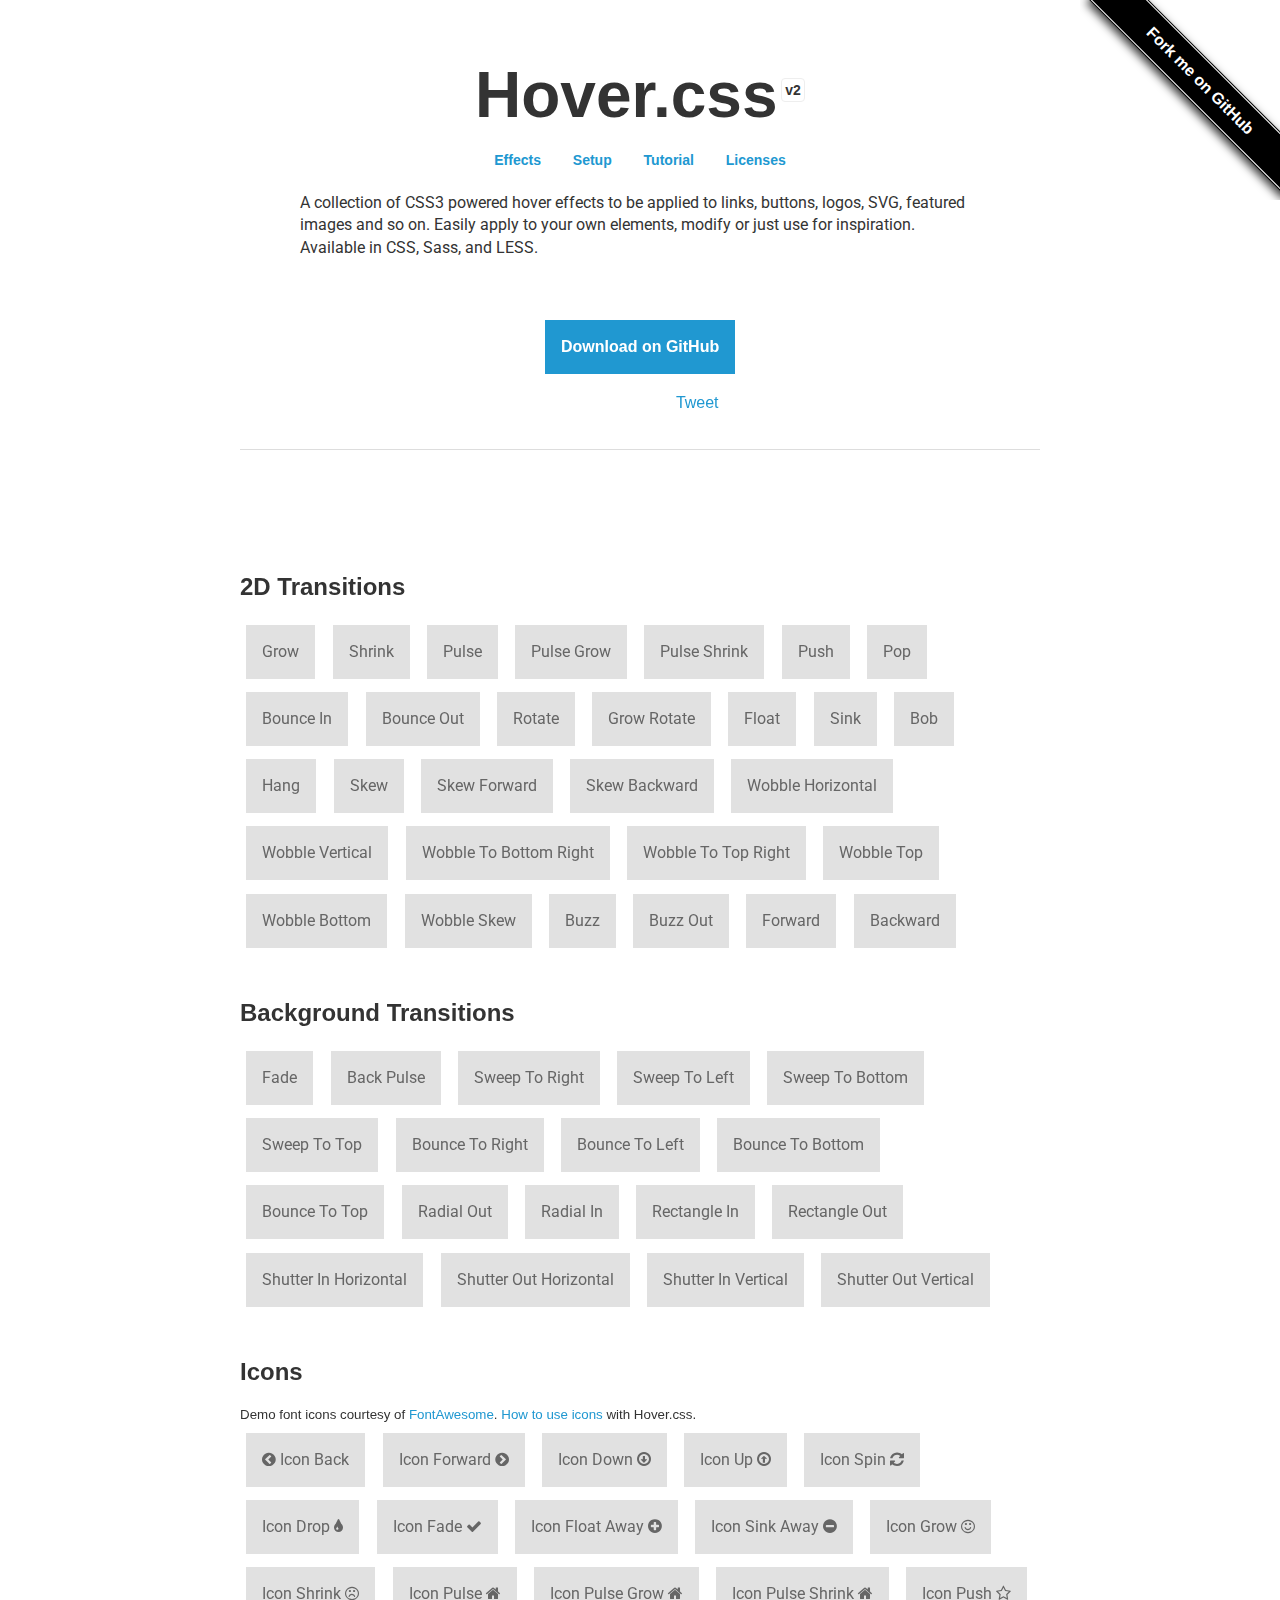
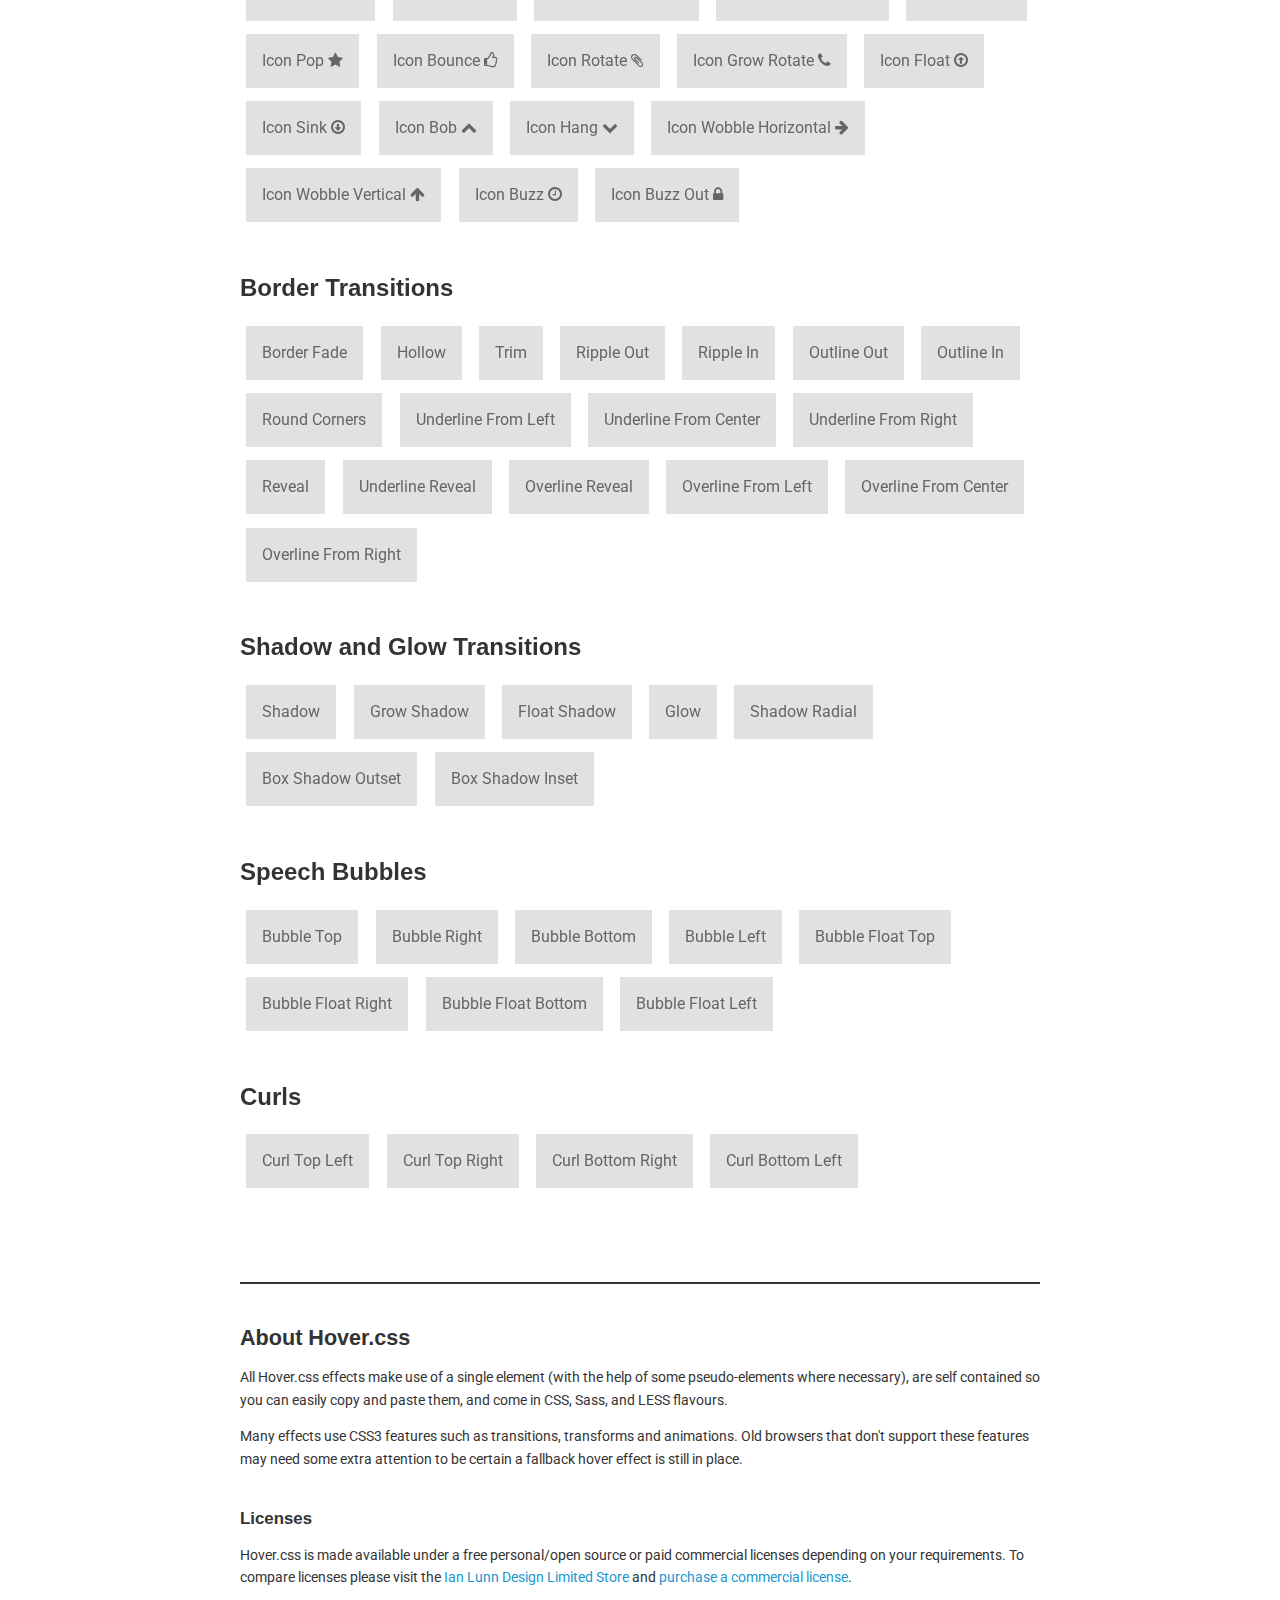
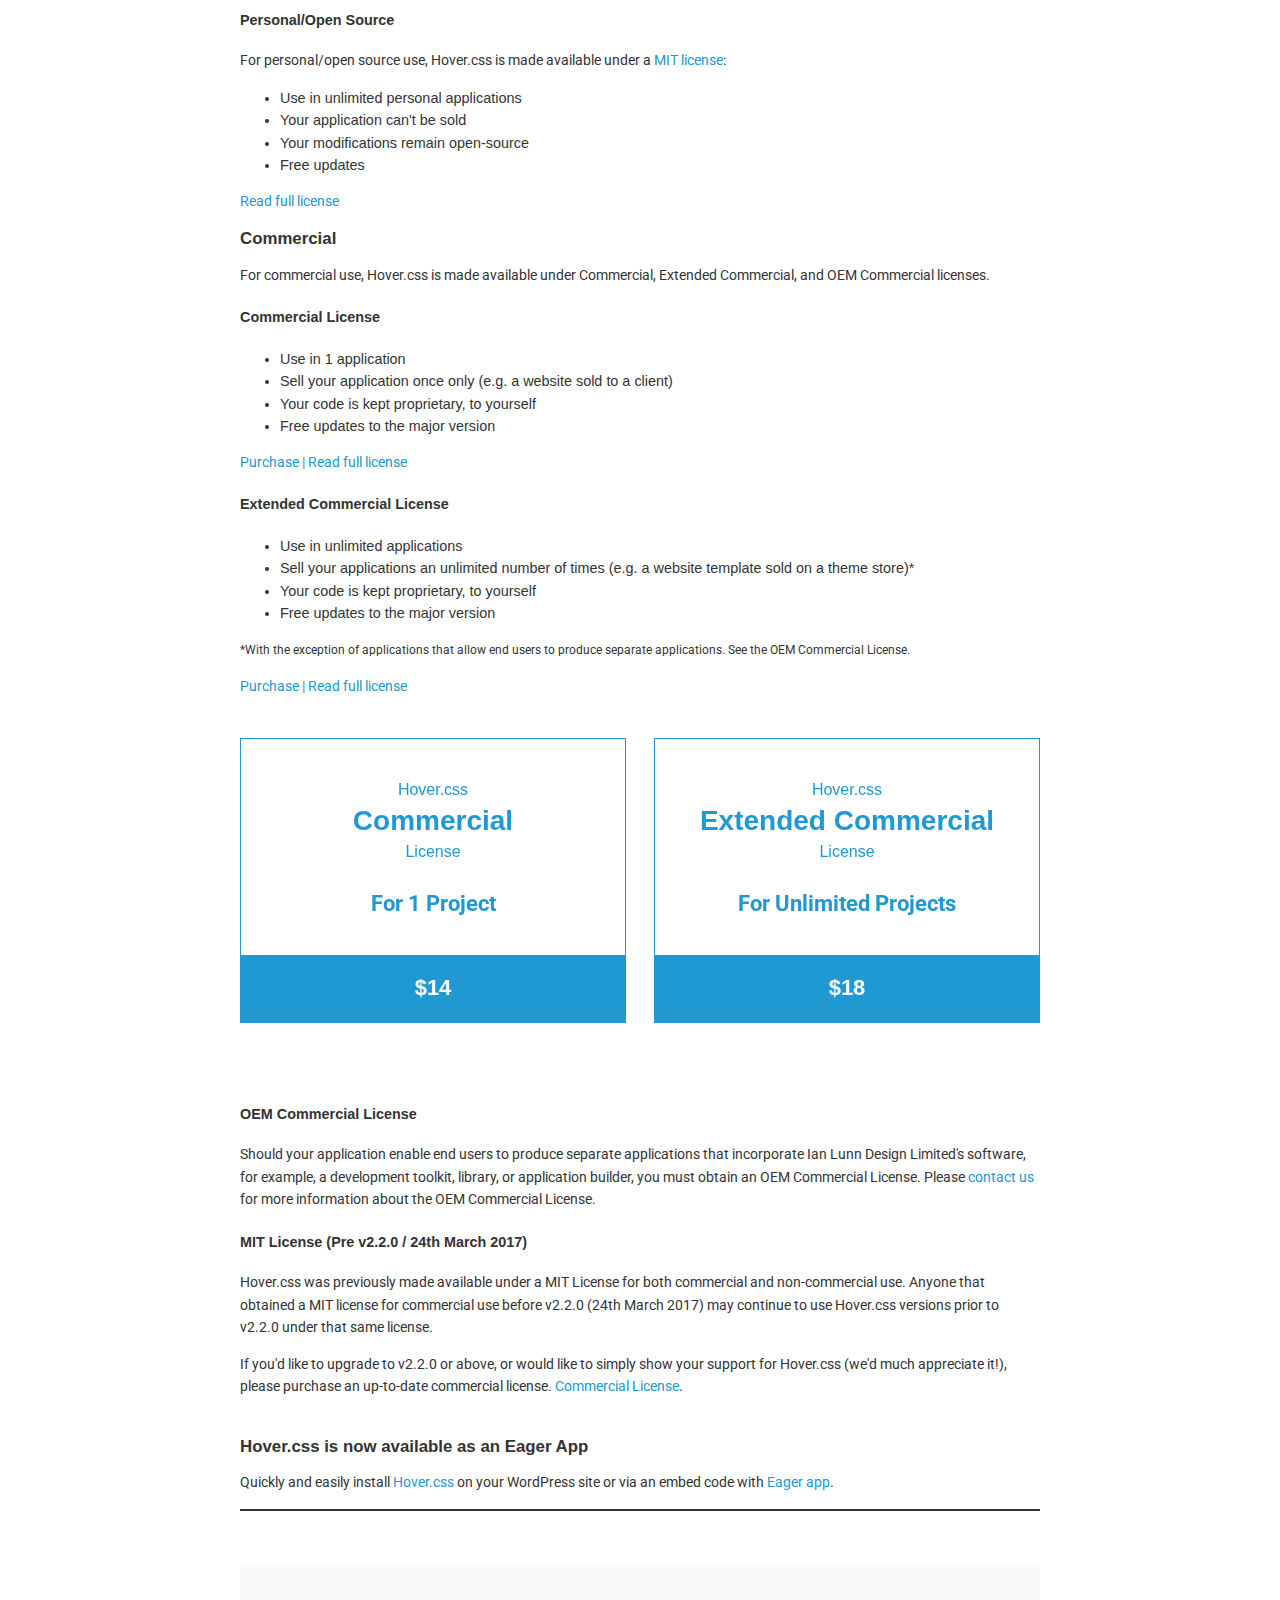
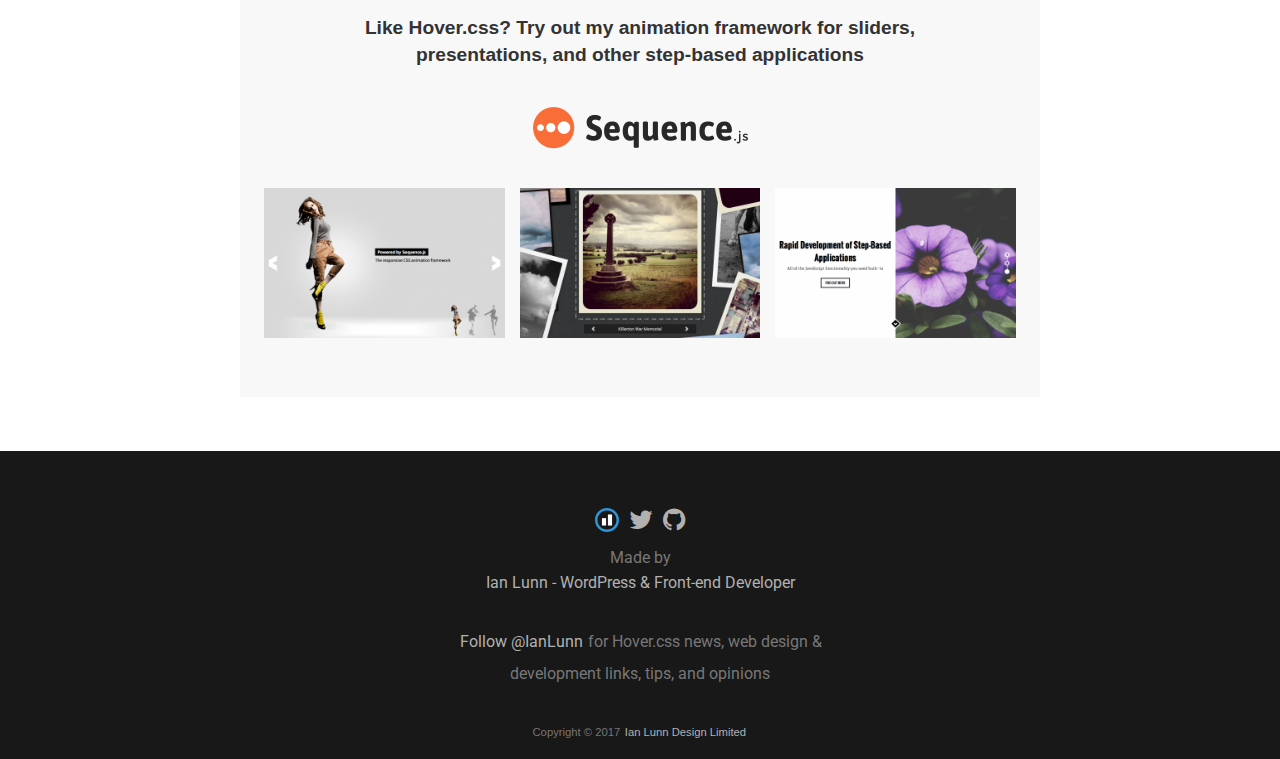
<file: fonts/Hover-master/Hover-master/index.html>
<!DOCTYPE html>
<html lang="en">
	<head>
		<meta charset="utf-8">
		<meta property="og:image" content="https://ianlunn.github.io/Hover/hover.jpg" />
		<meta property="og:site_name" content="Hover.css"/>
		<meta property="og:title" content="Hover.css - A collection of CSS3 powered hover effects" />
		<title>Hover.css - A collection of CSS3 powered hover effects</title>
		<link href="css/demo-page.css" rel="stylesheet" media="all">
		<link href="css/hover.css" rel="stylesheet" media="all">
		<link href="https://maxcdn.bootstrapcdn.com/font-awesome/4.2.0/css/font-awesome.min.css" rel="stylesheet" media="all">
	</head>
	<body>

		<!--[if lt IE 10]>
		<p class="browsehappy">You are using an <strong>outdated</strong> browser. Please <a href="https://browsehappy.com/">upgrade your browser</a> to improve your experience.</p>
		<![endif]-->

		<div class="main">
			<span id="forkongithub"><a href="https://github.com/IanLunn/Hover">Fork me on GitHub</a></span>

			<h1>Hover.css <a href="https://github.com/IanLunn/Hover/releases" class="sup" title="View release history">v2</a></h1>

			<nav>
				<ul>
					<li><a href="#effects" title="Effects">Effects</a></li>
					<li><a href="https://github.com/IanLunn/Hover/blob/master/README.md#hovercss" title="Setup">Setup</a></li>
					<li><a href="https://ianlunn.co.uk/articles/hover-css-tutorial-introduction/" title="hover.css Tutorial and Introduction">Tutorial</a></li>
					<li><a href="#licenses" title="Licenses">Licenses</a></li>
				</ul>
			</nav>

			<p class="intro">A collection of CSS3 powered hover effects to be applied to links, buttons, logos, SVG, featured images and so on. Easily apply to your own elements, modify or just use for inspiration. Available in CSS, Sass, and LESS.</p>

			<div class="download aligncenter">
				<a class="button cta hvr-float-shadow" href="https://github.com/IanLunn/Hover">Download on GitHub</a>
			</div>

			<div class="social aligncenter">
				<div class="social-button">
					<iframe src="https://ghbtns.com/github-btn.html?user=IanLunn&repo=Hover&type=watch&count=true" allowtransparency="true" frameborder="0" scrolling="0" width="110" height="20"></iframe>
				</div>

				<div class="social-button">
					<a href="https://twitter.com/share" class="twitter-share-button" data-related="IanLunn" data-dnt="true">Tweet</a>
				</div>
			</div>

			<hr />
			<br />

			<script async type="text/javascript" src="//cdn.carbonads.com/carbon.js?serve=CKYIE23M&placement=ianlunncouk" id="_carbonads_js"></script>

			<div id="effects" class="effects">

				<h2>2D Transitions</h2>

				<a href="#" class="hvr-grow">Grow</a>
				<a href="#" class="hvr-shrink">Shrink</a>
				<a href="#" class="hvr-pulse">Pulse</a>
				<a href="#" class="hvr-pulse-grow">Pulse Grow</a>
				<a href="#" class="hvr-pulse-shrink">Pulse Shrink</a>
				<a href="#" class="hvr-push">Push</a>
				<a href="#" class="hvr-pop">Pop</a>
				<a href="#" class="hvr-bounce-in">Bounce In</a>
				<a href="#" class="hvr-bounce-out">Bounce Out</a>
				<a href="#" class="hvr-rotate">Rotate</a>
				<a href="#" class="hvr-grow-rotate">Grow Rotate</a>
				<a href="#" class="hvr-float">Float</a>
				<a href="#" class="hvr-sink">Sink</a>
				<a href="#" class="hvr-bob">Bob</a>
				<a href="#" class="hvr-hang">Hang</a>
				<a href="#" class="hvr-skew">Skew</a>
				<a href="#" class="hvr-skew-forward">Skew Forward</a>
				<a href="#" class="hvr-skew-backward">Skew Backward</a>
				<a href="#" class="hvr-wobble-horizontal">Wobble Horizontal</a>
				<a href="#" class="hvr-wobble-vertical">Wobble Vertical</a>
				<a href="#" class="hvr-wobble-to-bottom-right">Wobble To Bottom Right</a>
				<a href="#" class="hvr-wobble-to-top-right">Wobble To Top Right</a>
				<a href="#" class="hvr-wobble-top">Wobble Top</a>
				<a href="#" class="hvr-wobble-bottom">Wobble Bottom</a>
				<a href="#" class="hvr-wobble-skew">Wobble Skew</a>
				<a href="#" class="hvr-buzz">Buzz</a>
				<a href="#" class="hvr-buzz-out">Buzz Out</a>
				<a href="#" class="hvr-forward">Forward</a>
				<a href="#" class="hvr-backward">Backward</a>


				<h2>Background Transitions</h2>

				<a href="#" class="hvr-fade">Fade</a>
				<a href="#" class="hvr-back-pulse">Back Pulse</a>
				<a href="#" class="hvr-sweep-to-right">Sweep To Right</a>
				<a href="#" class="hvr-sweep-to-left">Sweep To Left</a>
				<a href="#" class="hvr-sweep-to-bottom">Sweep To Bottom</a>
				<a href="#" class="hvr-sweep-to-top">Sweep To Top</a>
				<a href="#" class="hvr-bounce-to-right">Bounce To Right</a>
				<a href="#" class="hvr-bounce-to-left">Bounce To Left</a>
				<a href="#" class="hvr-bounce-to-bottom">Bounce To Bottom</a>
				<a href="#" class="hvr-bounce-to-top">Bounce To Top</a>
				<a href="#" class="hvr-radial-out">Radial Out</a>
				<a href="#" class="hvr-radial-in">Radial In</a>
				<a href="#" class="hvr-rectangle-in">Rectangle In</a>
				<a href="#" class="hvr-rectangle-out">Rectangle Out</a>
				<a href="#" class="hvr-shutter-in-horizontal">Shutter In Horizontal</a>
				<a href="#" class="hvr-shutter-out-horizontal">Shutter Out Horizontal</a>
				<a href="#" class="hvr-shutter-in-vertical">Shutter In Vertical</a>
				<a href="#" class="hvr-shutter-out-vertical">Shutter Out Vertical</a>


				<h2>Icons</h2>

				<small>Demo font icons courtesy of <a href="https://fortawesome.github.io/Font-Awesome/">FontAwesome</a>. <a href="https://github.com/IanLunn/Hover/#using-icon-effects">How to use icons</a> with Hover.css.</small>

				<a href="#" class="hvr-icon-back">
					<i class="fa fa-chevron-circle-left hvr-icon"></i> Icon Back
				</a>
				<a href="#" class="hvr-icon-forward">
					Icon Forward
					<i class="fa fa-chevron-circle-right hvr-icon"></i>
				</a>
				<a href="#" class="hvr-icon-down">
					Icon Down <i class="fa fa-arrow-circle-o-down hvr-icon"></i>
				</a>
				<a href="#" class="hvr-icon-up">
					Icon Up <i class="fa fa-arrow-circle-o-up hvr-icon"></i>
				</a>
				<a href="#" class="hvr-icon-spin">
					Icon Spin <i class="fa fa-refresh hvr-icon"></i>
				</a>
				<a href="#" class="hvr-icon-drop">
					Icon Drop <i class="fa fa-tint hvr-icon"></i>
				</a>
				<a href="#" class="hvr-icon-fade">
					Icon Fade <i class="fa fa-check hvr-icon"></i>
				</a>
				<a href="#" class="hvr-icon-float-away">
					Icon Float Away <i class="fa fa-plus-circle hvr-icon"></i>
				</a>
				<a href="#" class="hvr-icon-sink-away">
					Icon Sink Away <i class="fa fa-minus-circle hvr-icon"></i>
				</a>
				<a href="#" class="hvr-icon-grow">
					Icon Grow <i class="fa fa-smile-o hvr-icon"></i>
				</a>
				<a href="#" class="hvr-icon-shrink">
					Icon Shrink <i class="fa fa-frown-o hvr-icon"></i>
				</a>
				<a href="#" class="hvr-icon-pulse">
					Icon Pulse <i class="fa fa-home hvr-icon"></i>
				</a>
				<a href="#" class="hvr-icon-pulse-grow">
					Icon Pulse Grow <i class="fa fa-home hvr-icon"></i>
				</a>
				<a href="#" class="hvr-icon-pulse-shrink">
					Icon Pulse Shrink <i class="fa fa-home hvr-icon"></i>
				</a>
				<a href="#" class="hvr-icon-push">
					Icon Push <i class="fa fa-star-o hvr-icon"></i>
				</a>
				<a href="#" class="hvr-icon-pop">
					Icon Pop <i class="fa fa-star hvr-icon"></i>
				</a>
				<a href="#" class="hvr-icon-bounce">
					Icon Bounce <i class="fa fa-thumbs-o-up hvr-icon"></i>
				</a>
				<a href="#" class="hvr-icon-rotate">
					Icon Rotate <i class="fa fa-paperclip hvr-icon"></i>
				</a>
				<a href="#" class="hvr-icon-grow-rotate">
					Icon Grow Rotate <i class="fa fa-phone hvr-icon"></i>
				</a>
				<a href="#" class="hvr-icon-float">
					Icon Float <i class="fa fa-arrow-circle-o-up hvr-icon"></i>
				</a>
				<a href="#" class="hvr-icon-sink">
					Icon Sink <i class="fa fa-arrow-circle-o-down hvr-icon"></i>
				</a>
				<a href="#" class="hvr-icon-bob">
					Icon Bob <i class="fa fa-chevron-up hvr-icon"></i>
				</a>
				<a href="#" class="hvr-icon-hang">
					Icon Hang <i class="fa fa-chevron-down hvr-icon"></i>
				</a>
				<a href="#" class="hvr-icon-wobble-horizontal">
					Icon Wobble Horizontal <i class="fa fa-arrow-right hvr-icon"></i>
				</a>
				<a href="#" class="hvr-icon-wobble-vertical">
					Icon Wobble Vertical <i class="fa fa-arrow-up hvr-icon"></i>
				</a>
				<a href="#" class="hvr-icon-buzz">
					Icon Buzz <i class="fa fa-clock-o hvr-icon"></i>
				</a>
				<a href="#" class="hvr-icon-buzz-out">
					Icon Buzz Out <i class="fa fa-lock hvr-icon"></i>
				</a>


				<h2>Border Transitions</h2>

				<a href="#" class="hvr-border-fade">Border Fade</a>
				<a href="#" class="hvr-hollow">Hollow</a>
				<a href="#" class="hvr-trim">Trim</a>
				<a href="#" class="hvr-ripple-out">Ripple Out</a>
				<a href="#" class="hvr-ripple-in">Ripple In</a>
				<a href="#" class="hvr-outline-out">Outline Out</a>
				<a href="#" class="hvr-outline-in">Outline In</a>
				<a href="#" class="hvr-round-corners">Round Corners</a>
				<a href="#" class="hvr-underline-from-left">Underline From Left</a>
				<a href="#" class="hvr-underline-from-center">Underline From Center</a>
				<a href="#" class="hvr-underline-from-right">Underline From Right</a>
				<a href="#" class="hvr-reveal">Reveal</a>
				<a href="#" class="hvr-underline-reveal">Underline Reveal</a>
				<a href="#" class="hvr-overline-reveal">Overline Reveal</a>
				<a href="#" class="hvr-overline-from-left">Overline From Left</a>
				<a href="#" class="hvr-overline-from-center">Overline From Center</a>
				<a href="#" class="hvr-overline-from-right">Overline From Right</a>


				<h2>Shadow and Glow Transitions</h2>

				<a href="#" class="hvr-shadow">Shadow</a>
				<a href="#" class="hvr-grow-shadow">Grow Shadow</a>
				<a href="#" class="hvr-float-shadow">Float Shadow</a>
				<a href="#" class="hvr-glow">Glow</a>
				<a href="#" class="hvr-shadow-radial">Shadow Radial</a>
				<a href="#" class="hvr-box-shadow-outset">Box Shadow Outset</a>
				<a href="#" class="hvr-box-shadow-inset">Box Shadow Inset</a>


				<h2>Speech Bubbles</h2>

				<a href="#" class="hvr-bubble-top">Bubble Top</a>
				<a href="#" class="hvr-bubble-right">Bubble Right</a>
				<a href="#" class="hvr-bubble-bottom">Bubble Bottom</a>
				<a href="#" class="hvr-bubble-left">Bubble Left</a>
				<a href="#" class="hvr-bubble-float-top">Bubble Float Top</a>
				<a href="#" class="hvr-bubble-float-right">Bubble Float Right</a>
				<a href="#" class="hvr-bubble-float-bottom">Bubble Float Bottom</a>
				<a href="#" class="hvr-bubble-float-left">Bubble Float Left</a>


				<h2>Curls</h2>

				<a href="#" class="hvr-curl-top-left">Curl Top Left</a>
				<a href="#" class="hvr-curl-top-right">Curl Top Right</a>
				<a href="#" class="hvr-curl-bottom-right">Curl Bottom Right</a>
				<a href="#" class="hvr-curl-bottom-left">Curl Bottom Left</a>
			</div>


			<div class="footer">
				<div class="about">
					<h2>About Hover.css</h2>

					<p>All Hover.css effects make use of a single element (with the help of some pseudo-elements where necessary), are self contained so you can easily copy and paste them, and come in CSS, Sass, and LESS flavours.</p>

					<p>Many effects use CSS3 features such as transitions, transforms and animations. Old browsers that don't support these features may need some extra attention to be certain a fallback hover effect is still in place.</p>

					<br />
					<h3 id="licenses">Licenses</h3>

					<p>Hover.css is made available under a free personal/open source or paid commercial licenses depending on your requirements. To compare licenses please visit the <a href="https://ianlunn.co.uk/store/licenses/">Ian Lunn Design Limited Store</a> and <a href="https://ianlunn.co.uk/store/hover-css/">purchase a commercial license</a>.</p>

					<h4 id="personal">Personal/Open Source</h4>

					<p>For personal/open source use, Hover.css is made available under a <a href="https://opensource.org/licenses/MIT">MIT license</a>:</p>

					<ul>
						<li>Use in unlimited personal applications</li>
						<li>Your application can't be sold</li>
						<li>Your modifications remain open-source</li>
						<li>Free updates</li>
					</ul>

					<p><a href="https://ianlunn.co.uk/store/licenses/personal/">Read full license</a></p>

					<h3 id="commercial-licenses">Commercial</h3>

					<p>For commercial use, Hover.css is made available under Commercial, Extended Commercial, and OEM Commercial licenses.</p>

					<h4 id="commercial">Commercial License</h4>

					<ul>
						<li>Use in 1 application</li>
						<li>Sell your application once only (e.g. a website sold to a client)</li>
						<li>Your code is kept proprietary, to yourself</li>
						<li>Free updates to the major version</li>
					</ul>

					<p><a href="https://ianlunn.co.uk/store/hover-css/?attribute_pa_licenses=commercial">Purchase<a/> | <a href="https://ianlunn.co.uk/store/licenses/commercial/">Read full license</a></p>

					<h4 id="extended-commercial">Extended Commercial License</h4>

					<ul>
						<li>Use in unlimited applications</li>
						<li>Sell your applications an unlimited number of times (e.g. a website template sold on a theme store)*</li>
						<li>Your code is kept proprietary, to yourself</li>
						<li>Free updates to the major version</li>
					</ul>

					<p><small>*With the exception of applications that allow end users to produce separate applications. See the OEM Commercial License.</small></p>

					<p><a href="https://ianlunn.co.uk/store/hover-css/?attribute_pa_licenses=extended-commercial">Purchase<a/> | <a href="https://ianlunn.co.uk/store/licenses/extended-commercial/">Read full license</a></p>

					<div class="licenses">
						<a target="_blank" href="https://ianlunn.co.uk/store/hover-css/?attribute_pa_licenses=commercial" title="Commercial License" class="license hvr-float">
							<div class="license__content">
								<h5 class="license__title"><div>Hover.css</div> Commercial <div>License</div></h5>
								<p class="license__desc">For 1 Project</p>
							</div>
							<span class="license__button button cta">$14</span>
						</a>

						<a target="_blank" href="https://ianlunn.co.uk/store/hover-css/?attribute_pa_licenses=extended-commercial" title="Extended Commercial License" class="license hvr-float">
							<div class="license__content">
								<h5 class="license__title"><div>Hover.css</div> Extended Commercial <div>License</div></h5>
								<p class="license__desc">For Unlimited Projects</p>
							</div>
							<span class="license__button button cta">$18</span>
						</a>
					</div>

					<h4 id="oem-commercial">OEM Commercial License</h4>

					<p>Should your application enable end users to produce separate applications that incorporate Ian Lunn Design Limited's software, for example, a development toolkit, library, or application builder, you must obtain an OEM Commercial License. Please <a href="https://ianlunn.co.uk/contact/">contact us</a> for more information about the OEM Commercial License.</p>

					<h4>MIT License (Pre v2.2.0 / 24th March 2017)</h4>
					<p>Hover.css was previously made available under a MIT License for both commercial and non-commercial use. Anyone that obtained a MIT license for commercial use before v2.2.0 (24th March 2017) may continue to use Hover.css versions prior to v2.2.0 under that same license.</p>

					<p>If you'd like to upgrade to v2.2.0 or above, or would like to simply show your support for Hover.css (we'd much appreciate it!), please purchase an up-to-date commercial license. <a href="https://ianlunn.co.uk/store/hover-css/?attribute_pa_licenses=commercial" title="Commercial License">Commercial License</a>.</p>

					<br />
					<h3>Hover.css is now available as an Eager App</h3>
					<p>Quickly and easily install <a href="https://eager.io/app/AN_LdP2tOk0f">Hover.css</a> on your WordPress site or via an embed code with <a href="https://eager.io/">Eager app</a>.</p>
				</div>
			</div>

			<div class="ad">
				<h2>Like Hover.css? Try out my animation framework for sliders,<br /> presentations, and other step-based applications</h2>

				<a class="ad__logo" href="https://www.sequencejs.com/" title="Learn more about Sequence.js">
					<img src="sequence-logo.png" alt="Sequence.js" />
				</a>

				<div class="ad__preview">
					<a href="https://www.sequencejs.com/" title="Learn more about Sequence.js"><img src="modern-slide-in.png" /></a> <a class="second" href="https://www.sequencejs.com/" title="Learn more about Sequence.js"><img src="photo-stack.png" /></a> <a href="https://www.sequencejs.com/" title="Learn more about Sequence.js"><img src="two-up.png" /></a>
				</div>
			</div>

		</div>

		<div class="made-by group">
			<ul>
				<li>
					<!-- "IL" logo Copyright (c) Ian Lunn Design Limited 2017 -->
					<a cass="icon__ild" href="https://ianlunn.co.uk/" title="Ian Lunn - WordPress &amp; Front End Developer" target="_blank" class="ild-ident">
						<svg class="" onmouseenter="el=this;el.classList.add('active');setTimeout(function(){el.classList.remove('active')},600);" xmlns="https://www.w3.org/2000/svg" width="24" height="30" viewBox="0 0 52 52">
							<g class="circle-holder">
								<path class="circle" fill="#2E96D6" d="M5.4 26c0-11.4 9.2-20.6 20.6-20.6s20.6 9.2 20.6 20.6c0 11.4-9.2 20.6-20.6 20.6s-20.6-9.2-20.6-20.6zm-5.4 0c0 14.4 11.6 26 26 26s26-11.6 26-26-11.6-26-26-26-26 11.6-26 26z"></path>
							</g>
							<path class="i" fill="#fff" d="M15 22h9v16h-9v-16z"></path>
							<path class="l" fill="#fff" d="M28 14h9v24h-9v-24z"></path>
						</svg>
					</a>
				</li>
				<li><a class="icon__twitter" href="https://twitter.com/IanLunn/" title="Ian Lunn on Twitter" target="_blank"><i class="fa fa-twitter"></i></a></li>
				<li><a class="icon__github" href="https://github.com/IanLunn/Hover/" title="Hover.css on GitHub" target="_blank"><i class="fa fa-github"></i></a></li>
			</ul>
			<p>Made by<br /><a href="https://ianlunn.co.uk/" title="Ian Lunn - WordPress &amp; Front End Developer" target="_blank">Ian Lunn - WordPress &amp; Front-end Developer</a></p>

			<p class="follow"><a href="https://twitter.com/IanLunn" class="twitter-follow-button" data-show-count="false" data-dnt="true" data-size="large">Follow @IanLunn</a> for Hover.css news, web design &amp;<br /> development links, tips, and opinions</p>
			<small>Copyright &copy; 2017 <a href="https://ianlunn.co.uk/" title="Ian Lunn - WordPress &amp; Front End Developer" target="_blank">Ian Lunn Design Limited</a></small>
		</div>

		<script>
			/**
			 * Used to demonstrate Hover.css only. Not required when adding
			 * Hover.css to your own pages. Prevents a link from being
			 * navigated and gaining focus.
			 */
			var effects = document.querySelectorAll('.effects')[0];

			effects.addEventListener('click', function(e) {

				if (e.target.className.indexOf('hvr') > -1) {
					e.preventDefault();
					e.target.blur();

				}
			});
		</script>

		<script>!function(d,s,id){var js,fjs=d.getElementsByTagName(s)[0],p=/^https:/.test(d.location)?'http':'https';if(!d.getElementById(id)){js=d.createElement(s);js.id=id;js.src=p+'://platform.twitter.com/widgets.js';fjs.parentNode.insertBefore(js,fjs);}}(document, 'script', 'twitter-wjs');</script>

		<script>
		  (function(i,s,o,g,r,a,m){i['GoogleAnalyticsObject']=r;i[r]=i[r]||function(){
		  (i[r].q=i[r].q||[]).push(arguments)},i[r].l=1*new Date();a=s.createElement(o),
		  m=s.getElementsByTagName(o)[0];a.async=1;a.src=g;m.parentNode.insertBefore(a,m)
		  })(window,document,'script','//www.google-analytics.com/analytics.js','ga');

		  ga('create', 'UA-11991680-4', 'ianlunn.github.io');
		  ga('send', 'pageview');
		</script>
	</body>
</html>
</file>
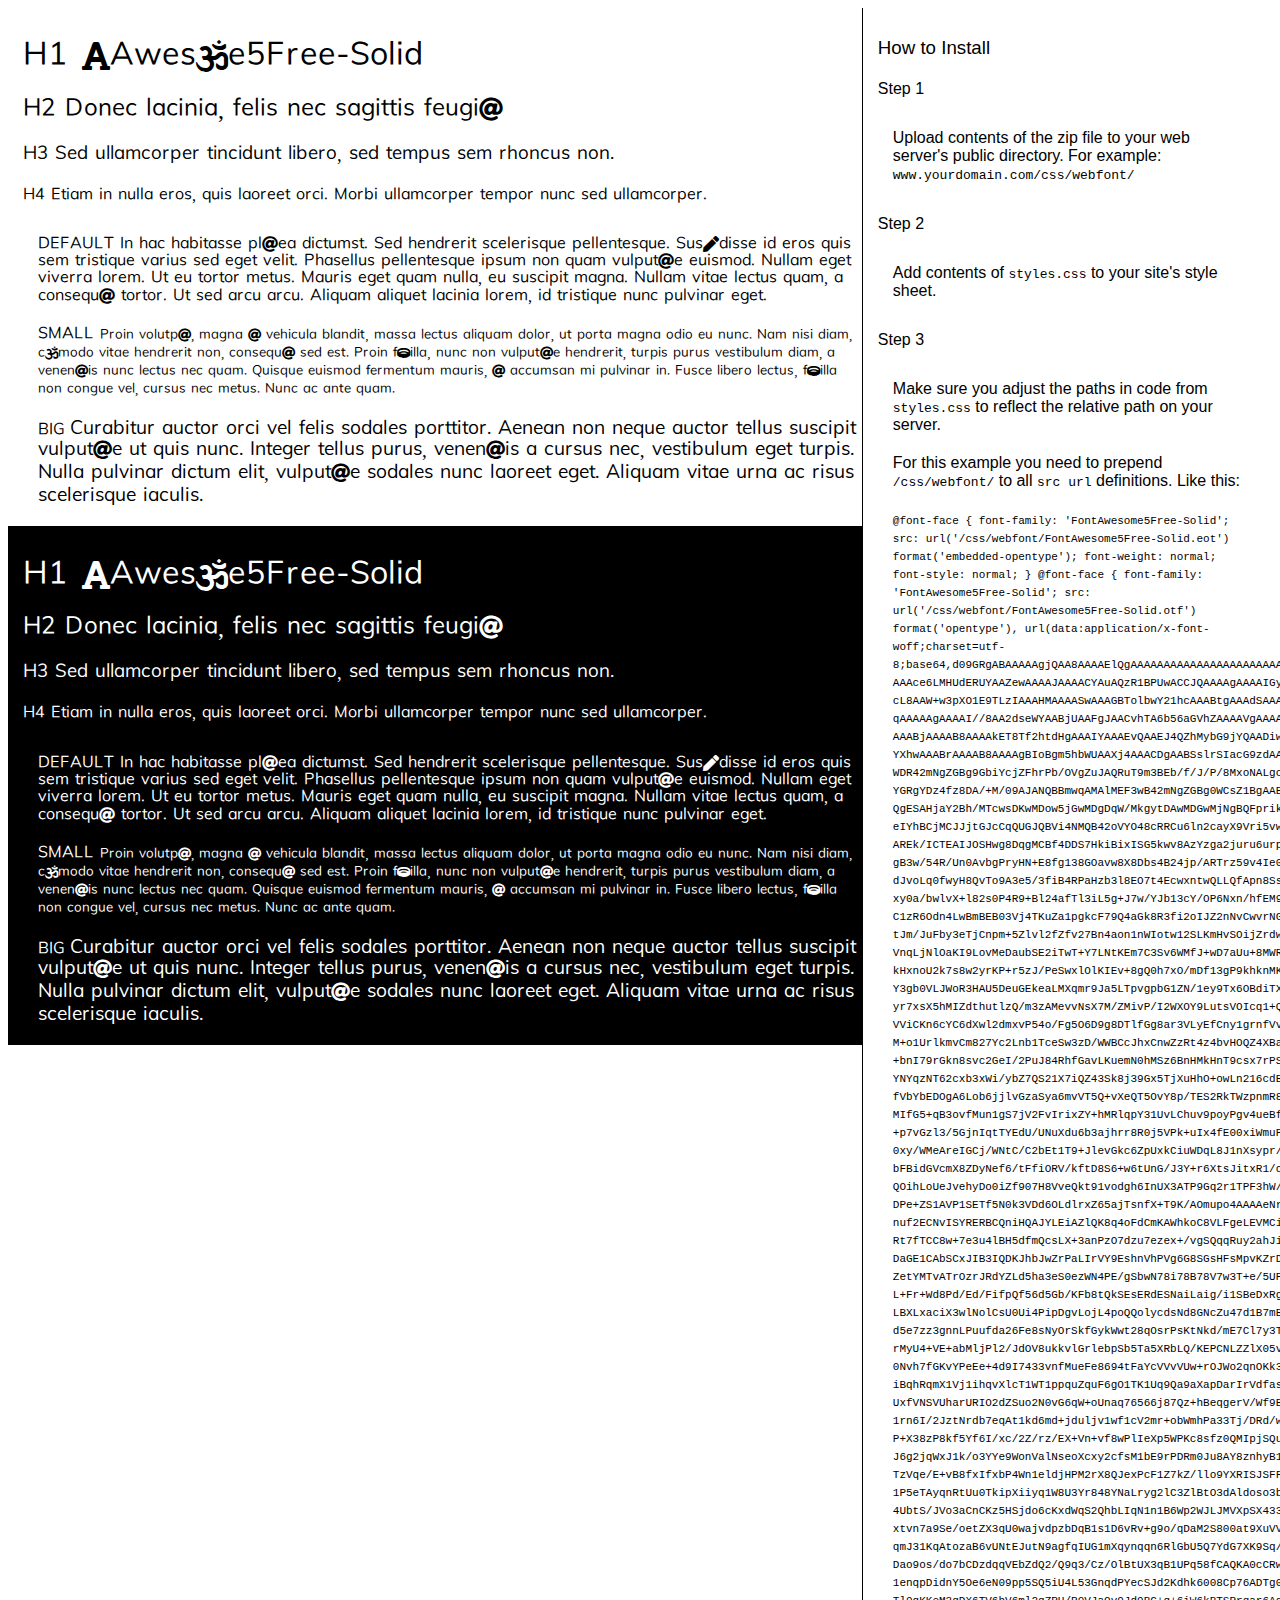
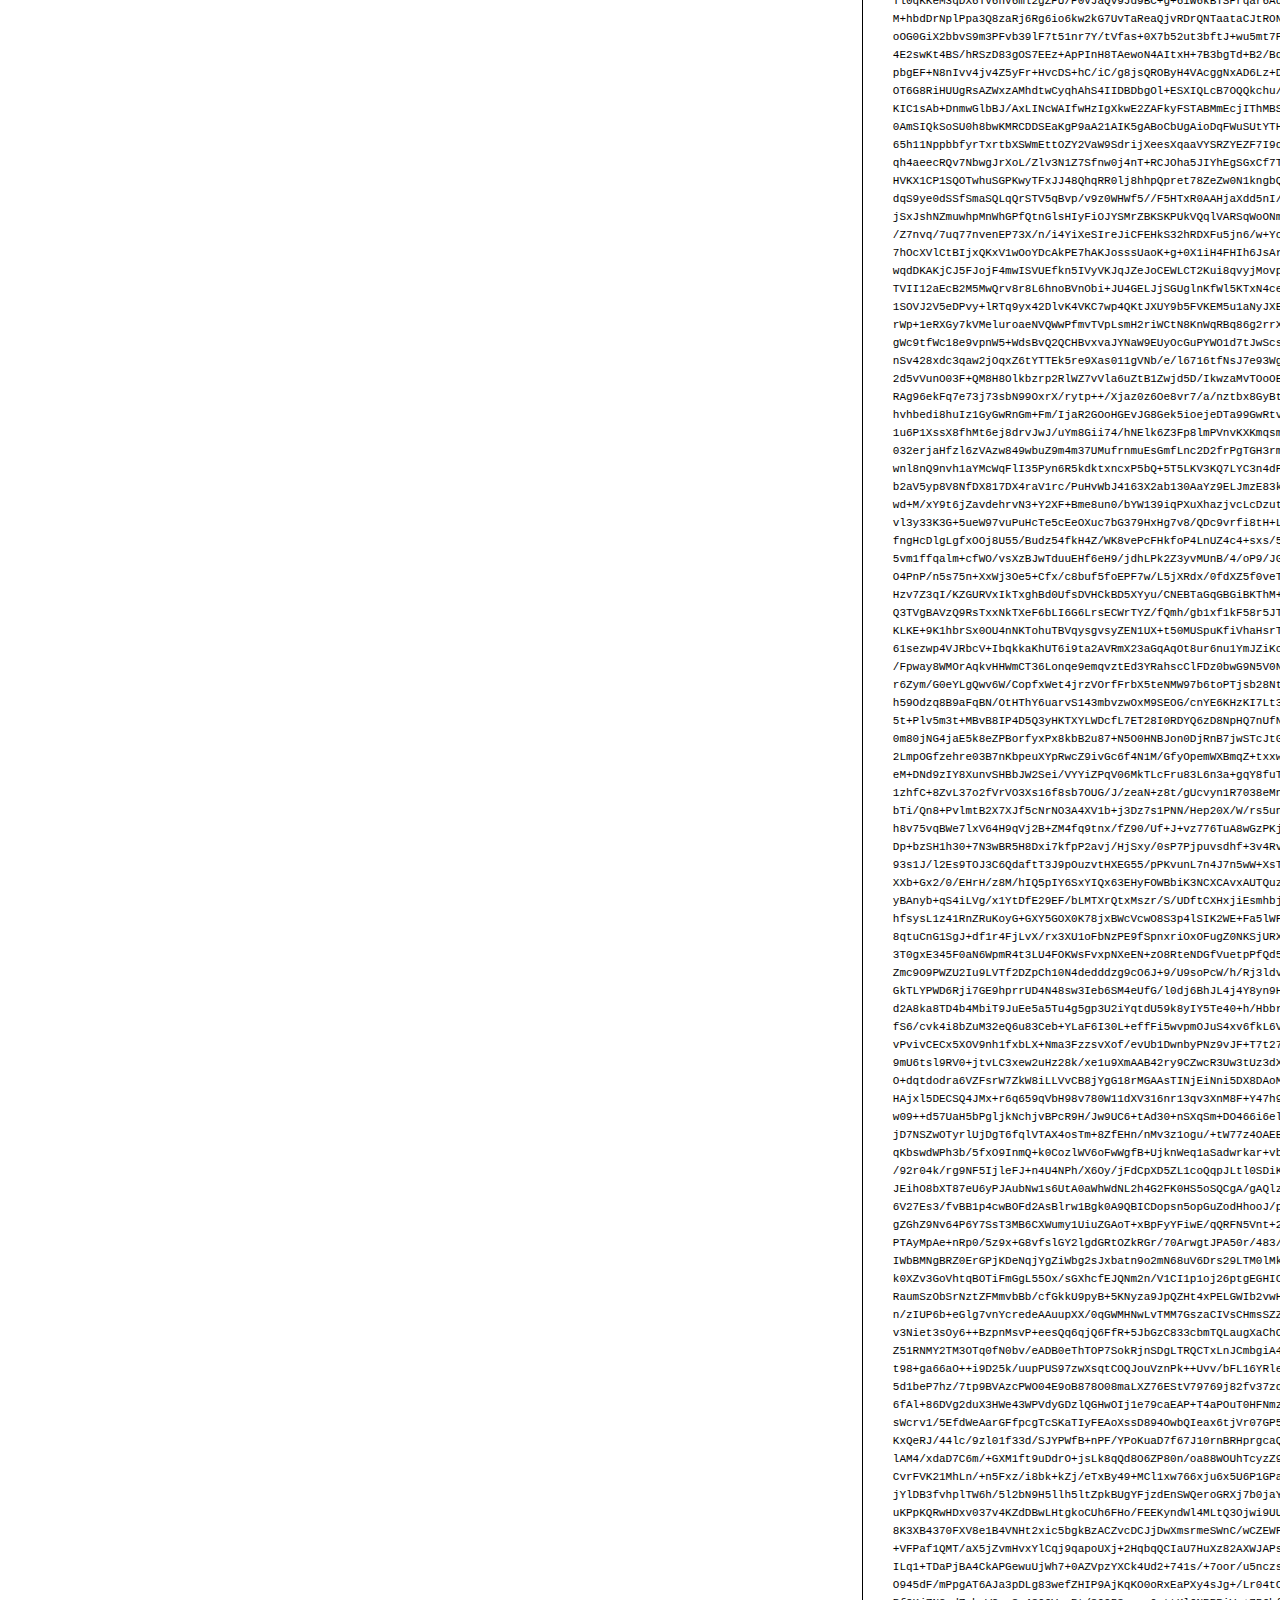
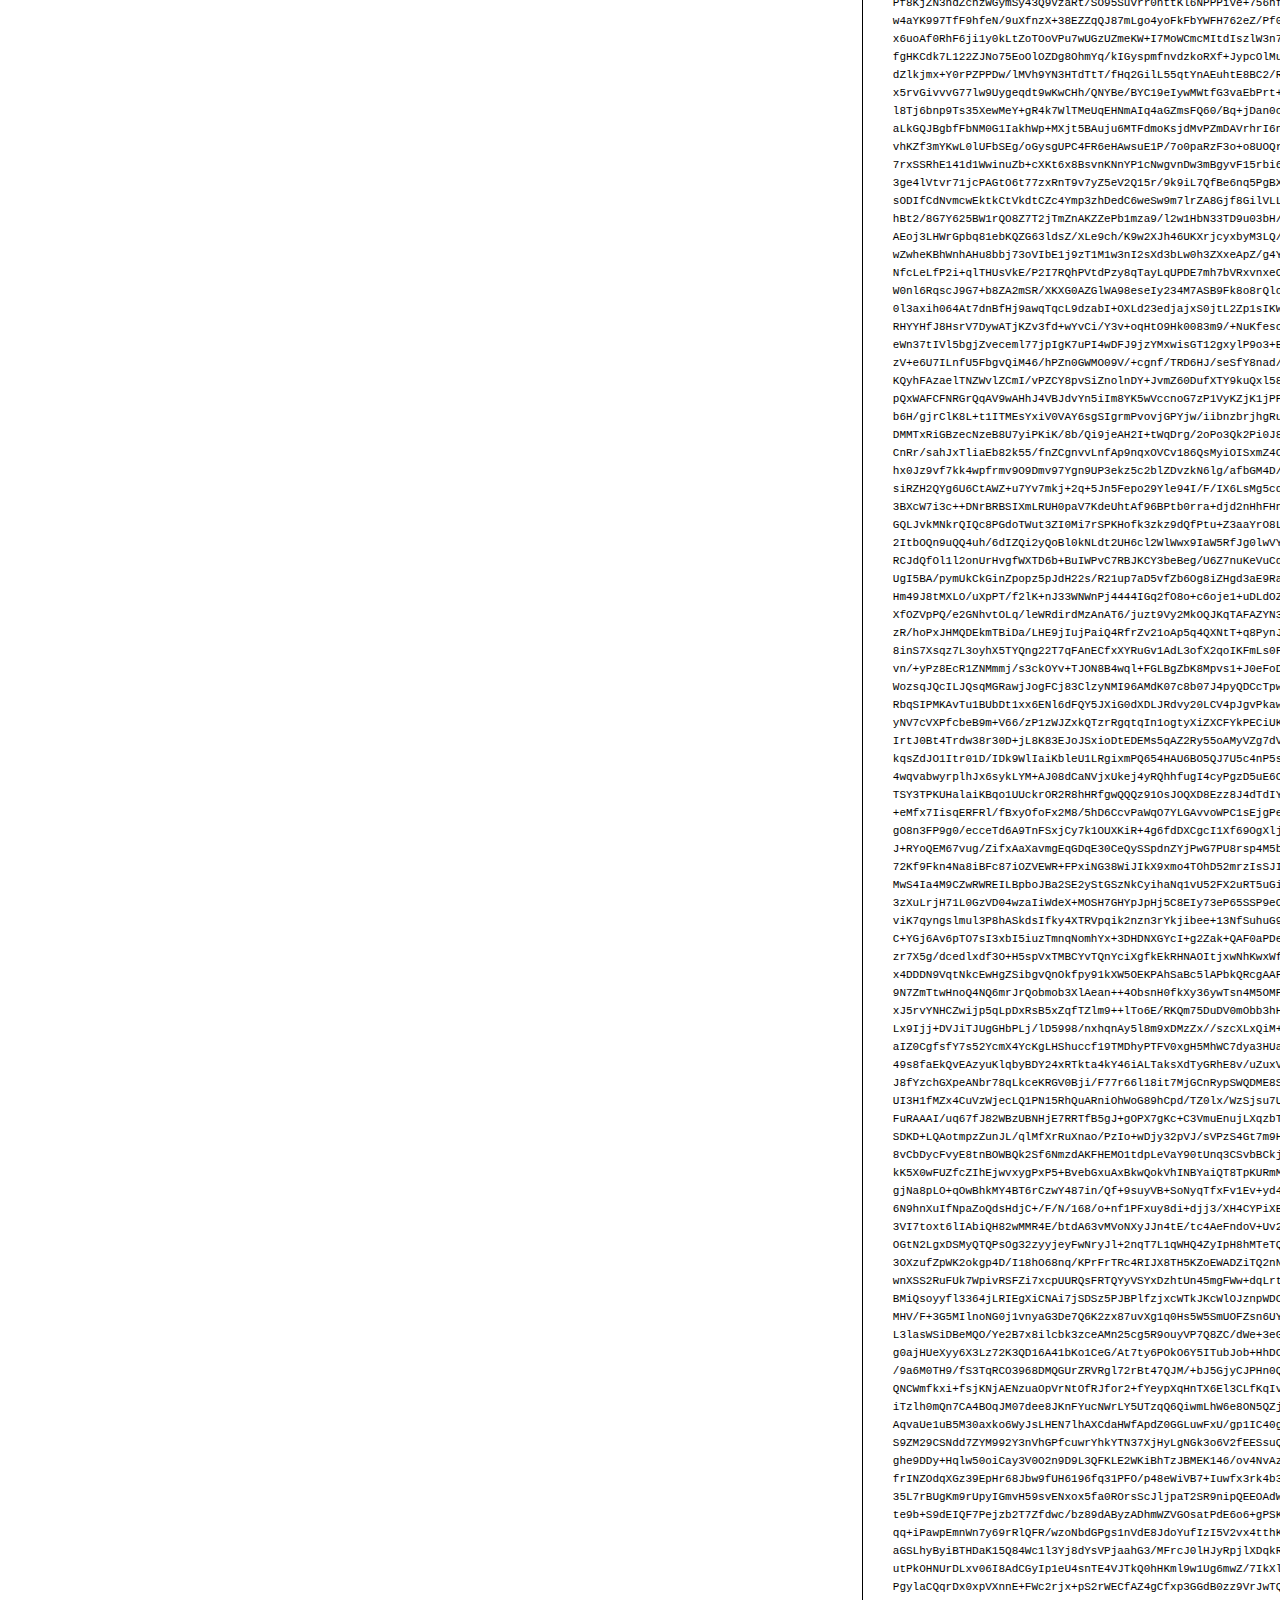
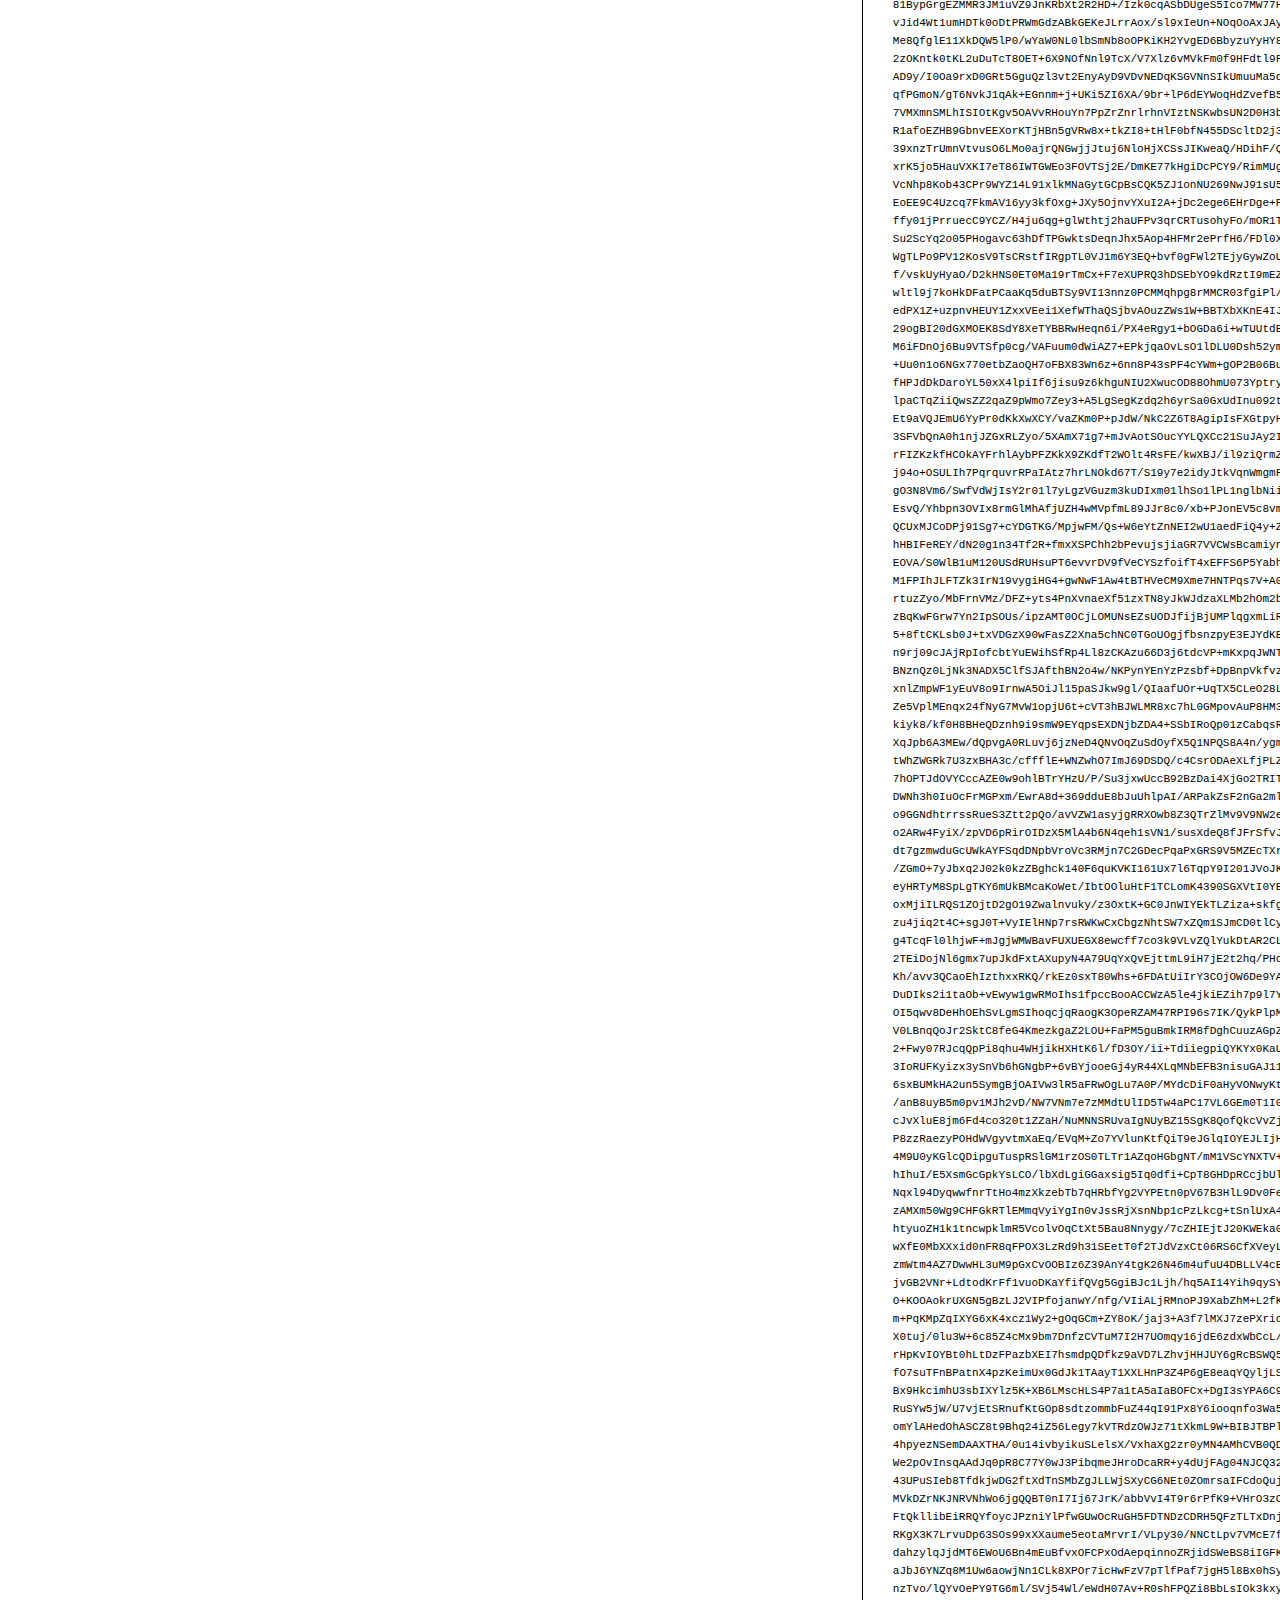
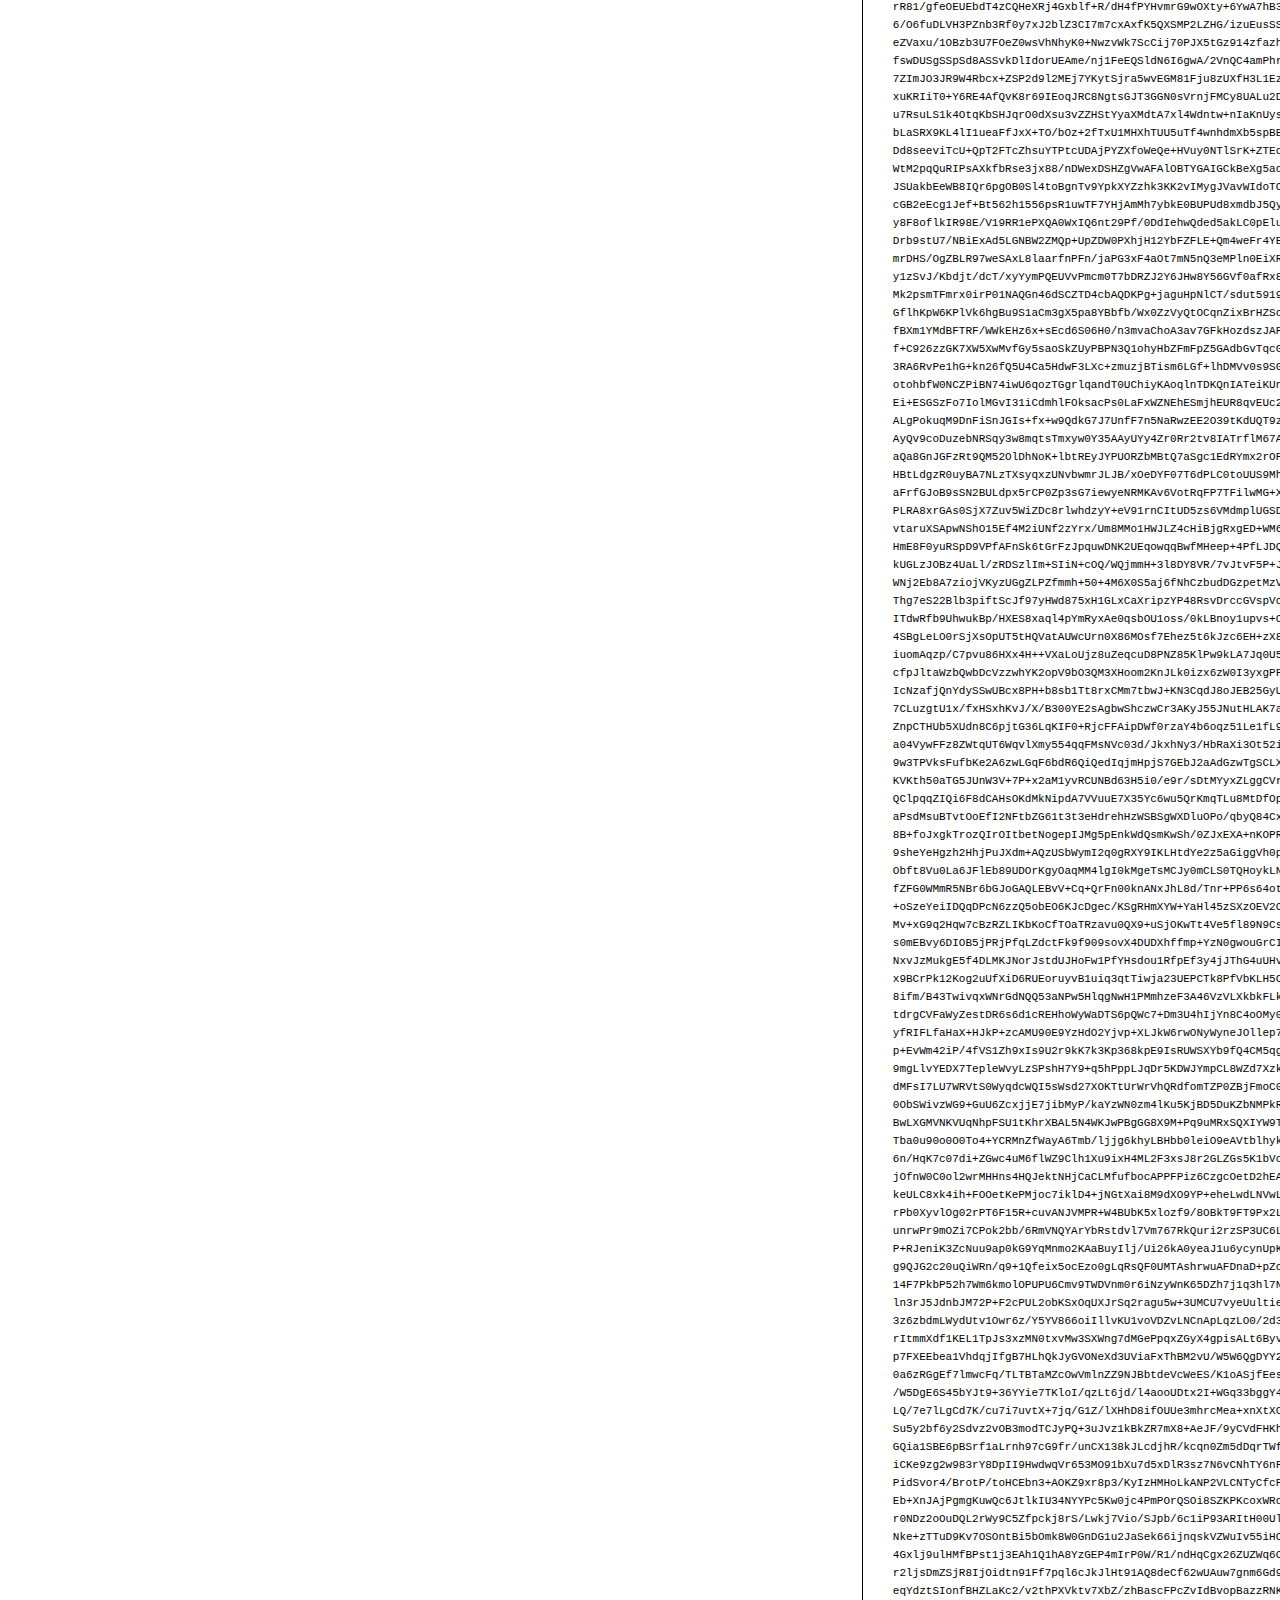
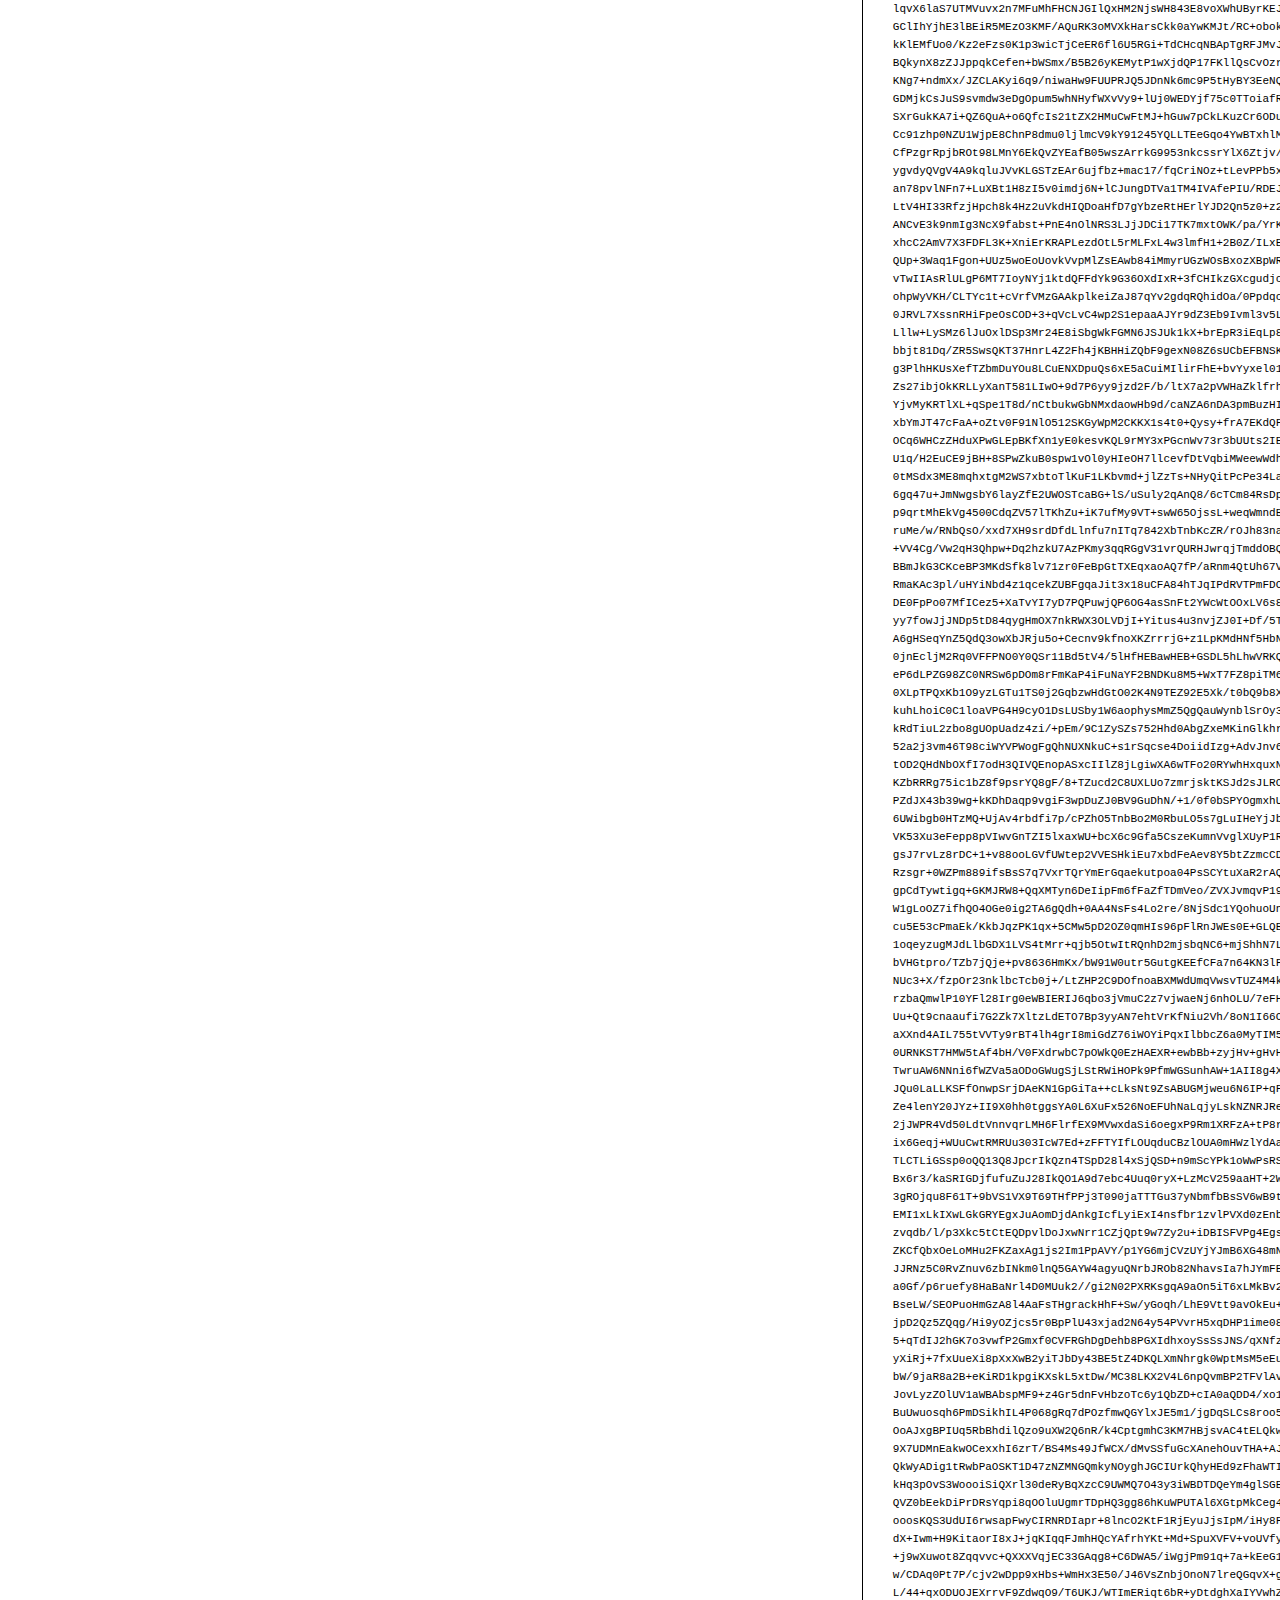
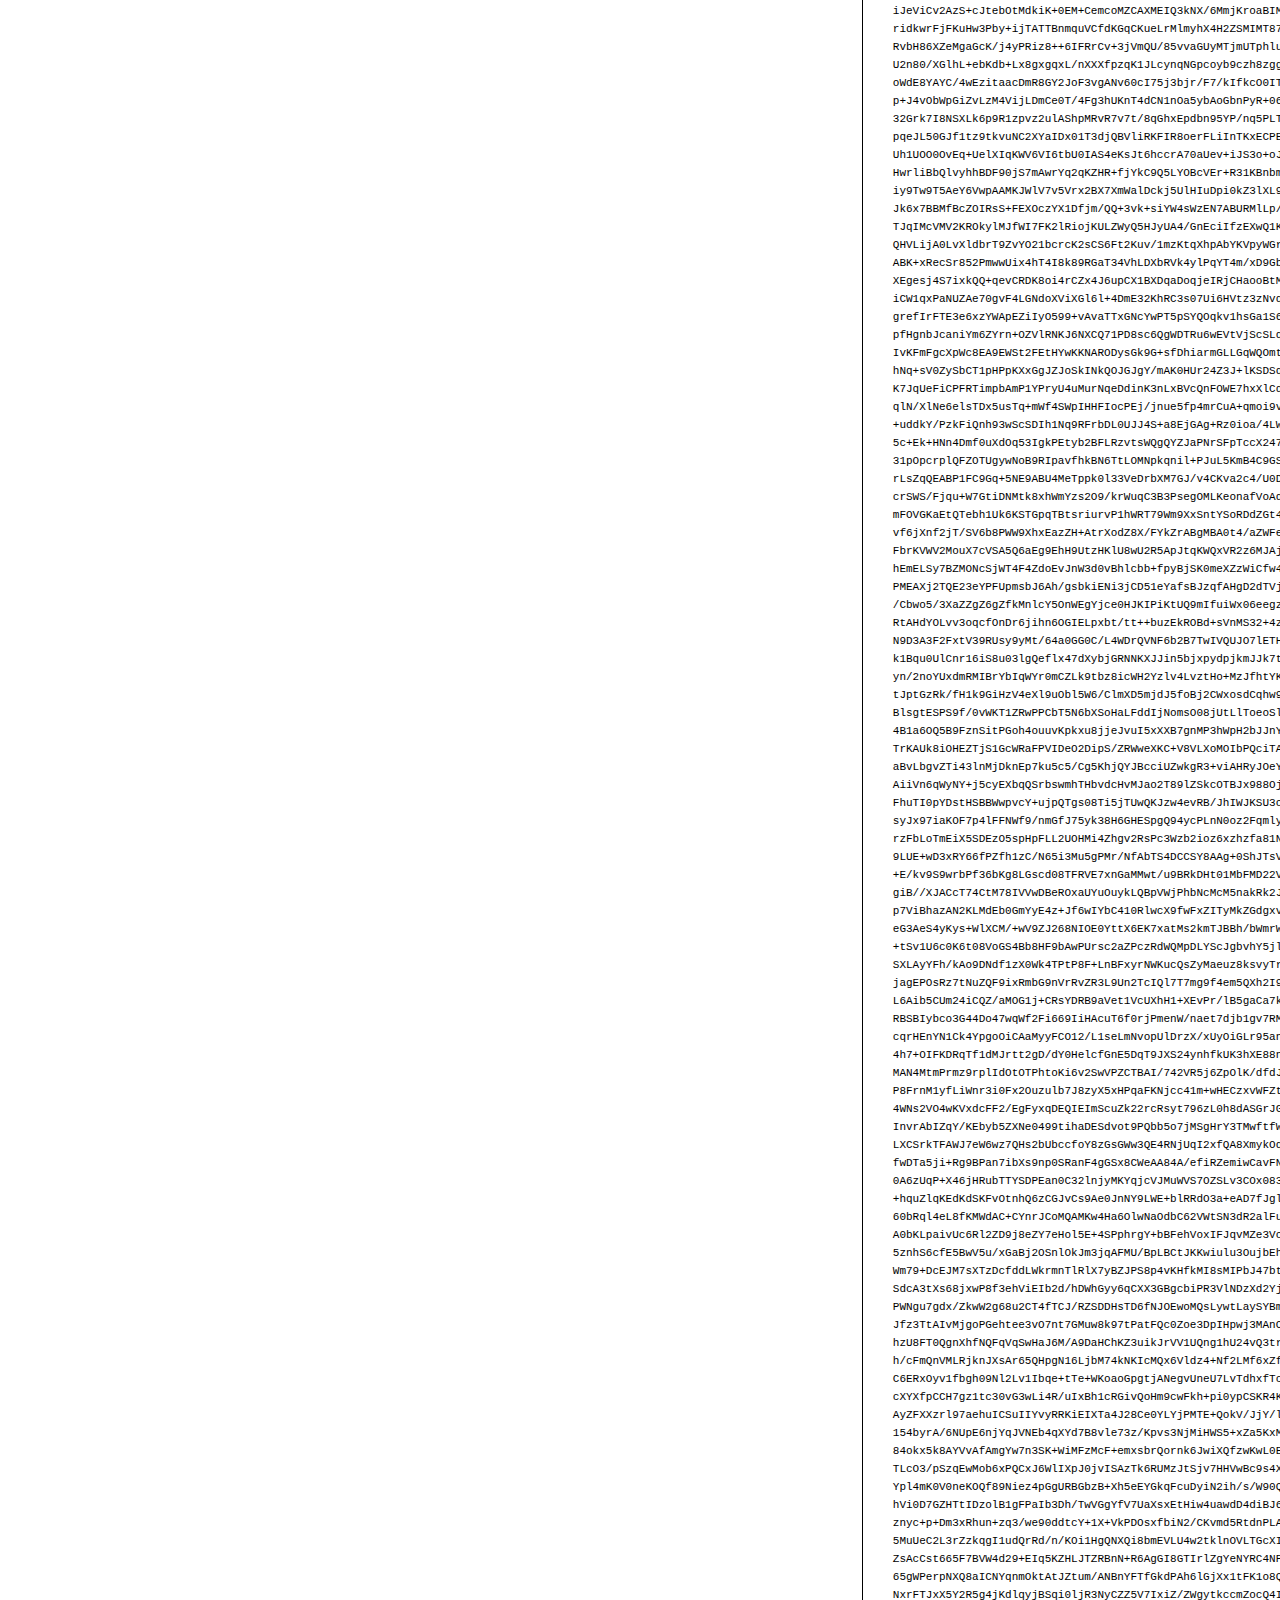
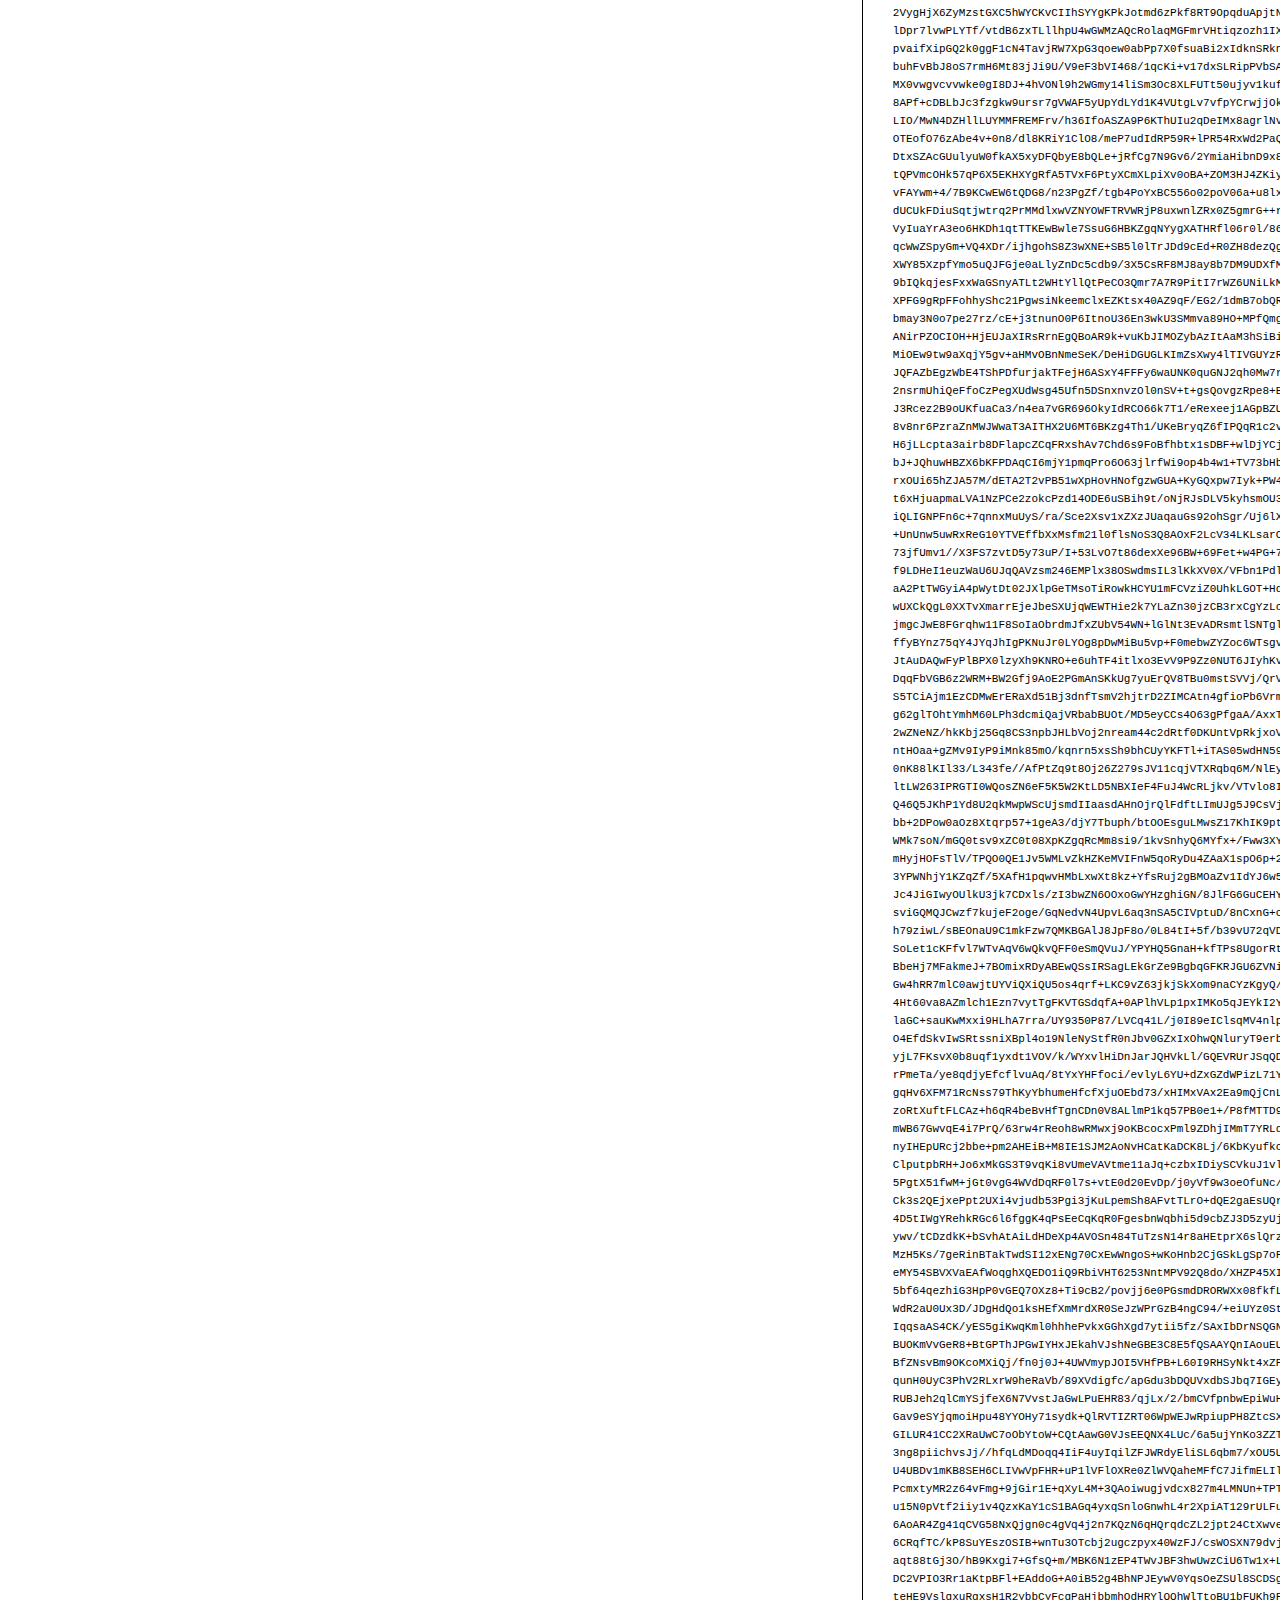
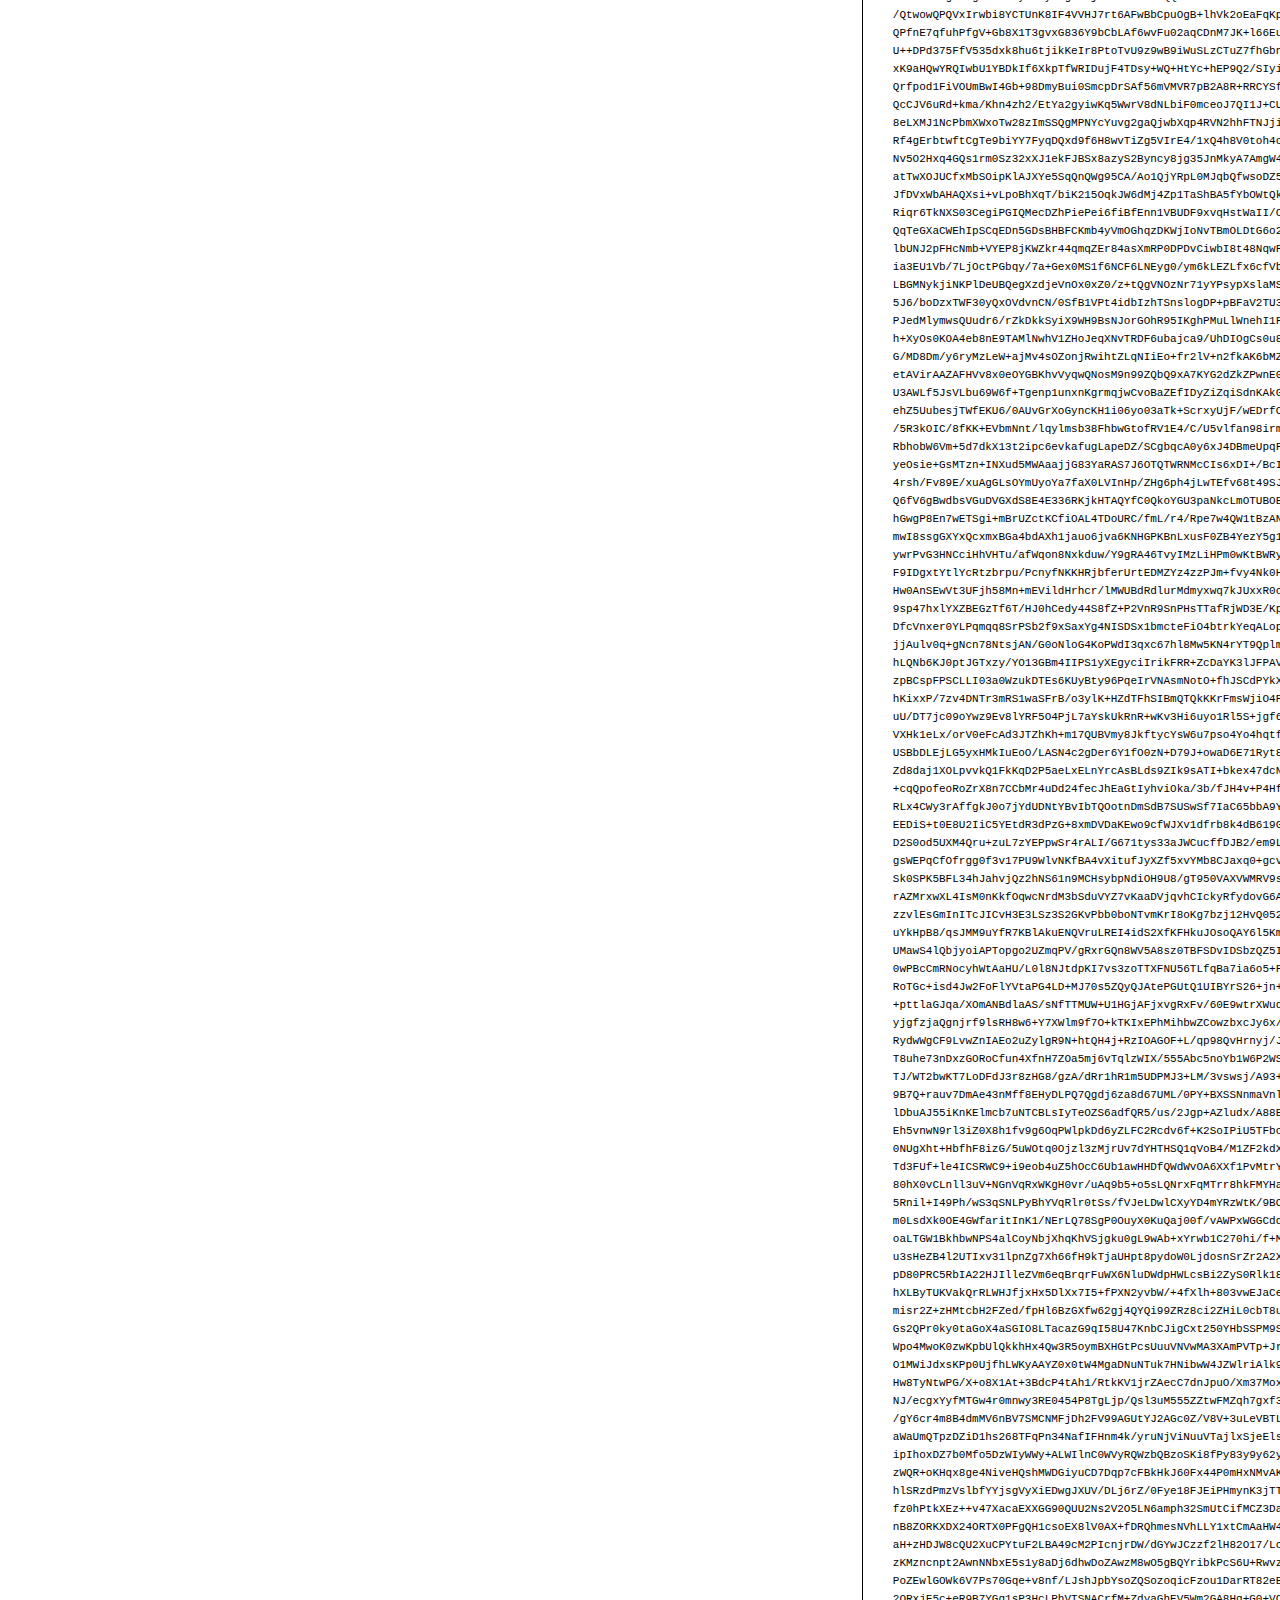
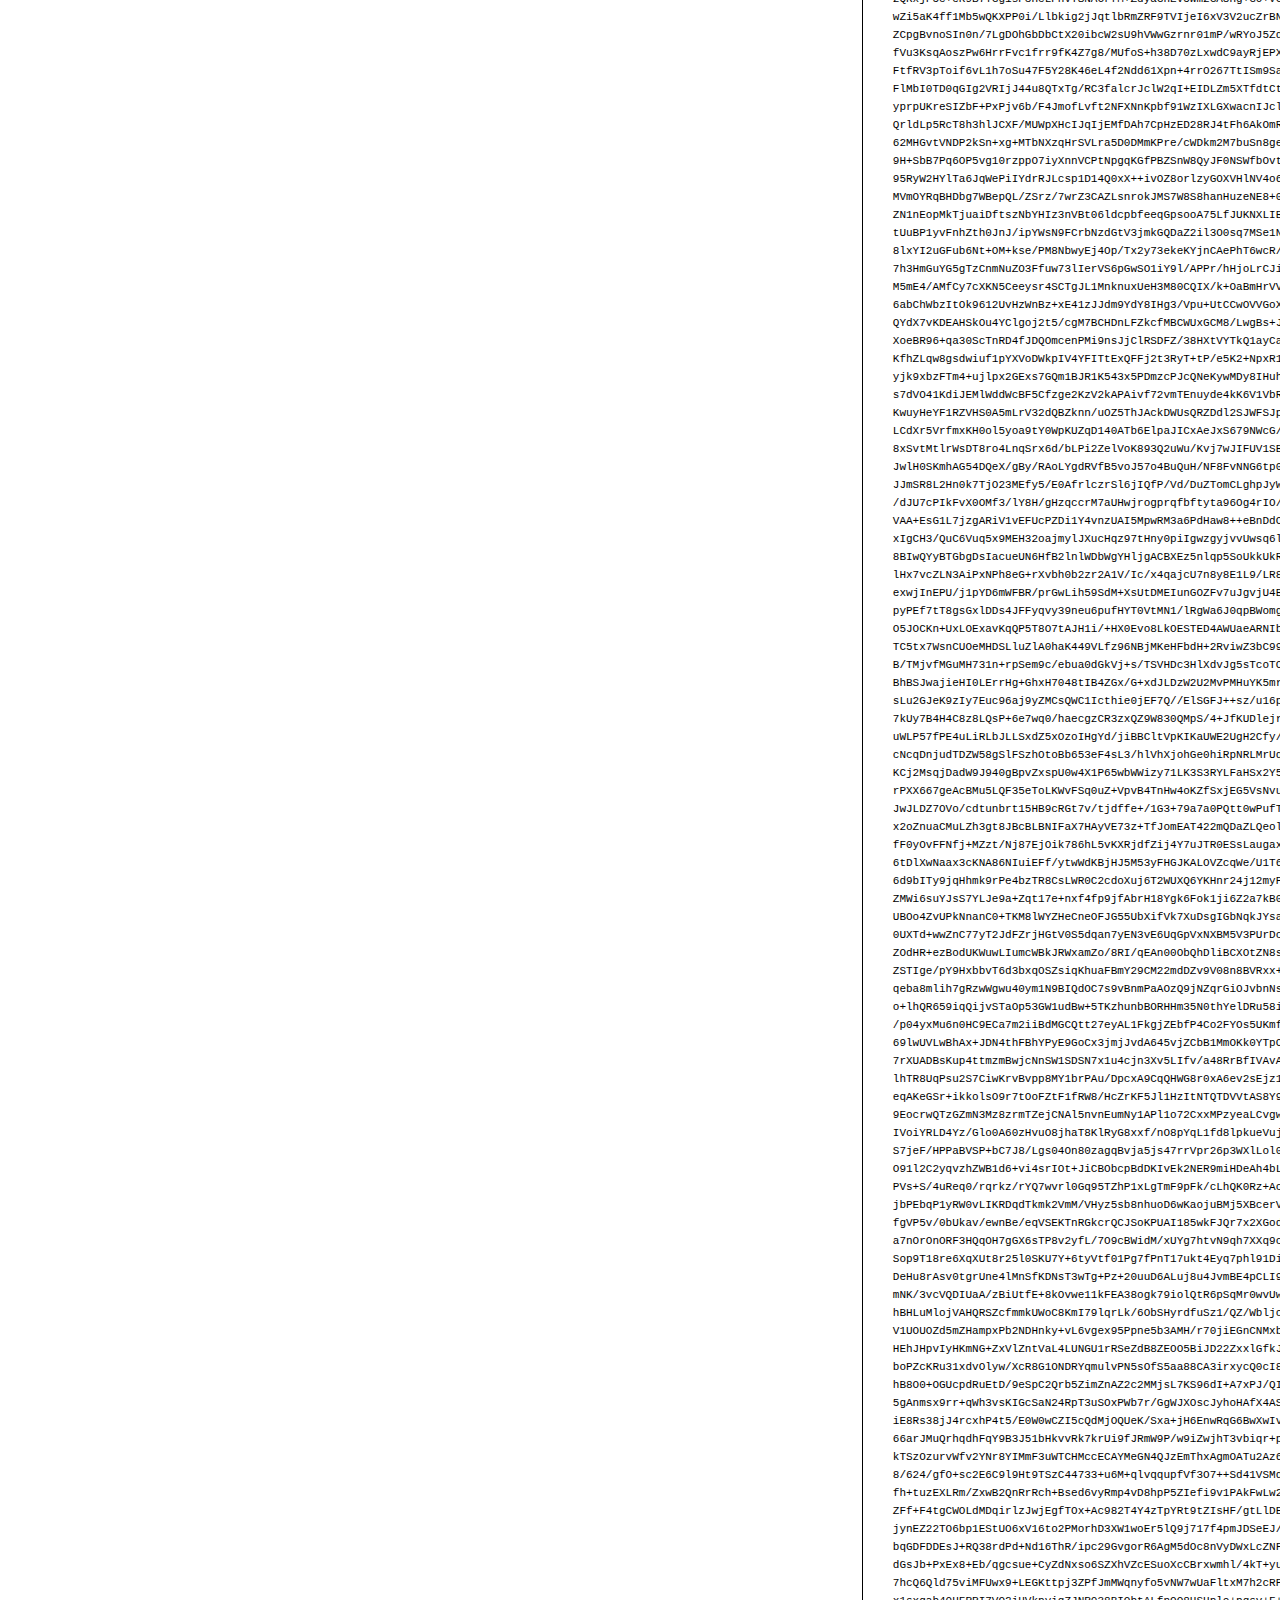
<file: fonts/FontAwesome5Free-Solid/preview.html>
<!DOCTYPE html>
<html>
<head>
<title>
FontAwesome5Free-Solid
 - Web font preview
</title>
<style type='text/css'>

@font-face {
  font-family: 'FontAwesome5Free-Solid';
  src: url('FontAwesome5Free-Solid.eot') format('embedded-opentype');
  font-weight: normal;
  font-style: normal;
}

@font-face {
  font-family: 'FontAwesome5Free-Solid';
  src:  url('FontAwesome5Free-Solid.otf')  format('opentype'),
	     url([data-uri]) format('woff'), url('FontAwesome5Free-Solid.ttf')  format('truetype'), url('FontAwesome5Free-Solid.svg#FontAwesome5Free-Solid') format('svg');
  font-weight: normal;
  font-style: normal;
}



body { font-family: 'FontAwesome5Free-Solid' !important; }
h1, h2, h3, h4 { font-weight: normal; }
.reg { color:black; background:white; }
.inverse { color:white; background:black; }
div { padding: 10px 15px; }
.right { background:white; width:30%; float: right; font-family: sans-serif; border: 1px solid black; border-width: 0 0 1px 1px;}
</style>
</head>
<body>
<div class='right'>
<h3>How to Install</h3>
<h4>Step 1</h4>
<div>
Upload contents of the zip file to your web server's public directory. For example:
<code>www.yourdomain.com/css/webfont/</code>
</div>
<h4>Step 2</h4>
<div>
Add contents of
<code>styles.css</code>
to your site's style sheet.
</div>
<h4>Step 3</h4>
<div>
Make sure you adjust the paths in code from
<code>styles.css</code>
to reflect the relative path on your server.
</div>
<div>
For this example you need to prepend
<code>/css/webfont/</code>
to all
<code>src url</code>
definitions. Like this:
</div>
<div>
<code style='font-size:11px;'>@font-face {
  font-family: 'FontAwesome5Free-Solid';
  src: url('/css/webfont/FontAwesome5Free-Solid.eot') format('embedded-opentype');
  font-weight: normal;
  font-style: normal;
}

@font-face {
  font-family: 'FontAwesome5Free-Solid';
  src:  url('/css/webfont/FontAwesome5Free-Solid.otf')  format('opentype'),
	     url([data-uri]) format('woff'), url('/css/webfont/FontAwesome5Free-Solid.ttf')  format('truetype'), url('/css/webfont/FontAwesome5Free-Solid.svg#FontAwesome5Free-Solid') format('svg');
  font-weight: normal;
  font-style: normal;
}</code>
</div>
</div>
<div class='reg'>
<h1>
H1
FontAwesome5Free-Solid
</h1>
<h2>
H2
Donec lacinia, felis nec sagittis feugiat
</h2>
<h3>
H3
Sed ullamcorper tincidunt libero, sed tempus sem rhoncus non.
</h3>
<h4>
H4
Etiam in nulla eros, quis laoreet orci. Morbi ullamcorper tempor nunc sed ullamcorper.
</h4>
<div>
DEFAULT
In hac habitasse platea dictumst. Sed hendrerit scelerisque pellentesque. Suspendisse id eros quis sem tristique varius sed eget velit. Phasellus pellentesque ipsum non quam vulputate euismod. Nullam eget viverra lorem. Ut eu tortor metus. Mauris eget quam nulla, eu suscipit magna. Nullam vitae lectus quam, a consequat tortor. Ut sed arcu arcu. Aliquam aliquet lacinia lorem, id tristique nunc pulvinar eget.
</div>
<div>
SMALL
<small>
Proin volutpat, magna at vehicula blandit, massa lectus aliquam dolor, ut porta magna odio eu nunc. Nam nisi diam, commodo vitae hendrerit non, consequat sed est. Proin fringilla, nunc non vulputate hendrerit, turpis purus vestibulum diam, a venenatis nunc lectus nec quam. Quisque euismod fermentum mauris, at accumsan mi pulvinar in. Fusce libero lectus, fringilla non congue vel, cursus nec metus. Nunc ac ante quam.
</small>
</div>
<div>
BIG
<big>
Curabitur auctor orci vel felis sodales porttitor. Aenean non neque auctor tellus suscipit vulputate ut quis nunc. Integer tellus purus, venenatis a cursus nec, vestibulum eget turpis. Nulla pulvinar dictum elit, vulputate sodales nunc laoreet eget. Aliquam vitae urna ac risus scelerisque iaculis.
</big>
</div>

</div>
<div class='inverse'>
<h1>
H1
FontAwesome5Free-Solid
</h1>
<h2>
H2
Donec lacinia, felis nec sagittis feugiat
</h2>
<h3>
H3
Sed ullamcorper tincidunt libero, sed tempus sem rhoncus non.
</h3>
<h4>
H4
Etiam in nulla eros, quis laoreet orci. Morbi ullamcorper tempor nunc sed ullamcorper.
</h4>
<div>
DEFAULT
In hac habitasse platea dictumst. Sed hendrerit scelerisque pellentesque. Suspendisse id eros quis sem tristique varius sed eget velit. Phasellus pellentesque ipsum non quam vulputate euismod. Nullam eget viverra lorem. Ut eu tortor metus. Mauris eget quam nulla, eu suscipit magna. Nullam vitae lectus quam, a consequat tortor. Ut sed arcu arcu. Aliquam aliquet lacinia lorem, id tristique nunc pulvinar eget.
</div>
<div>
SMALL
<small>
Proin volutpat, magna at vehicula blandit, massa lectus aliquam dolor, ut porta magna odio eu nunc. Nam nisi diam, commodo vitae hendrerit non, consequat sed est. Proin fringilla, nunc non vulputate hendrerit, turpis purus vestibulum diam, a venenatis nunc lectus nec quam. Quisque euismod fermentum mauris, at accumsan mi pulvinar in. Fusce libero lectus, fringilla non congue vel, cursus nec metus. Nunc ac ante quam.
</small>
</div>
<div>
BIG
<big>
Curabitur auctor orci vel felis sodales porttitor. Aenean non neque auctor tellus suscipit vulputate ut quis nunc. Integer tellus purus, venenatis a cursus nec, vestibulum eget turpis. Nulla pulvinar dictum elit, vulputate sodales nunc laoreet eget. Aliquam vitae urna ac risus scelerisque iaculis.
</big>
</div>

</div>
</body>
</html>
</file>
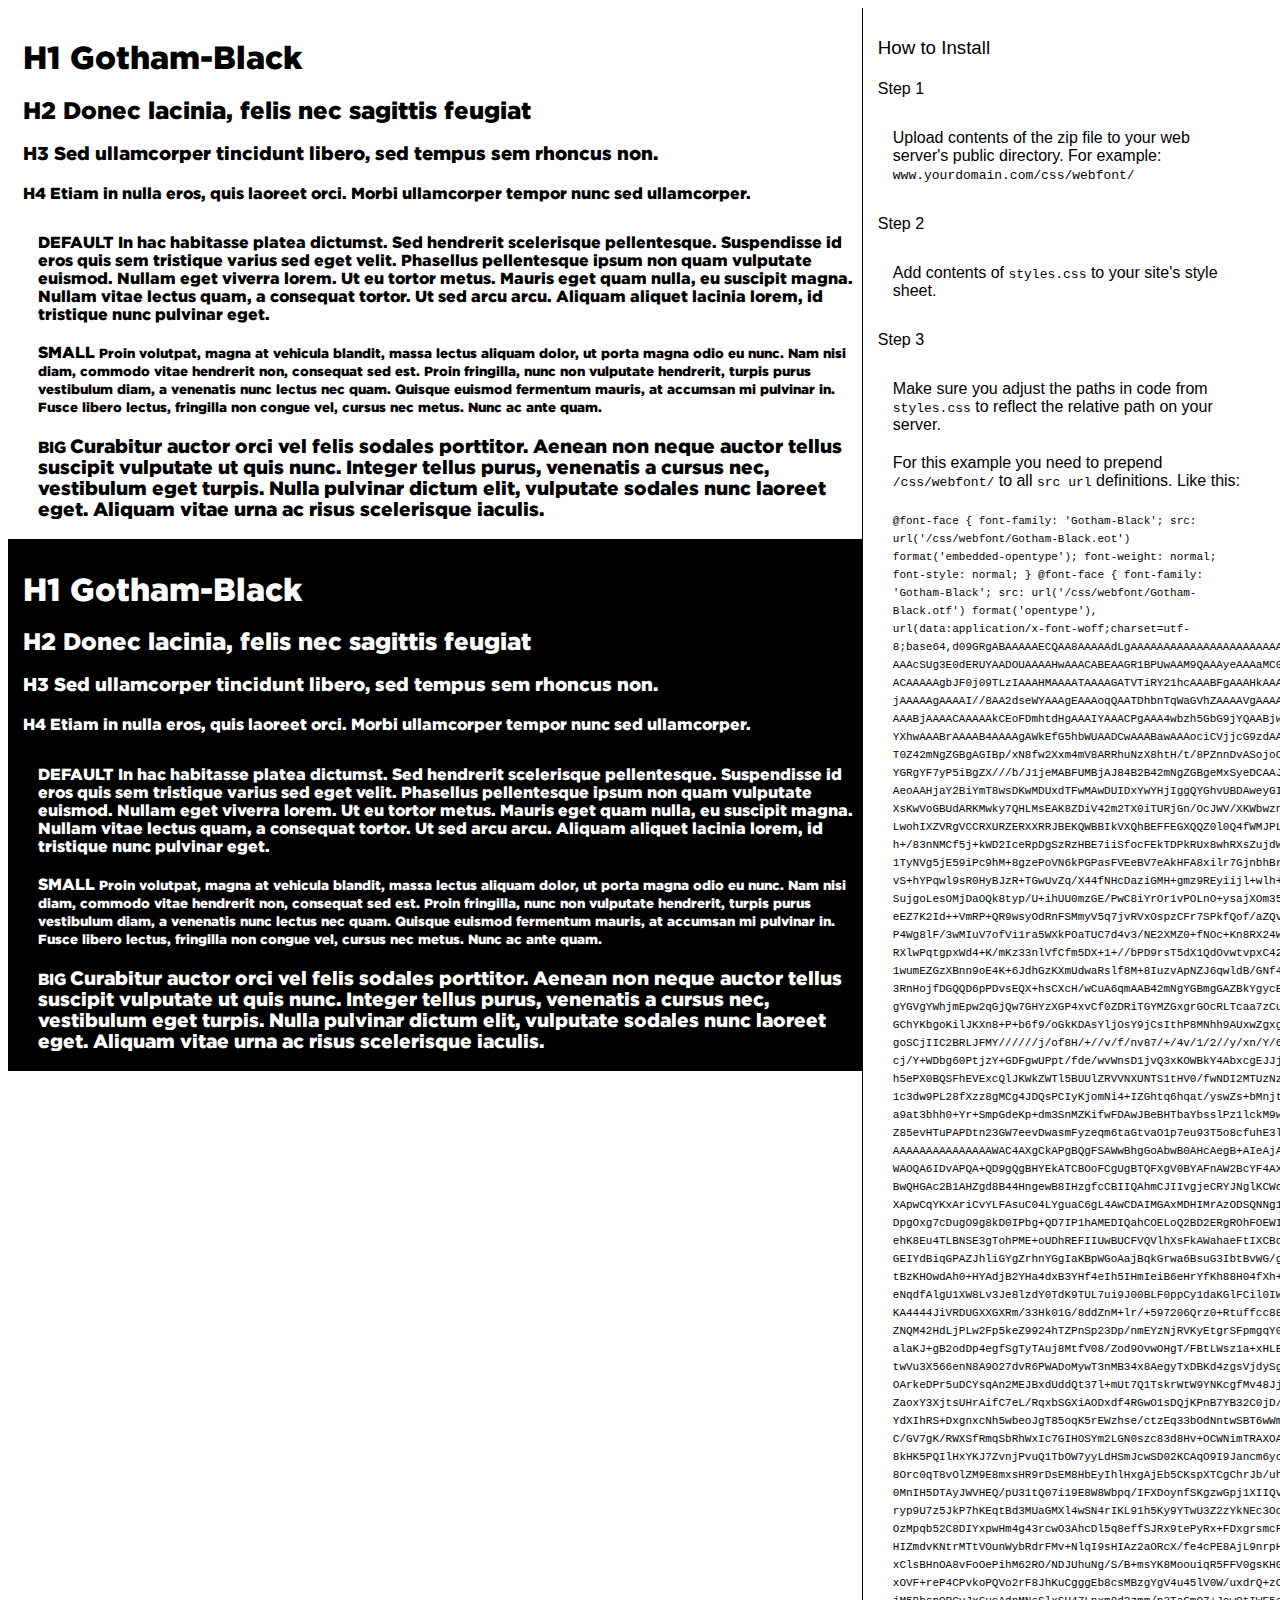
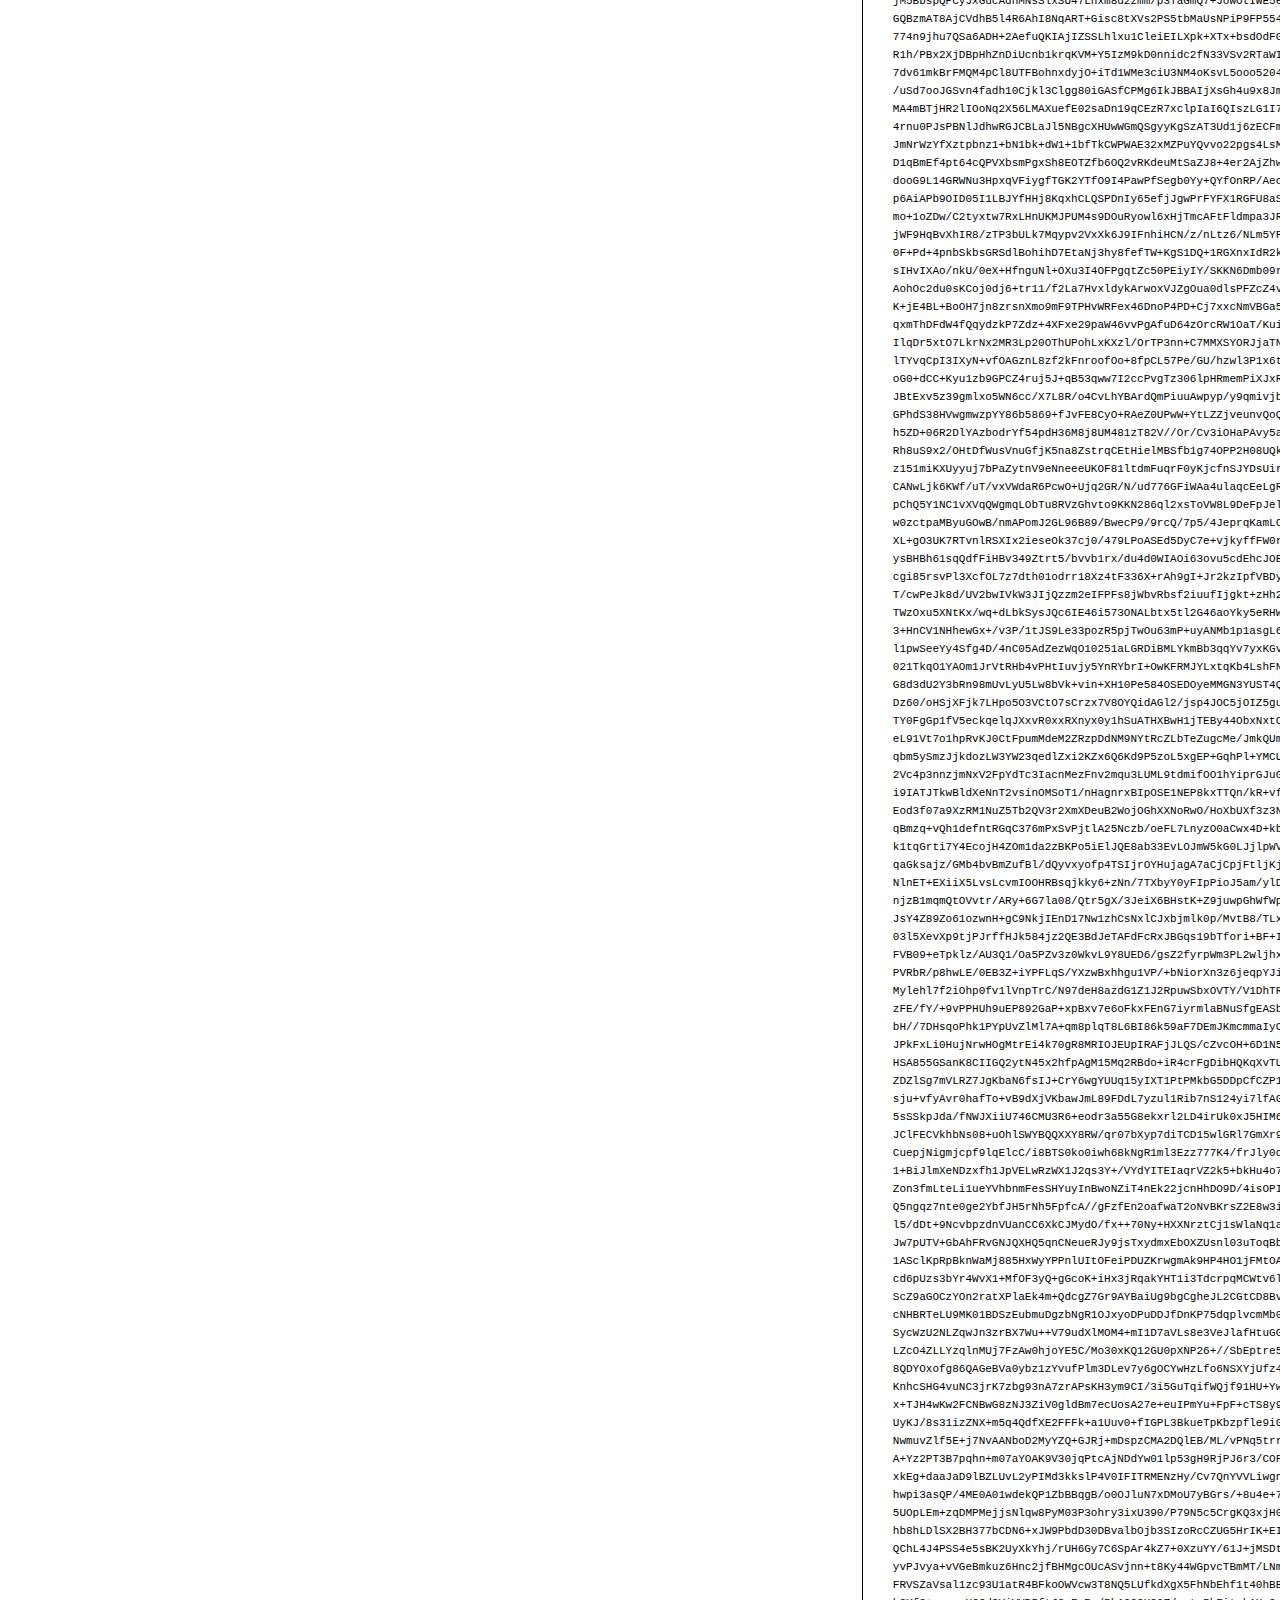
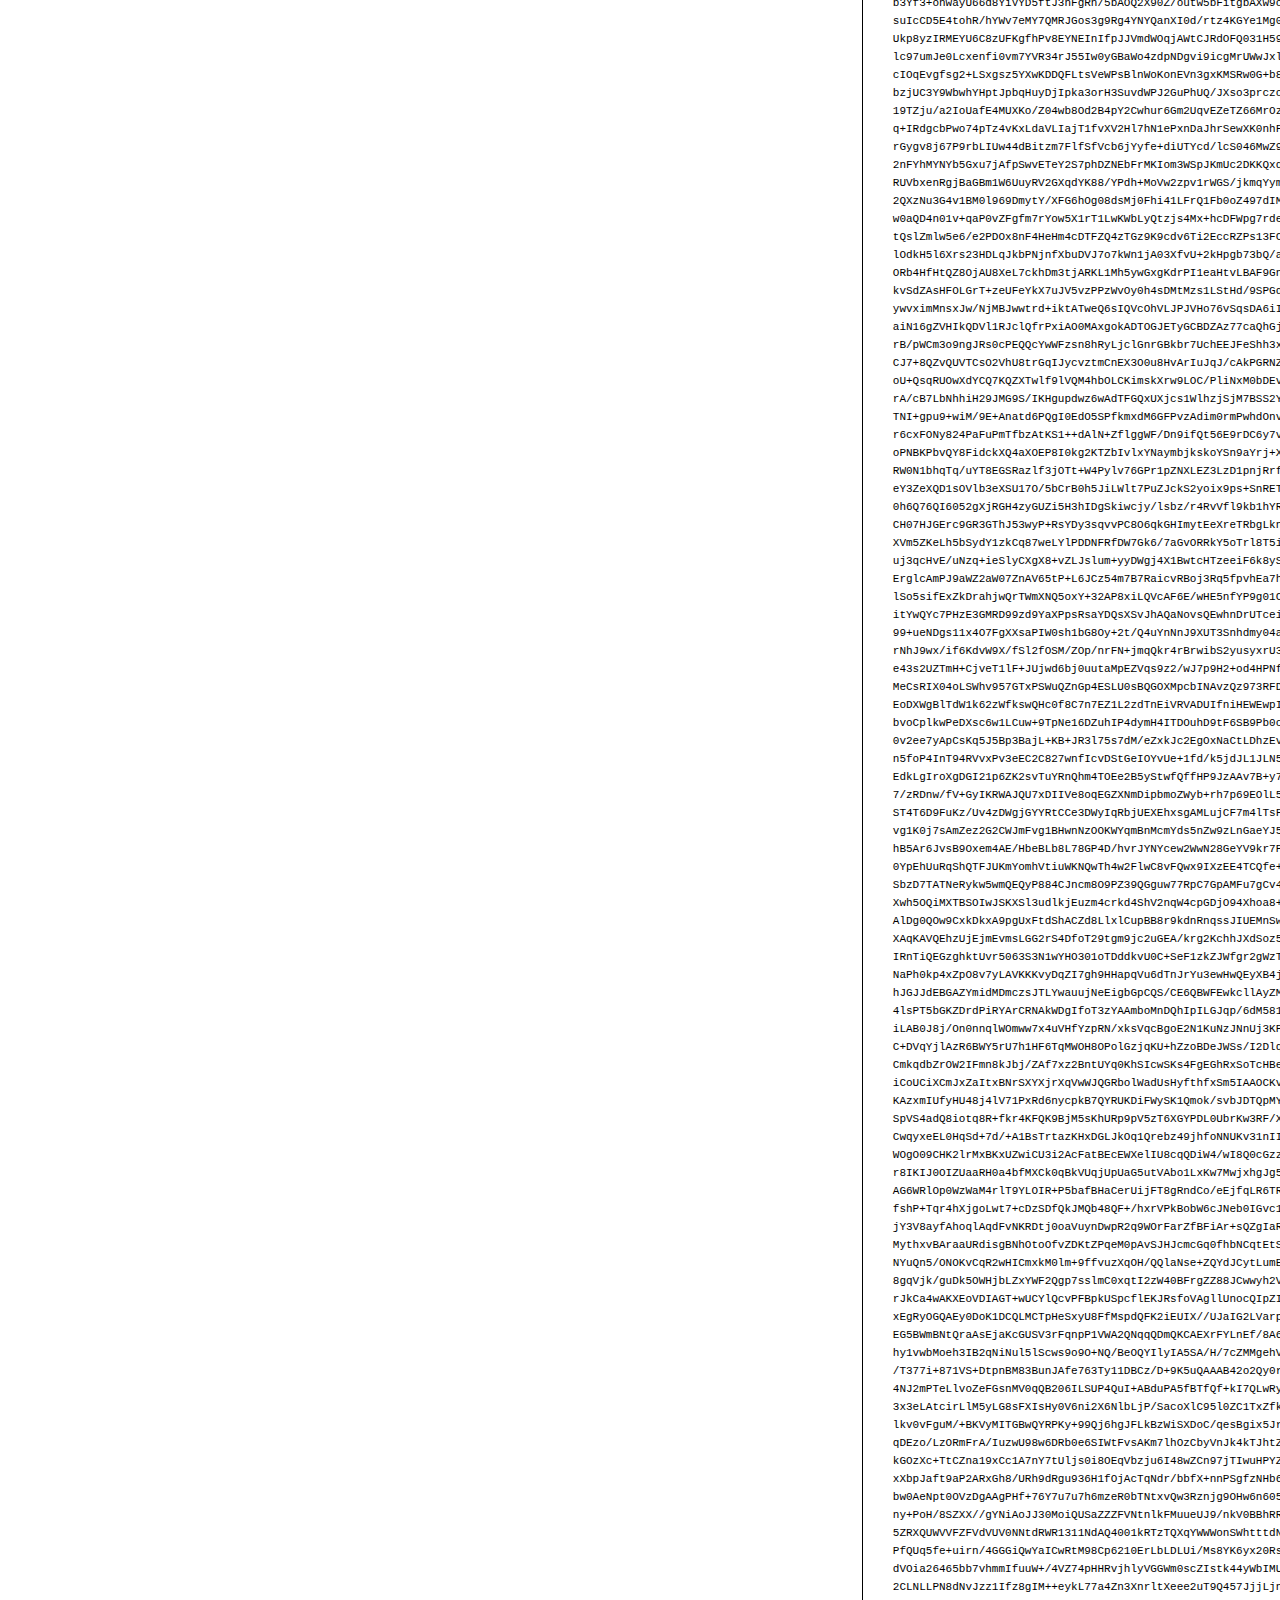
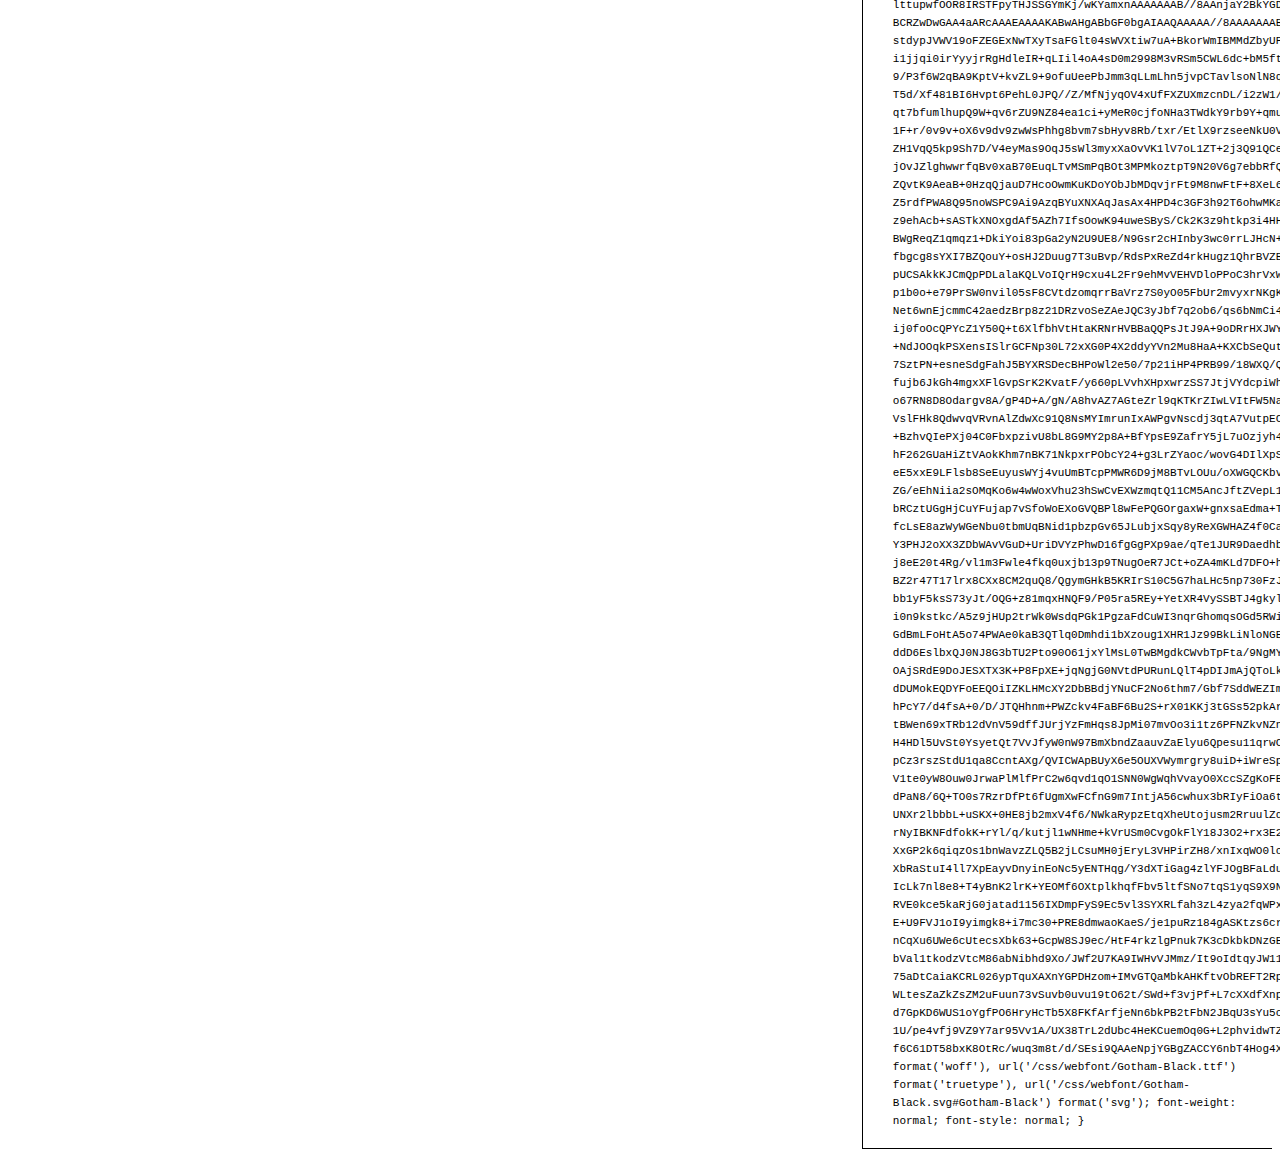
<file: fonts/Gotham-Black/preview.html>
<!DOCTYPE html>
<html>
<head>
<title>
Gotham-Black
 - Web font preview
</title>
<style type='text/css'>

@font-face {
  font-family: 'Gotham-Black';
  src: url('Gotham-Black.eot') format('embedded-opentype');
  font-weight: normal;
  font-style: normal;
}

@font-face {
  font-family: 'Gotham-Black';
  src:  url('Gotham-Black.otf')  format('opentype'),
	     url([data-uri]) format('woff'), url('Gotham-Black.ttf')  format('truetype'), url('Gotham-Black.svg#Gotham-Black') format('svg');
  font-weight: normal;
  font-style: normal;
}



body { font-family: 'Gotham-Black' !important; }
h1, h2, h3, h4 { font-weight: normal; }
.reg { color:black; background:white; }
.inverse { color:white; background:black; }
div { padding: 10px 15px; }
.right { background:white; width:30%; float: right; font-family: sans-serif; border: 1px solid black; border-width: 0 0 1px 1px;}
</style>
</head>
<body>
<div class='right'>
<h3>How to Install</h3>
<h4>Step 1</h4>
<div>
Upload contents of the zip file to your web server's public directory. For example:
<code>www.yourdomain.com/css/webfont/</code>
</div>
<h4>Step 2</h4>
<div>
Add contents of
<code>styles.css</code>
to your site's style sheet.
</div>
<h4>Step 3</h4>
<div>
Make sure you adjust the paths in code from
<code>styles.css</code>
to reflect the relative path on your server.
</div>
<div>
For this example you need to prepend
<code>/css/webfont/</code>
to all
<code>src url</code>
definitions. Like this:
</div>
<div>
<code style='font-size:11px;'>@font-face {
  font-family: 'Gotham-Black';
  src: url('/css/webfont/Gotham-Black.eot') format('embedded-opentype');
  font-weight: normal;
  font-style: normal;
}

@font-face {
  font-family: 'Gotham-Black';
  src:  url('/css/webfont/Gotham-Black.otf')  format('opentype'),
	     url([data-uri]) format('woff'), url('/css/webfont/Gotham-Black.ttf')  format('truetype'), url('/css/webfont/Gotham-Black.svg#Gotham-Black') format('svg');
  font-weight: normal;
  font-style: normal;
}</code>
</div>
</div>
<div class='reg'>
<h1>
H1
Gotham-Black
</h1>
<h2>
H2
Donec lacinia, felis nec sagittis feugiat
</h2>
<h3>
H3
Sed ullamcorper tincidunt libero, sed tempus sem rhoncus non.
</h3>
<h4>
H4
Etiam in nulla eros, quis laoreet orci. Morbi ullamcorper tempor nunc sed ullamcorper.
</h4>
<div>
DEFAULT
In hac habitasse platea dictumst. Sed hendrerit scelerisque pellentesque. Suspendisse id eros quis sem tristique varius sed eget velit. Phasellus pellentesque ipsum non quam vulputate euismod. Nullam eget viverra lorem. Ut eu tortor metus. Mauris eget quam nulla, eu suscipit magna. Nullam vitae lectus quam, a consequat tortor. Ut sed arcu arcu. Aliquam aliquet lacinia lorem, id tristique nunc pulvinar eget.
</div>
<div>
SMALL
<small>
Proin volutpat, magna at vehicula blandit, massa lectus aliquam dolor, ut porta magna odio eu nunc. Nam nisi diam, commodo vitae hendrerit non, consequat sed est. Proin fringilla, nunc non vulputate hendrerit, turpis purus vestibulum diam, a venenatis nunc lectus nec quam. Quisque euismod fermentum mauris, at accumsan mi pulvinar in. Fusce libero lectus, fringilla non congue vel, cursus nec metus. Nunc ac ante quam.
</small>
</div>
<div>
BIG
<big>
Curabitur auctor orci vel felis sodales porttitor. Aenean non neque auctor tellus suscipit vulputate ut quis nunc. Integer tellus purus, venenatis a cursus nec, vestibulum eget turpis. Nulla pulvinar dictum elit, vulputate sodales nunc laoreet eget. Aliquam vitae urna ac risus scelerisque iaculis.
</big>
</div>

</div>
<div class='inverse'>
<h1>
H1
Gotham-Black
</h1>
<h2>
H2
Donec lacinia, felis nec sagittis feugiat
</h2>
<h3>
H3
Sed ullamcorper tincidunt libero, sed tempus sem rhoncus non.
</h3>
<h4>
H4
Etiam in nulla eros, quis laoreet orci. Morbi ullamcorper tempor nunc sed ullamcorper.
</h4>
<div>
DEFAULT
In hac habitasse platea dictumst. Sed hendrerit scelerisque pellentesque. Suspendisse id eros quis sem tristique varius sed eget velit. Phasellus pellentesque ipsum non quam vulputate euismod. Nullam eget viverra lorem. Ut eu tortor metus. Mauris eget quam nulla, eu suscipit magna. Nullam vitae lectus quam, a consequat tortor. Ut sed arcu arcu. Aliquam aliquet lacinia lorem, id tristique nunc pulvinar eget.
</div>
<div>
SMALL
<small>
Proin volutpat, magna at vehicula blandit, massa lectus aliquam dolor, ut porta magna odio eu nunc. Nam nisi diam, commodo vitae hendrerit non, consequat sed est. Proin fringilla, nunc non vulputate hendrerit, turpis purus vestibulum diam, a venenatis nunc lectus nec quam. Quisque euismod fermentum mauris, at accumsan mi pulvinar in. Fusce libero lectus, fringilla non congue vel, cursus nec metus. Nunc ac ante quam.
</small>
</div>
<div>
BIG
<big>
Curabitur auctor orci vel felis sodales porttitor. Aenean non neque auctor tellus suscipit vulputate ut quis nunc. Integer tellus purus, venenatis a cursus nec, vestibulum eget turpis. Nulla pulvinar dictum elit, vulputate sodales nunc laoreet eget. Aliquam vitae urna ac risus scelerisque iaculis.
</big>
</div>

</div>
</body>
</html>
</file>
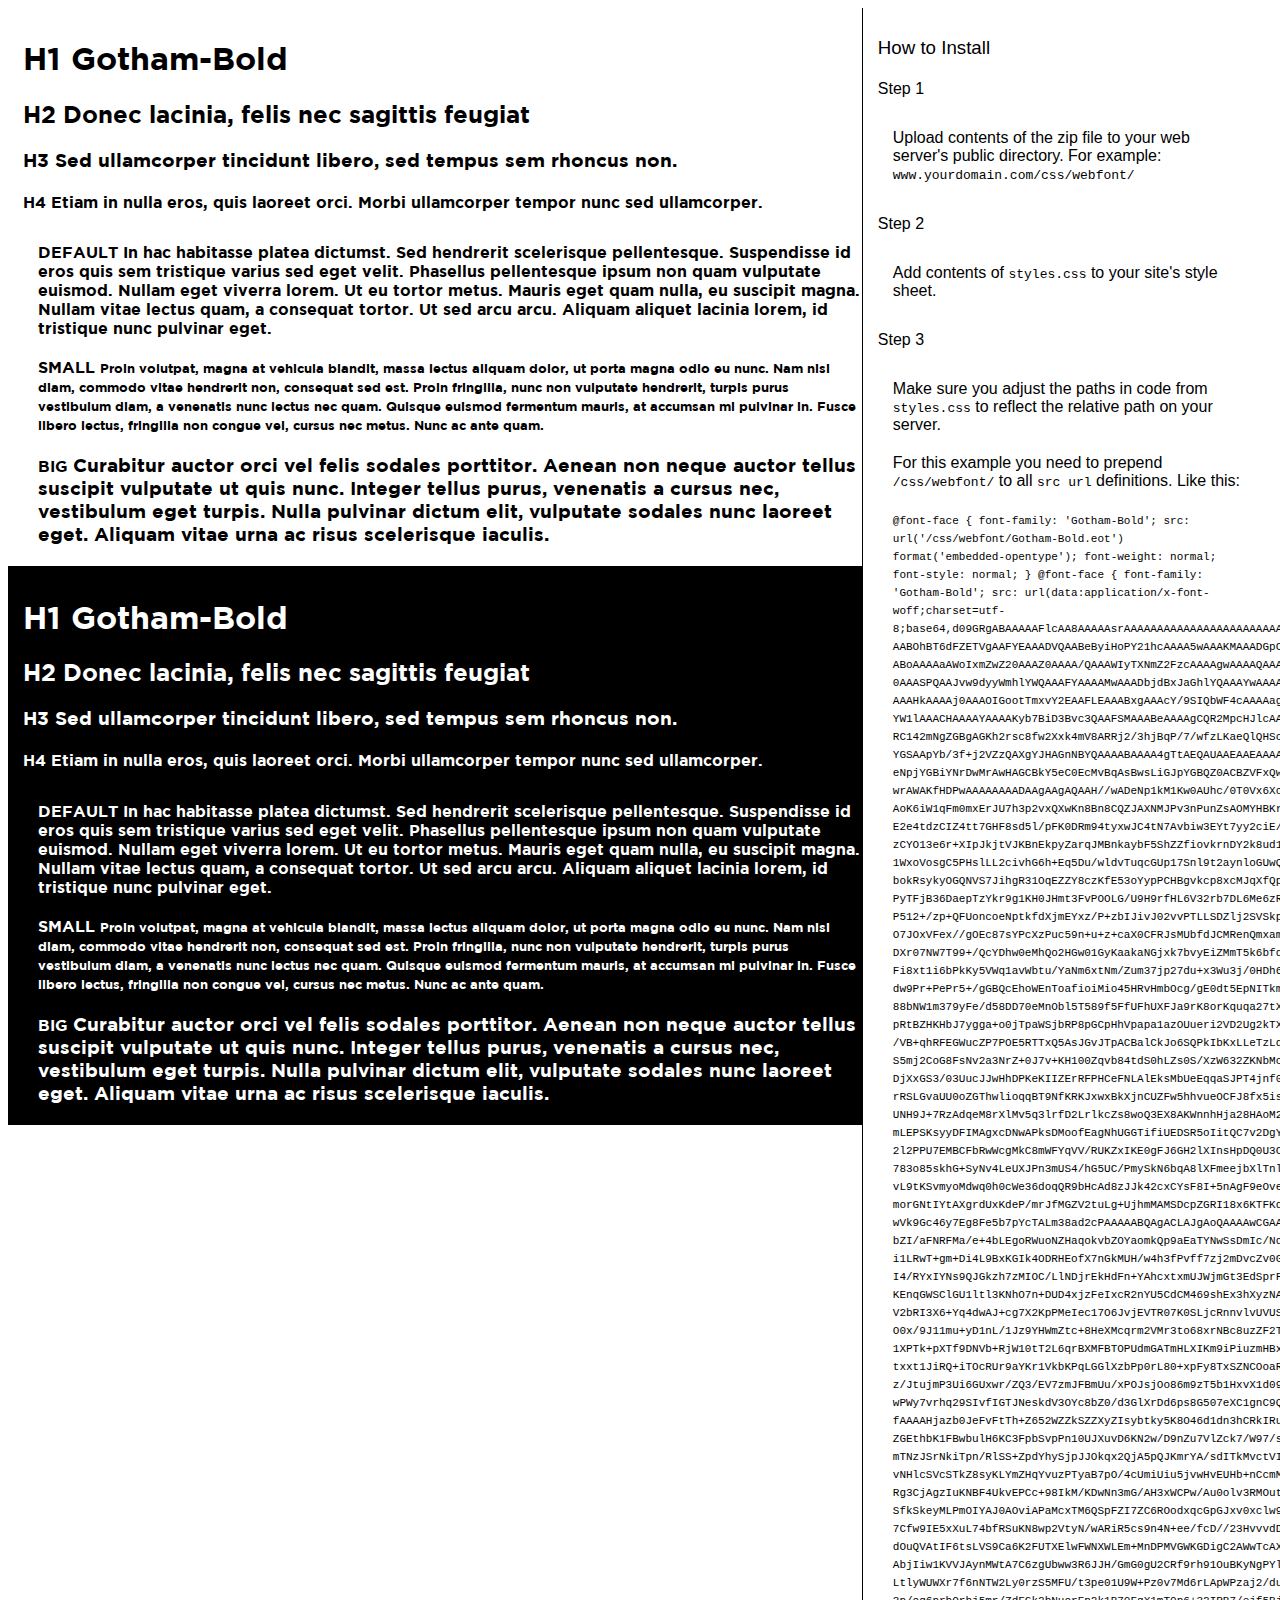
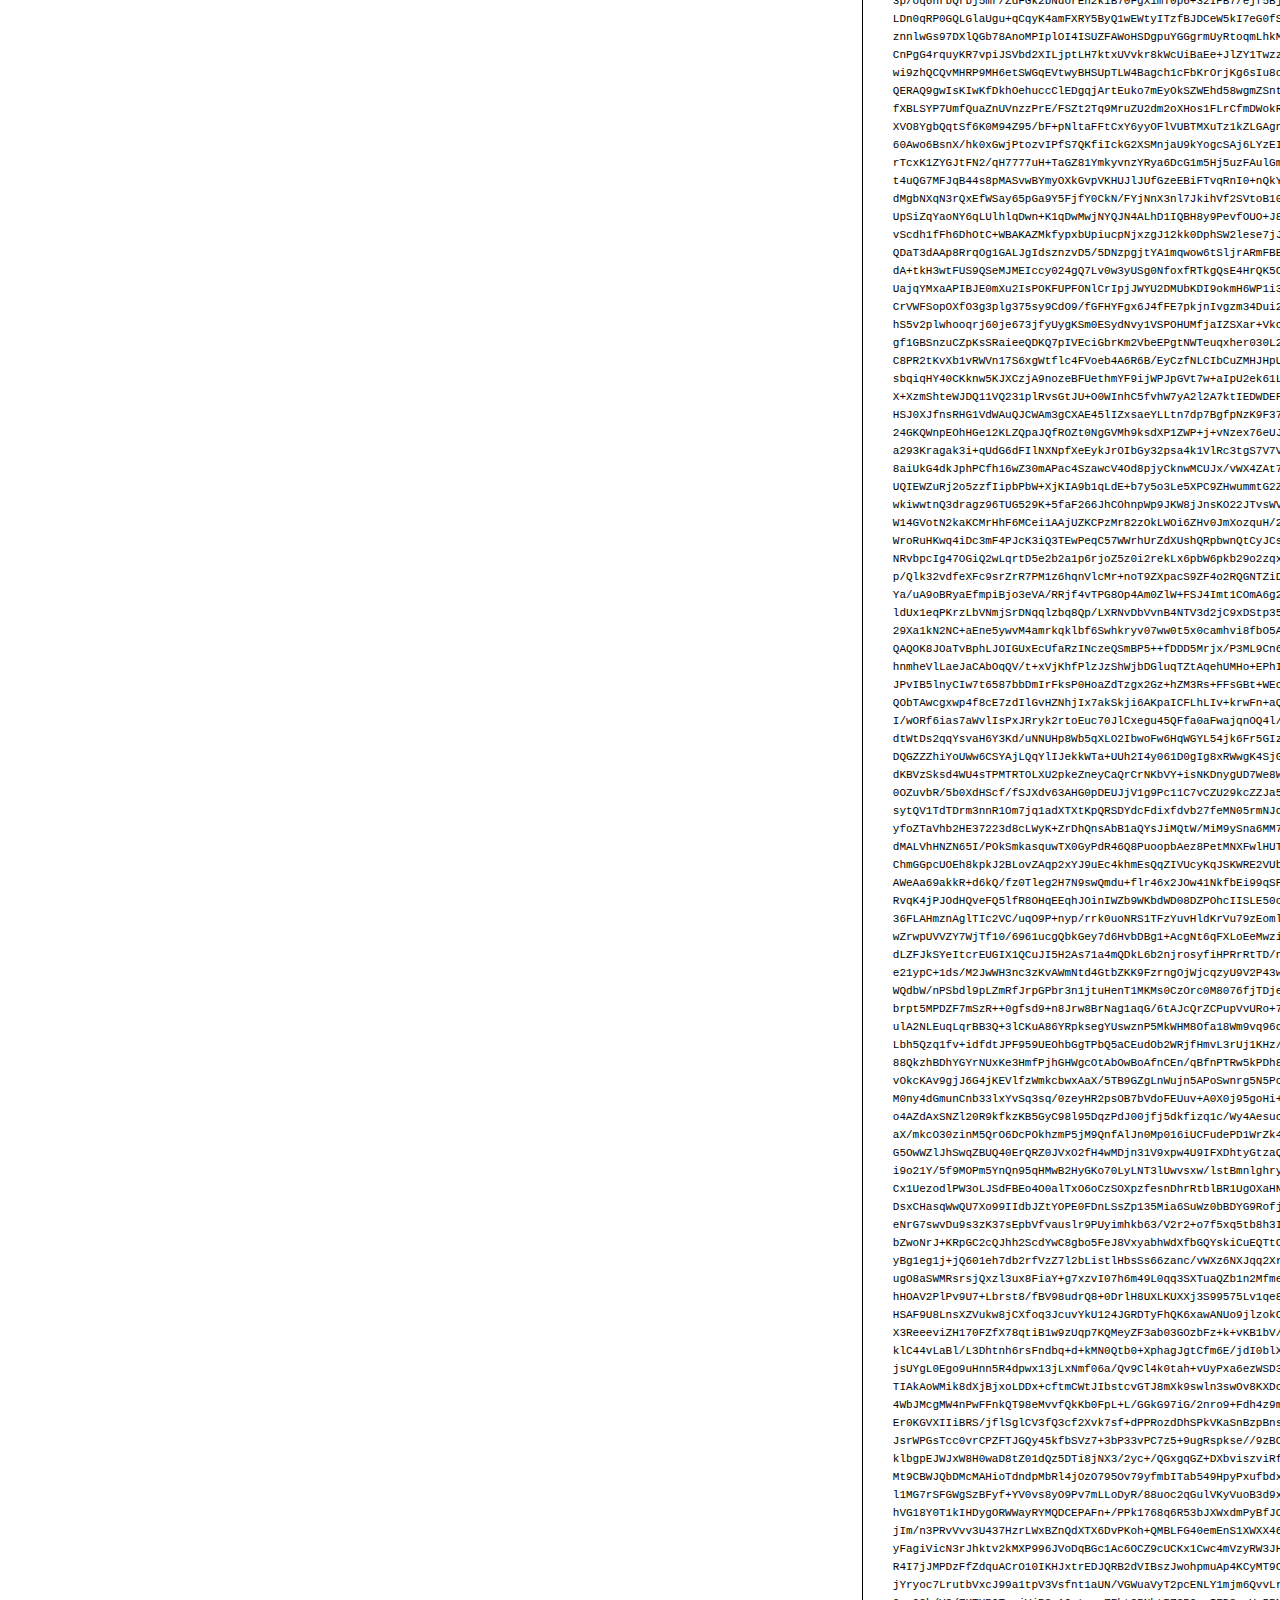
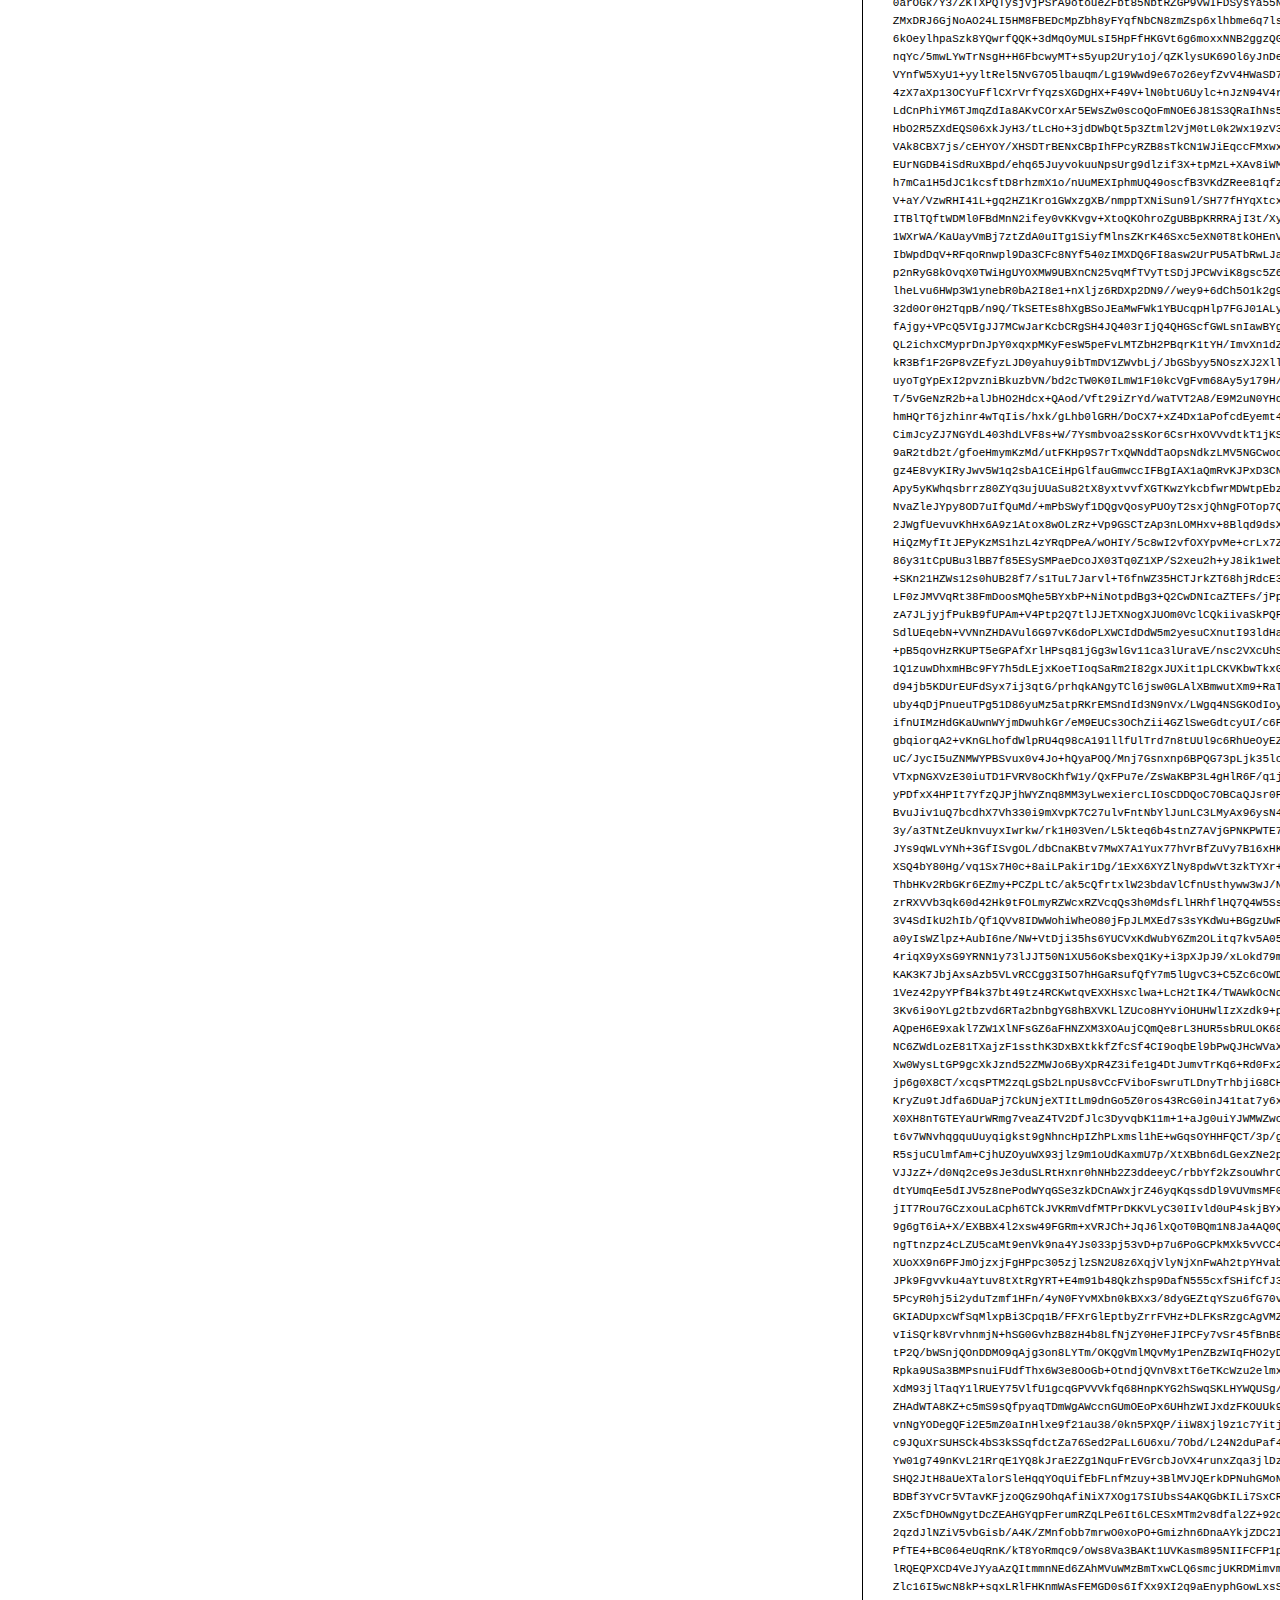
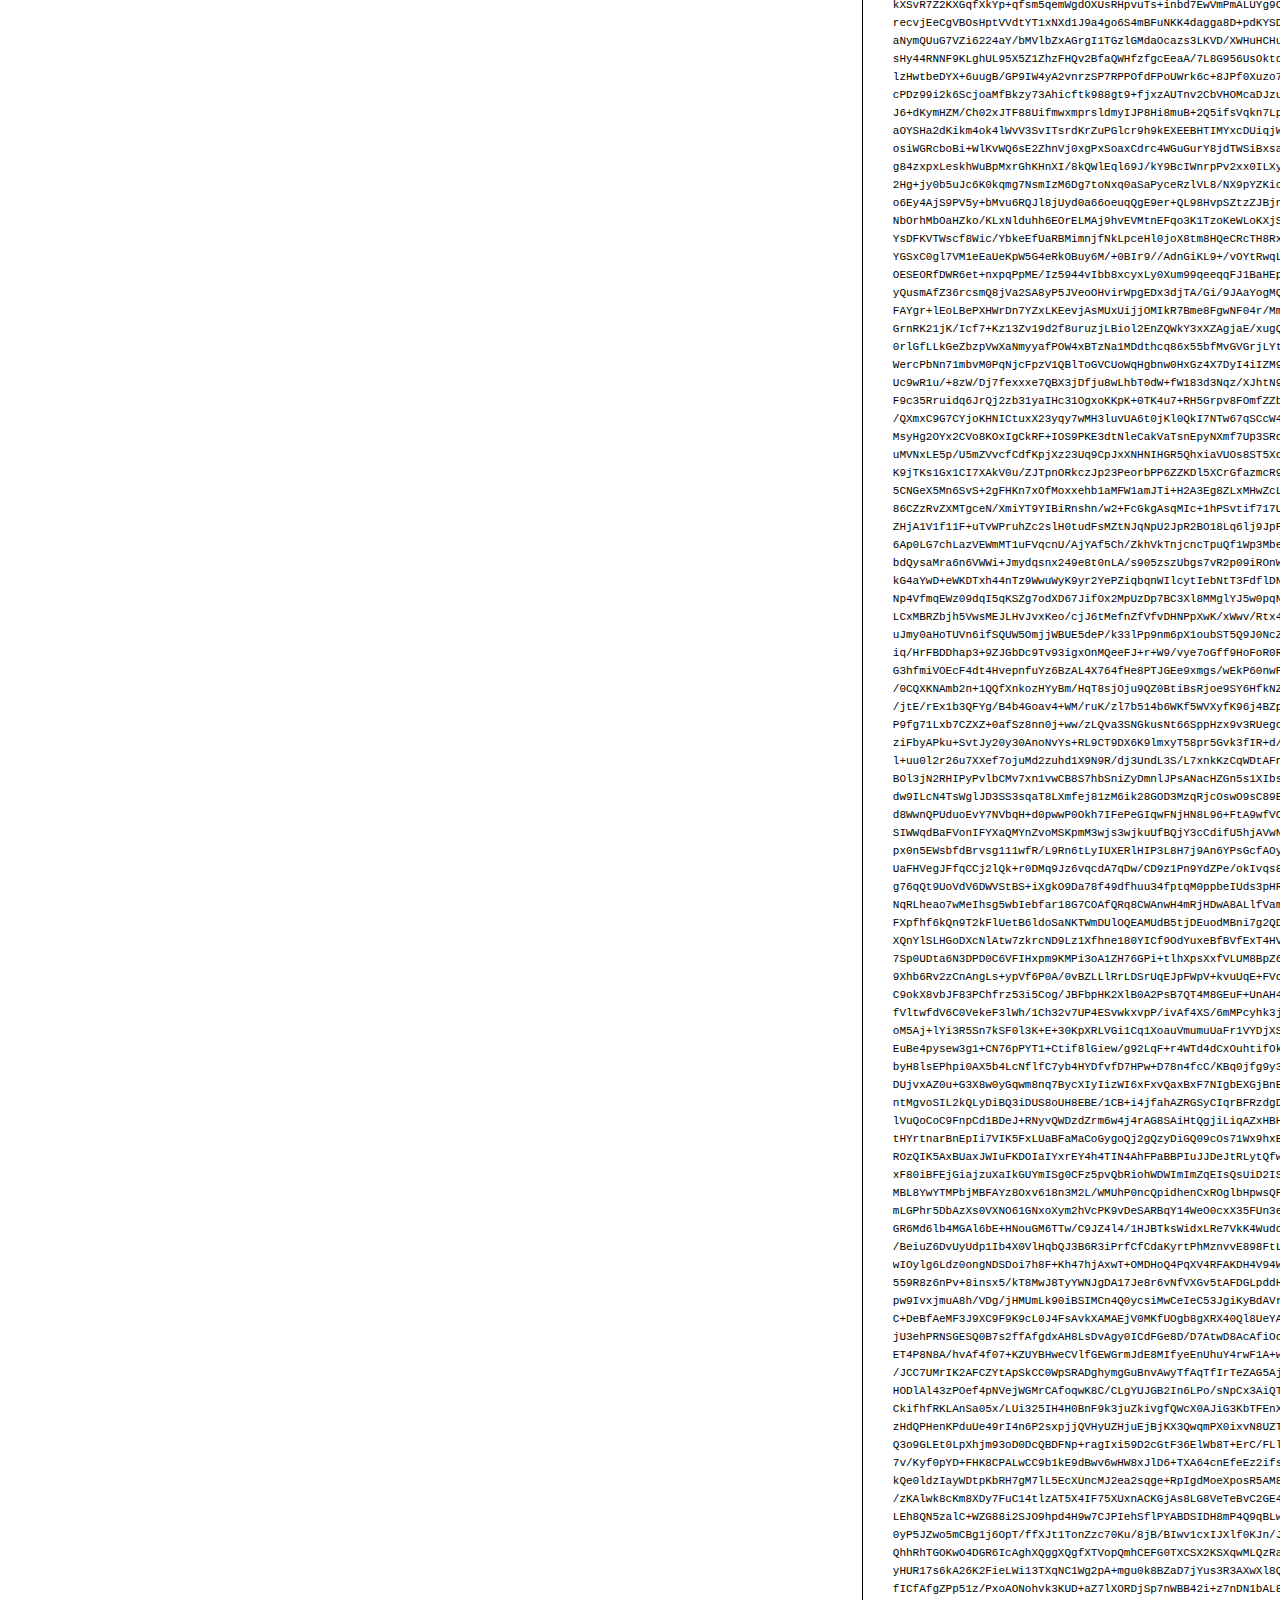
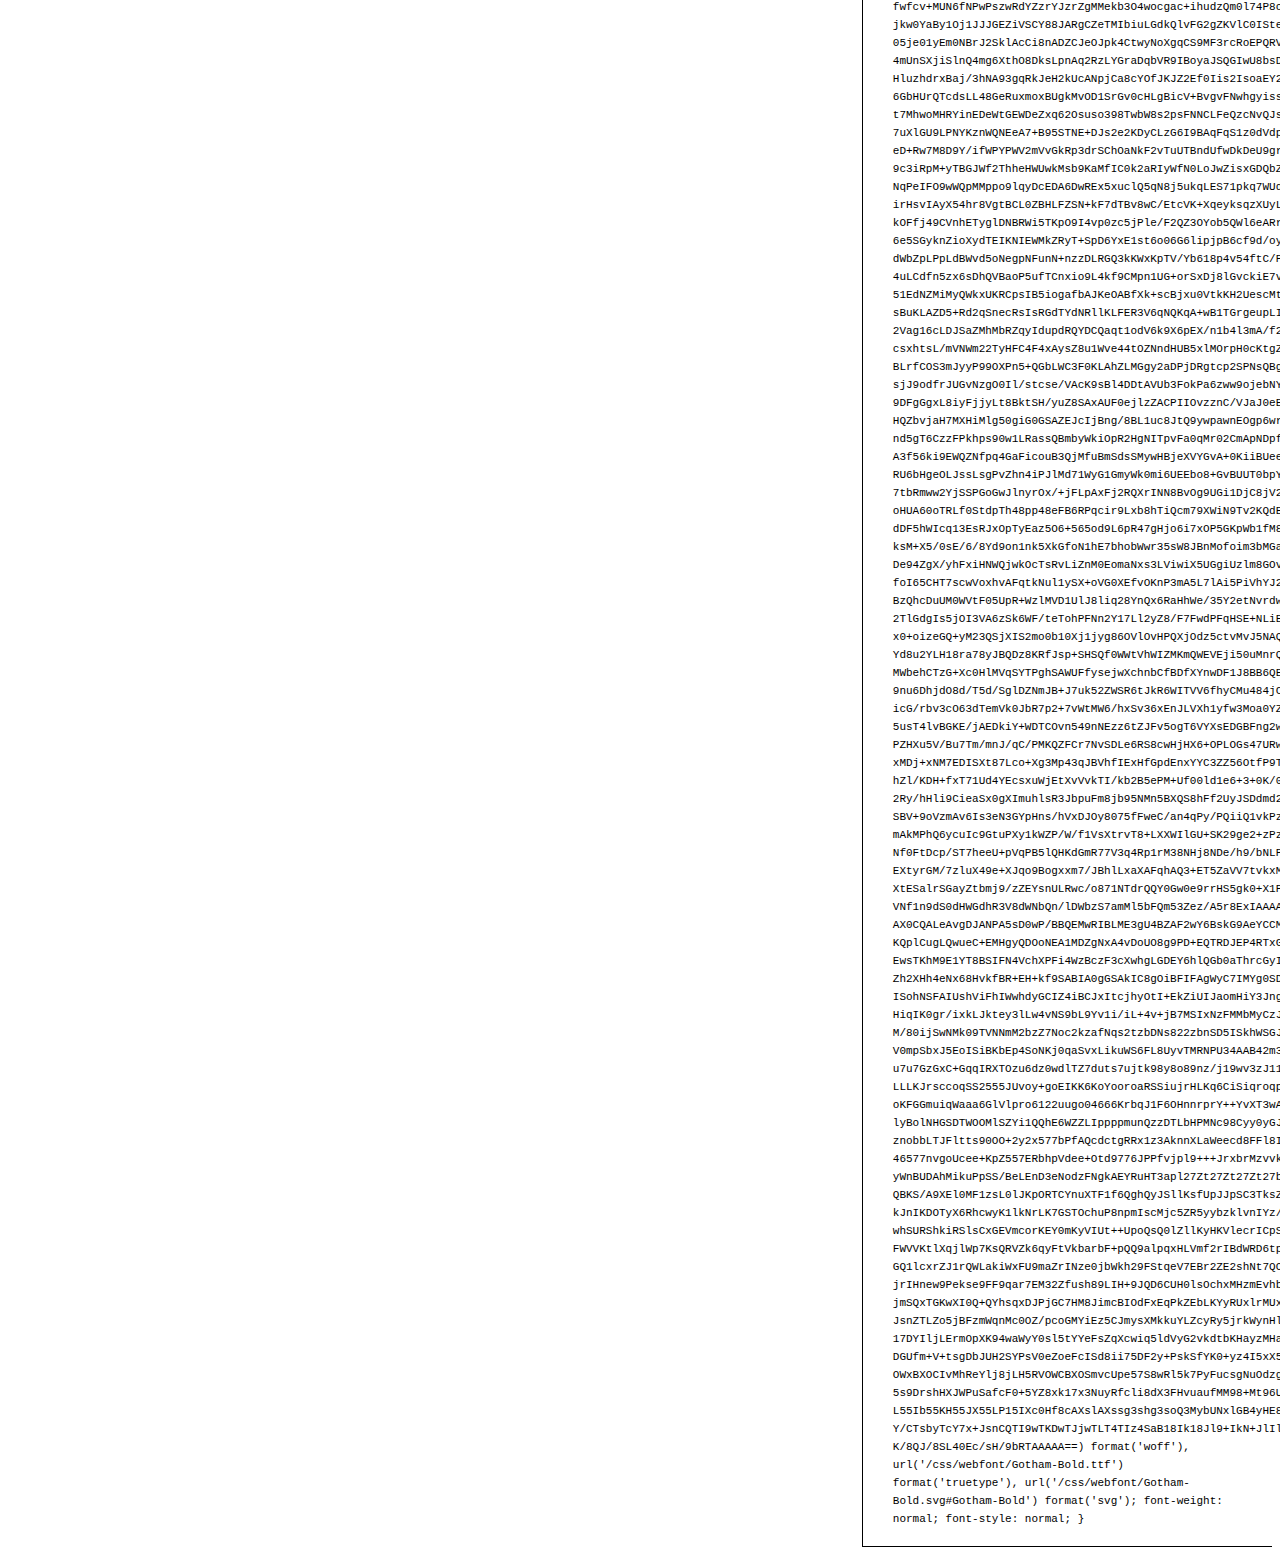
<file: fonts/Gotham-Bold/preview.html>
<!DOCTYPE html>
<html>
<head>
<title>
Gotham-Bold
 - Web font preview
</title>
<style type='text/css'>

@font-face {
  font-family: 'Gotham-Bold';
  src: url('Gotham-Bold.eot') format('embedded-opentype');
  font-weight: normal;
  font-style: normal;
}

@font-face {
  font-family: 'Gotham-Bold';
  src:  url([data-uri]) format('woff'), url('Gotham-Bold.ttf')  format('truetype'), url('Gotham-Bold.svg#Gotham-Bold') format('svg');
  font-weight: normal;
  font-style: normal;
}



body { font-family: 'Gotham-Bold' !important; }
h1, h2, h3, h4 { font-weight: normal; }
.reg { color:black; background:white; }
.inverse { color:white; background:black; }
div { padding: 10px 15px; }
.right { background:white; width:30%; float: right; font-family: sans-serif; border: 1px solid black; border-width: 0 0 1px 1px;}
</style>
</head>
<body>
<div class='right'>
<h3>How to Install</h3>
<h4>Step 1</h4>
<div>
Upload contents of the zip file to your web server's public directory. For example:
<code>www.yourdomain.com/css/webfont/</code>
</div>
<h4>Step 2</h4>
<div>
Add contents of
<code>styles.css</code>
to your site's style sheet.
</div>
<h4>Step 3</h4>
<div>
Make sure you adjust the paths in code from
<code>styles.css</code>
to reflect the relative path on your server.
</div>
<div>
For this example you need to prepend
<code>/css/webfont/</code>
to all
<code>src url</code>
definitions. Like this:
</div>
<div>
<code style='font-size:11px;'>@font-face {
  font-family: 'Gotham-Bold';
  src: url('/css/webfont/Gotham-Bold.eot') format('embedded-opentype');
  font-weight: normal;
  font-style: normal;
}

@font-face {
  font-family: 'Gotham-Bold';
  src:  url([data-uri]) format('woff'), url('/css/webfont/Gotham-Bold.ttf')  format('truetype'), url('/css/webfont/Gotham-Bold.svg#Gotham-Bold') format('svg');
  font-weight: normal;
  font-style: normal;
}</code>
</div>
</div>
<div class='reg'>
<h1>
H1
Gotham-Bold
</h1>
<h2>
H2
Donec lacinia, felis nec sagittis feugiat
</h2>
<h3>
H3
Sed ullamcorper tincidunt libero, sed tempus sem rhoncus non.
</h3>
<h4>
H4
Etiam in nulla eros, quis laoreet orci. Morbi ullamcorper tempor nunc sed ullamcorper.
</h4>
<div>
DEFAULT
In hac habitasse platea dictumst. Sed hendrerit scelerisque pellentesque. Suspendisse id eros quis sem tristique varius sed eget velit. Phasellus pellentesque ipsum non quam vulputate euismod. Nullam eget viverra lorem. Ut eu tortor metus. Mauris eget quam nulla, eu suscipit magna. Nullam vitae lectus quam, a consequat tortor. Ut sed arcu arcu. Aliquam aliquet lacinia lorem, id tristique nunc pulvinar eget.
</div>
<div>
SMALL
<small>
Proin volutpat, magna at vehicula blandit, massa lectus aliquam dolor, ut porta magna odio eu nunc. Nam nisi diam, commodo vitae hendrerit non, consequat sed est. Proin fringilla, nunc non vulputate hendrerit, turpis purus vestibulum diam, a venenatis nunc lectus nec quam. Quisque euismod fermentum mauris, at accumsan mi pulvinar in. Fusce libero lectus, fringilla non congue vel, cursus nec metus. Nunc ac ante quam.
</small>
</div>
<div>
BIG
<big>
Curabitur auctor orci vel felis sodales porttitor. Aenean non neque auctor tellus suscipit vulputate ut quis nunc. Integer tellus purus, venenatis a cursus nec, vestibulum eget turpis. Nulla pulvinar dictum elit, vulputate sodales nunc laoreet eget. Aliquam vitae urna ac risus scelerisque iaculis.
</big>
</div>

</div>
<div class='inverse'>
<h1>
H1
Gotham-Bold
</h1>
<h2>
H2
Donec lacinia, felis nec sagittis feugiat
</h2>
<h3>
H3
Sed ullamcorper tincidunt libero, sed tempus sem rhoncus non.
</h3>
<h4>
H4
Etiam in nulla eros, quis laoreet orci. Morbi ullamcorper tempor nunc sed ullamcorper.
</h4>
<div>
DEFAULT
In hac habitasse platea dictumst. Sed hendrerit scelerisque pellentesque. Suspendisse id eros quis sem tristique varius sed eget velit. Phasellus pellentesque ipsum non quam vulputate euismod. Nullam eget viverra lorem. Ut eu tortor metus. Mauris eget quam nulla, eu suscipit magna. Nullam vitae lectus quam, a consequat tortor. Ut sed arcu arcu. Aliquam aliquet lacinia lorem, id tristique nunc pulvinar eget.
</div>
<div>
SMALL
<small>
Proin volutpat, magna at vehicula blandit, massa lectus aliquam dolor, ut porta magna odio eu nunc. Nam nisi diam, commodo vitae hendrerit non, consequat sed est. Proin fringilla, nunc non vulputate hendrerit, turpis purus vestibulum diam, a venenatis nunc lectus nec quam. Quisque euismod fermentum mauris, at accumsan mi pulvinar in. Fusce libero lectus, fringilla non congue vel, cursus nec metus. Nunc ac ante quam.
</small>
</div>
<div>
BIG
<big>
Curabitur auctor orci vel felis sodales porttitor. Aenean non neque auctor tellus suscipit vulputate ut quis nunc. Integer tellus purus, venenatis a cursus nec, vestibulum eget turpis. Nulla pulvinar dictum elit, vulputate sodales nunc laoreet eget. Aliquam vitae urna ac risus scelerisque iaculis.
</big>
</div>

</div>
</body>
</html>
</file>
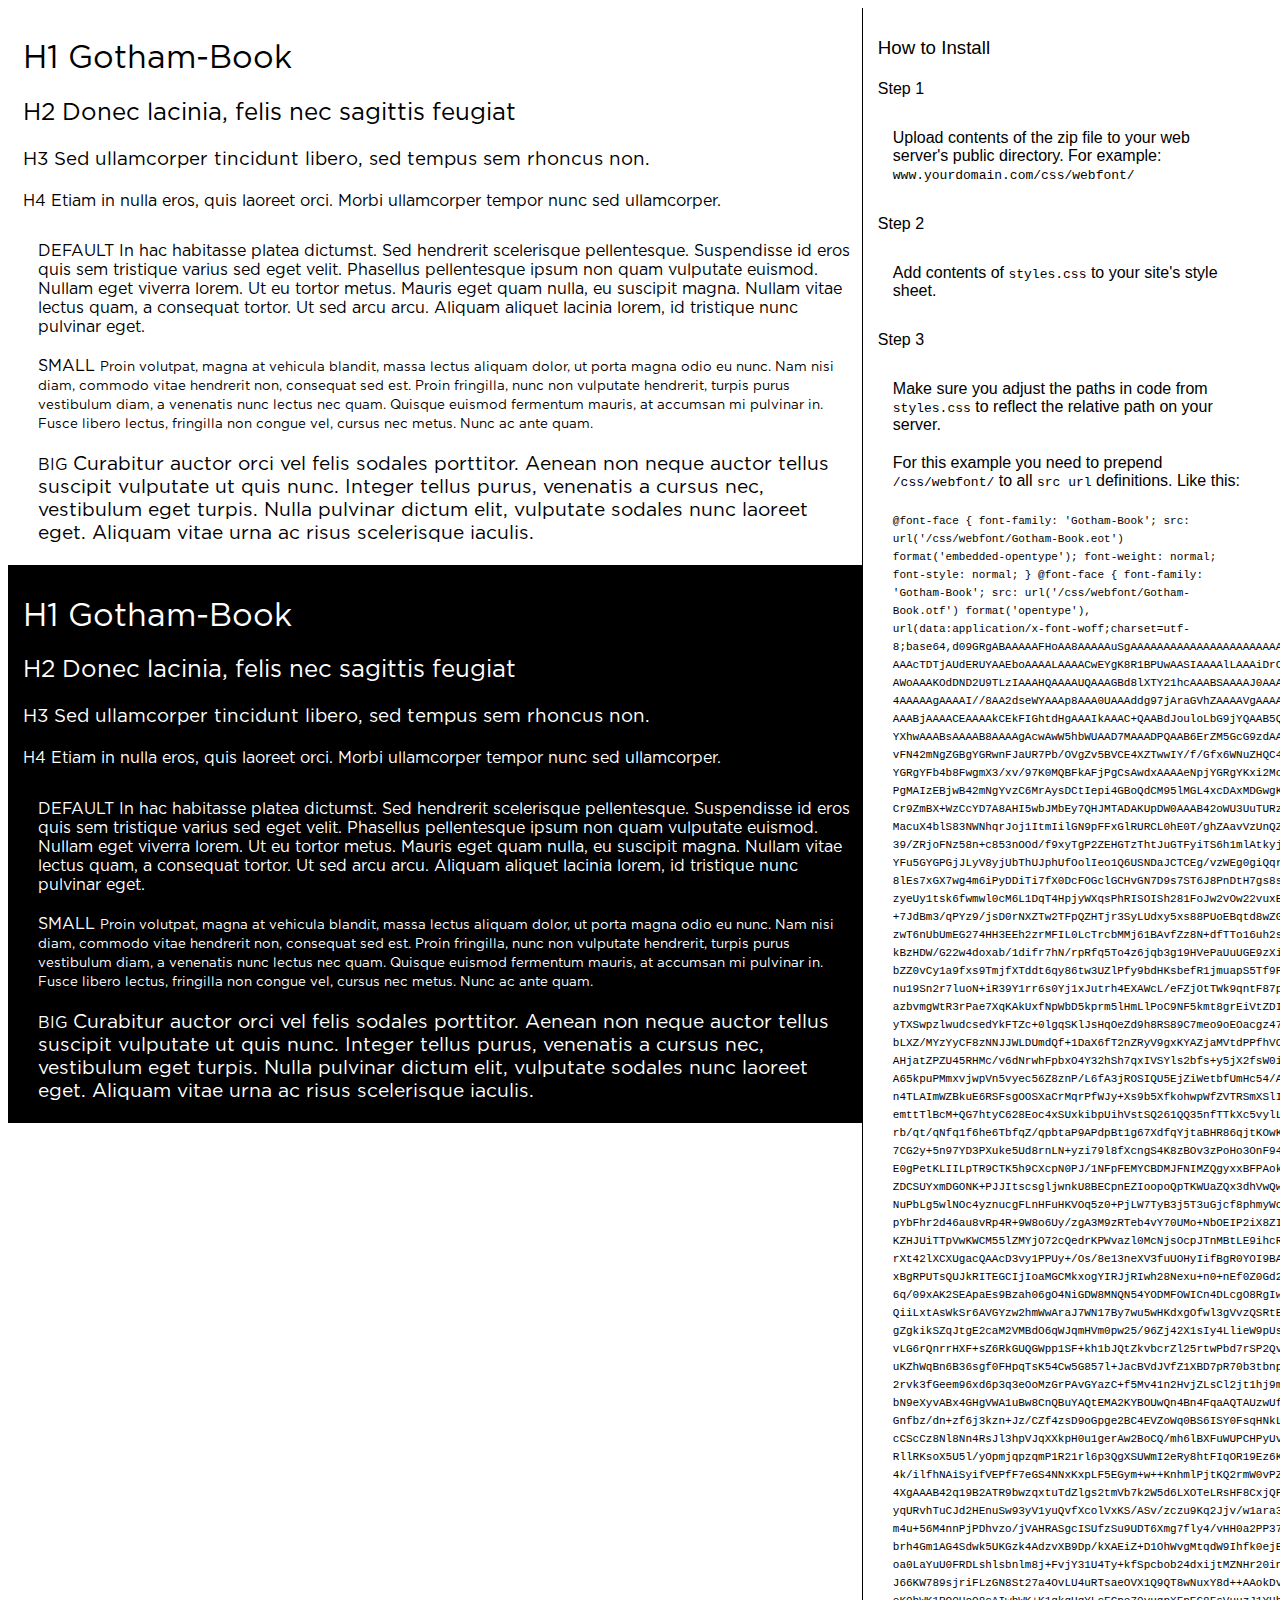
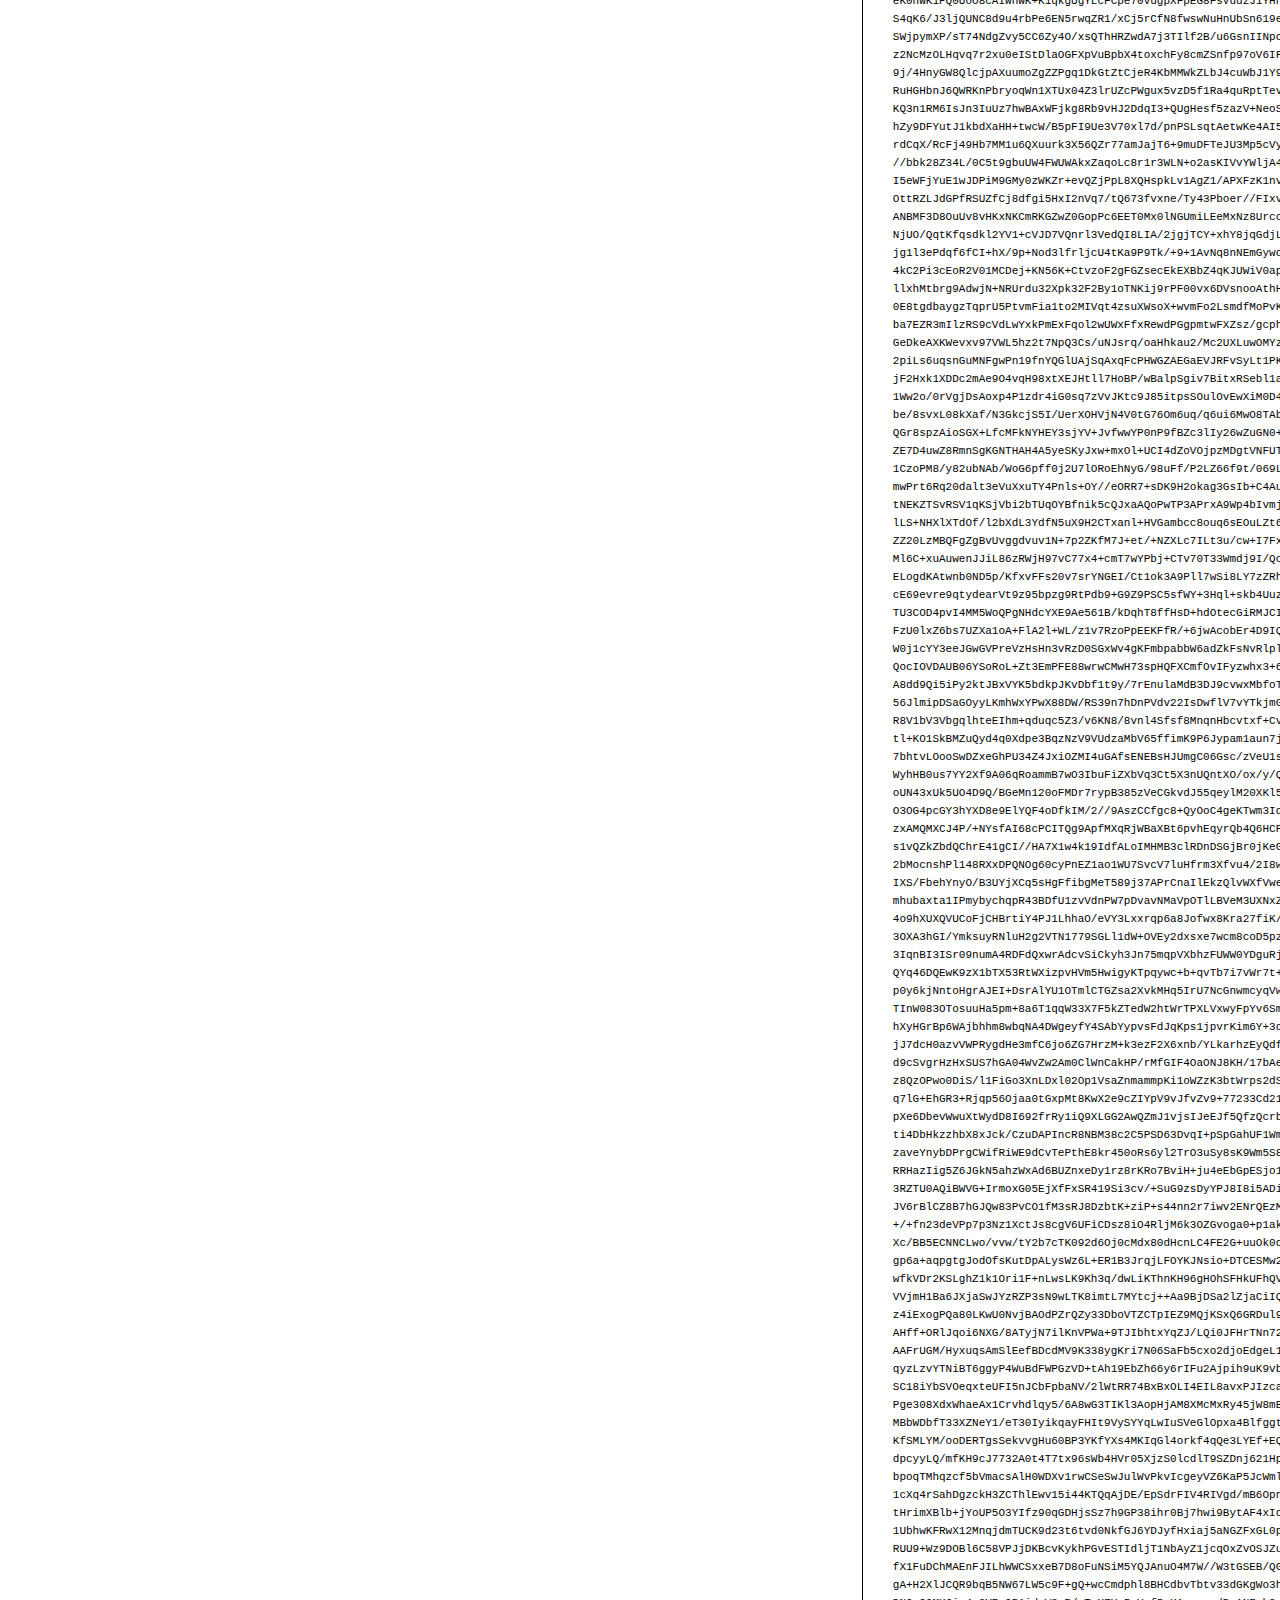
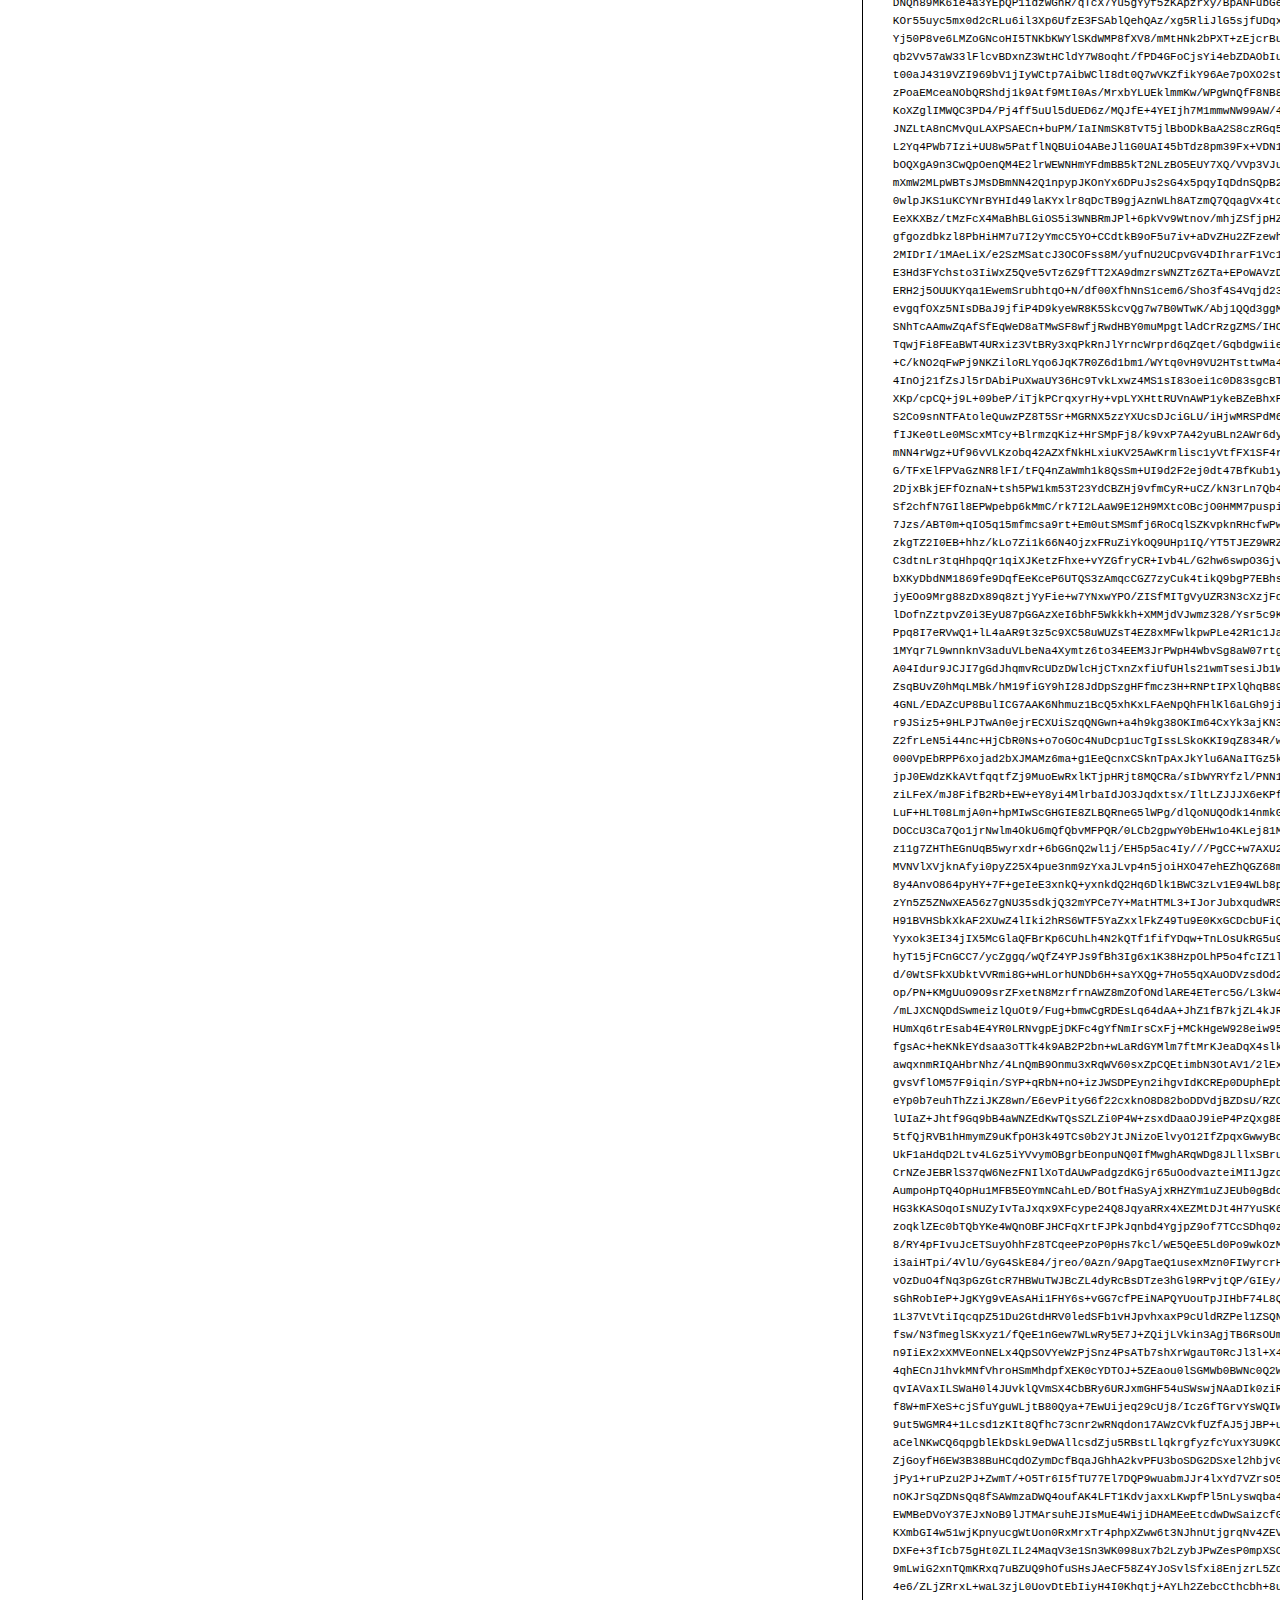
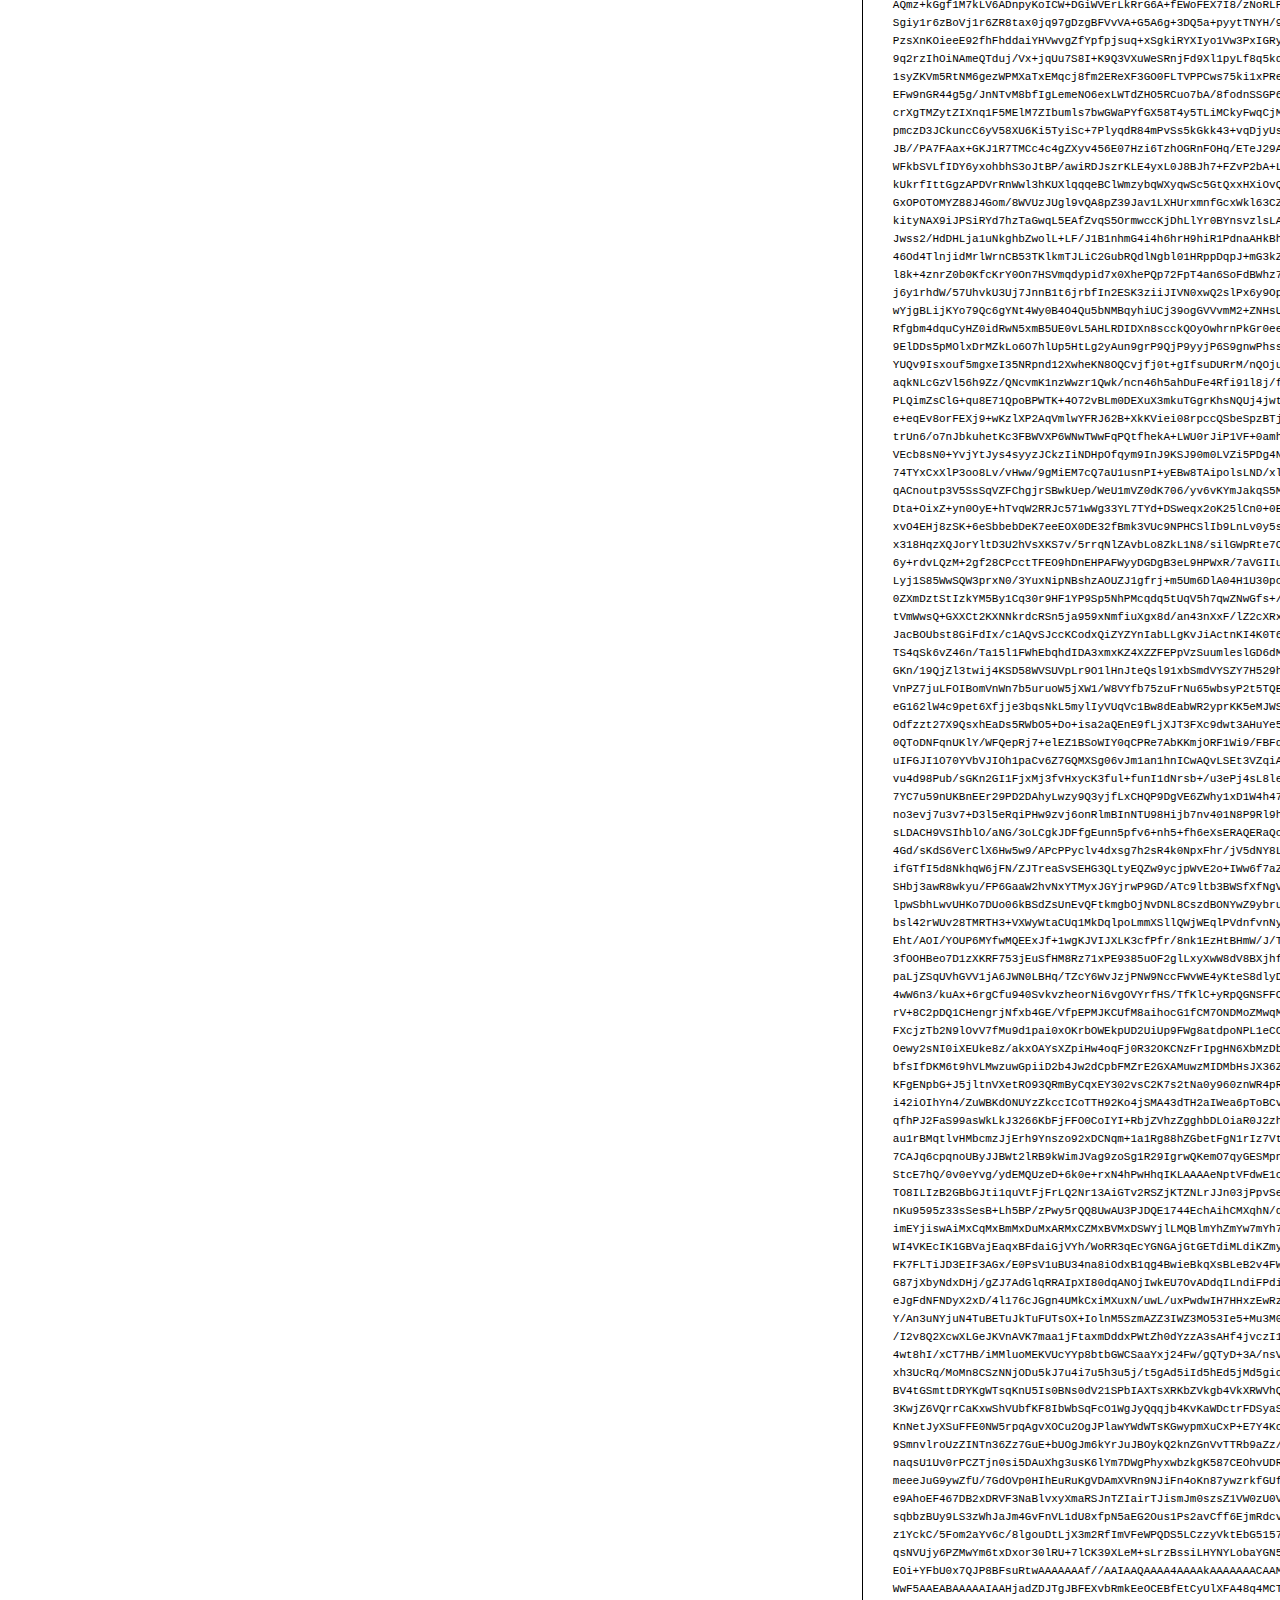
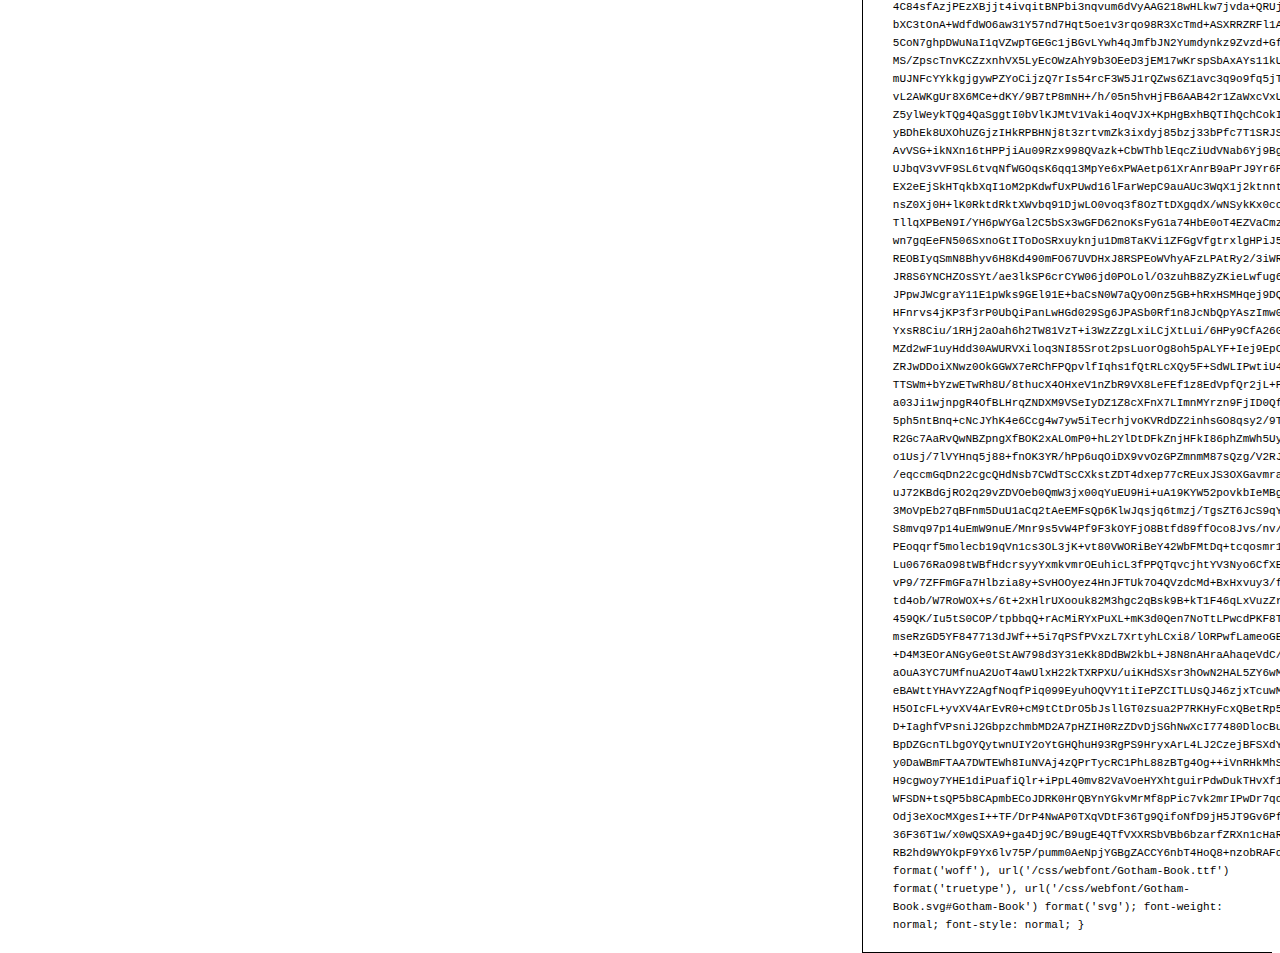
<file: fonts/Gotham-Book/preview.html>
<!DOCTYPE html>
<html>
<head>
<title>
Gotham-Book
 - Web font preview
</title>
<style type='text/css'>

@font-face {
  font-family: 'Gotham-Book';
  src: url('Gotham-Book.eot') format('embedded-opentype');
  font-weight: normal;
  font-style: normal;
}

@font-face {
  font-family: 'Gotham-Book';
  src:  url('Gotham-Book.otf')  format('opentype'),
	     url([data-uri]) format('woff'), url('Gotham-Book.ttf')  format('truetype'), url('Gotham-Book.svg#Gotham-Book') format('svg');
  font-weight: normal;
  font-style: normal;
}



body { font-family: 'Gotham-Book' !important; }
h1, h2, h3, h4 { font-weight: normal; }
.reg { color:black; background:white; }
.inverse { color:white; background:black; }
div { padding: 10px 15px; }
.right { background:white; width:30%; float: right; font-family: sans-serif; border: 1px solid black; border-width: 0 0 1px 1px;}
</style>
</head>
<body>
<div class='right'>
<h3>How to Install</h3>
<h4>Step 1</h4>
<div>
Upload contents of the zip file to your web server's public directory. For example:
<code>www.yourdomain.com/css/webfont/</code>
</div>
<h4>Step 2</h4>
<div>
Add contents of
<code>styles.css</code>
to your site's style sheet.
</div>
<h4>Step 3</h4>
<div>
Make sure you adjust the paths in code from
<code>styles.css</code>
to reflect the relative path on your server.
</div>
<div>
For this example you need to prepend
<code>/css/webfont/</code>
to all
<code>src url</code>
definitions. Like this:
</div>
<div>
<code style='font-size:11px;'>@font-face {
  font-family: 'Gotham-Book';
  src: url('/css/webfont/Gotham-Book.eot') format('embedded-opentype');
  font-weight: normal;
  font-style: normal;
}

@font-face {
  font-family: 'Gotham-Book';
  src:  url('/css/webfont/Gotham-Book.otf')  format('opentype'),
	     url([data-uri]) format('woff'), url('/css/webfont/Gotham-Book.ttf')  format('truetype'), url('/css/webfont/Gotham-Book.svg#Gotham-Book') format('svg');
  font-weight: normal;
  font-style: normal;
}</code>
</div>
</div>
<div class='reg'>
<h1>
H1
Gotham-Book
</h1>
<h2>
H2
Donec lacinia, felis nec sagittis feugiat
</h2>
<h3>
H3
Sed ullamcorper tincidunt libero, sed tempus sem rhoncus non.
</h3>
<h4>
H4
Etiam in nulla eros, quis laoreet orci. Morbi ullamcorper tempor nunc sed ullamcorper.
</h4>
<div>
DEFAULT
In hac habitasse platea dictumst. Sed hendrerit scelerisque pellentesque. Suspendisse id eros quis sem tristique varius sed eget velit. Phasellus pellentesque ipsum non quam vulputate euismod. Nullam eget viverra lorem. Ut eu tortor metus. Mauris eget quam nulla, eu suscipit magna. Nullam vitae lectus quam, a consequat tortor. Ut sed arcu arcu. Aliquam aliquet lacinia lorem, id tristique nunc pulvinar eget.
</div>
<div>
SMALL
<small>
Proin volutpat, magna at vehicula blandit, massa lectus aliquam dolor, ut porta magna odio eu nunc. Nam nisi diam, commodo vitae hendrerit non, consequat sed est. Proin fringilla, nunc non vulputate hendrerit, turpis purus vestibulum diam, a venenatis nunc lectus nec quam. Quisque euismod fermentum mauris, at accumsan mi pulvinar in. Fusce libero lectus, fringilla non congue vel, cursus nec metus. Nunc ac ante quam.
</small>
</div>
<div>
BIG
<big>
Curabitur auctor orci vel felis sodales porttitor. Aenean non neque auctor tellus suscipit vulputate ut quis nunc. Integer tellus purus, venenatis a cursus nec, vestibulum eget turpis. Nulla pulvinar dictum elit, vulputate sodales nunc laoreet eget. Aliquam vitae urna ac risus scelerisque iaculis.
</big>
</div>

</div>
<div class='inverse'>
<h1>
H1
Gotham-Book
</h1>
<h2>
H2
Donec lacinia, felis nec sagittis feugiat
</h2>
<h3>
H3
Sed ullamcorper tincidunt libero, sed tempus sem rhoncus non.
</h3>
<h4>
H4
Etiam in nulla eros, quis laoreet orci. Morbi ullamcorper tempor nunc sed ullamcorper.
</h4>
<div>
DEFAULT
In hac habitasse platea dictumst. Sed hendrerit scelerisque pellentesque. Suspendisse id eros quis sem tristique varius sed eget velit. Phasellus pellentesque ipsum non quam vulputate euismod. Nullam eget viverra lorem. Ut eu tortor metus. Mauris eget quam nulla, eu suscipit magna. Nullam vitae lectus quam, a consequat tortor. Ut sed arcu arcu. Aliquam aliquet lacinia lorem, id tristique nunc pulvinar eget.
</div>
<div>
SMALL
<small>
Proin volutpat, magna at vehicula blandit, massa lectus aliquam dolor, ut porta magna odio eu nunc. Nam nisi diam, commodo vitae hendrerit non, consequat sed est. Proin fringilla, nunc non vulputate hendrerit, turpis purus vestibulum diam, a venenatis nunc lectus nec quam. Quisque euismod fermentum mauris, at accumsan mi pulvinar in. Fusce libero lectus, fringilla non congue vel, cursus nec metus. Nunc ac ante quam.
</small>
</div>
<div>
BIG
<big>
Curabitur auctor orci vel felis sodales porttitor. Aenean non neque auctor tellus suscipit vulputate ut quis nunc. Integer tellus purus, venenatis a cursus nec, vestibulum eget turpis. Nulla pulvinar dictum elit, vulputate sodales nunc laoreet eget. Aliquam vitae urna ac risus scelerisque iaculis.
</big>
</div>

</div>
</body>
</html>
</file>
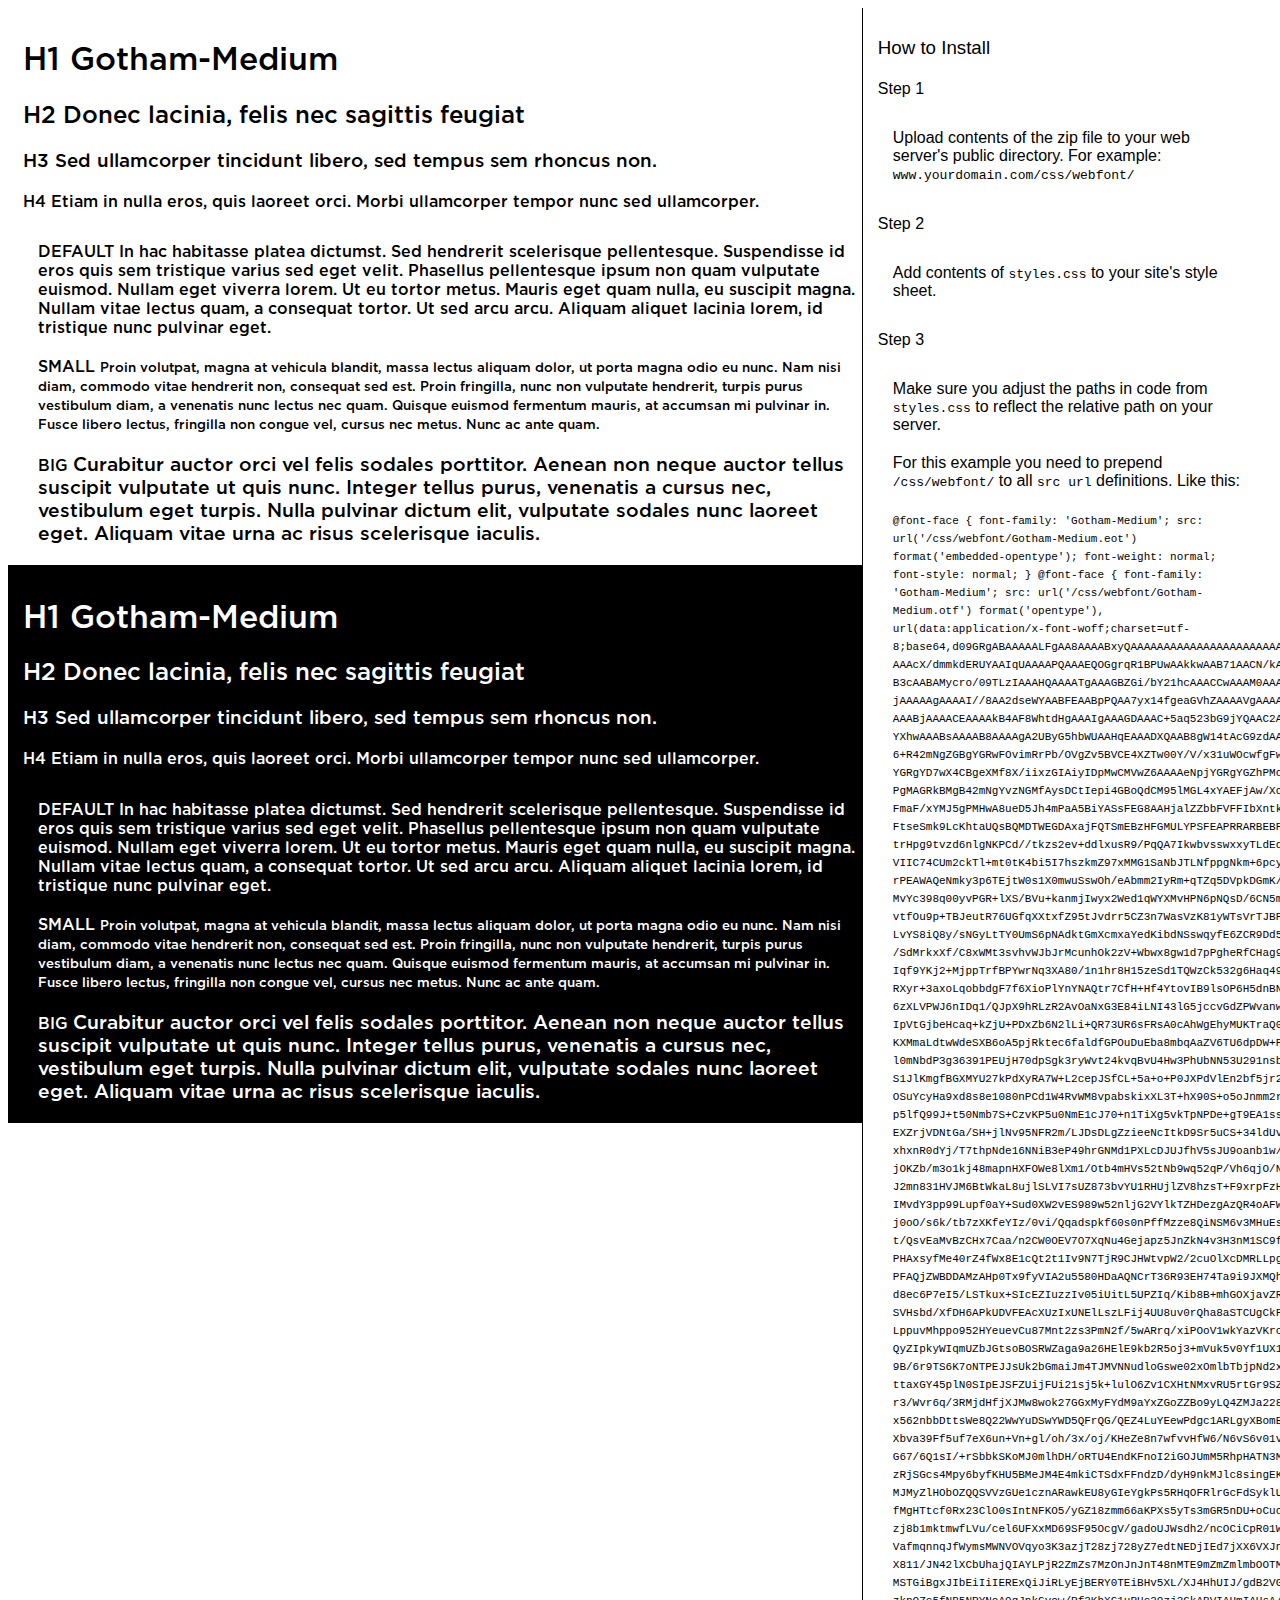
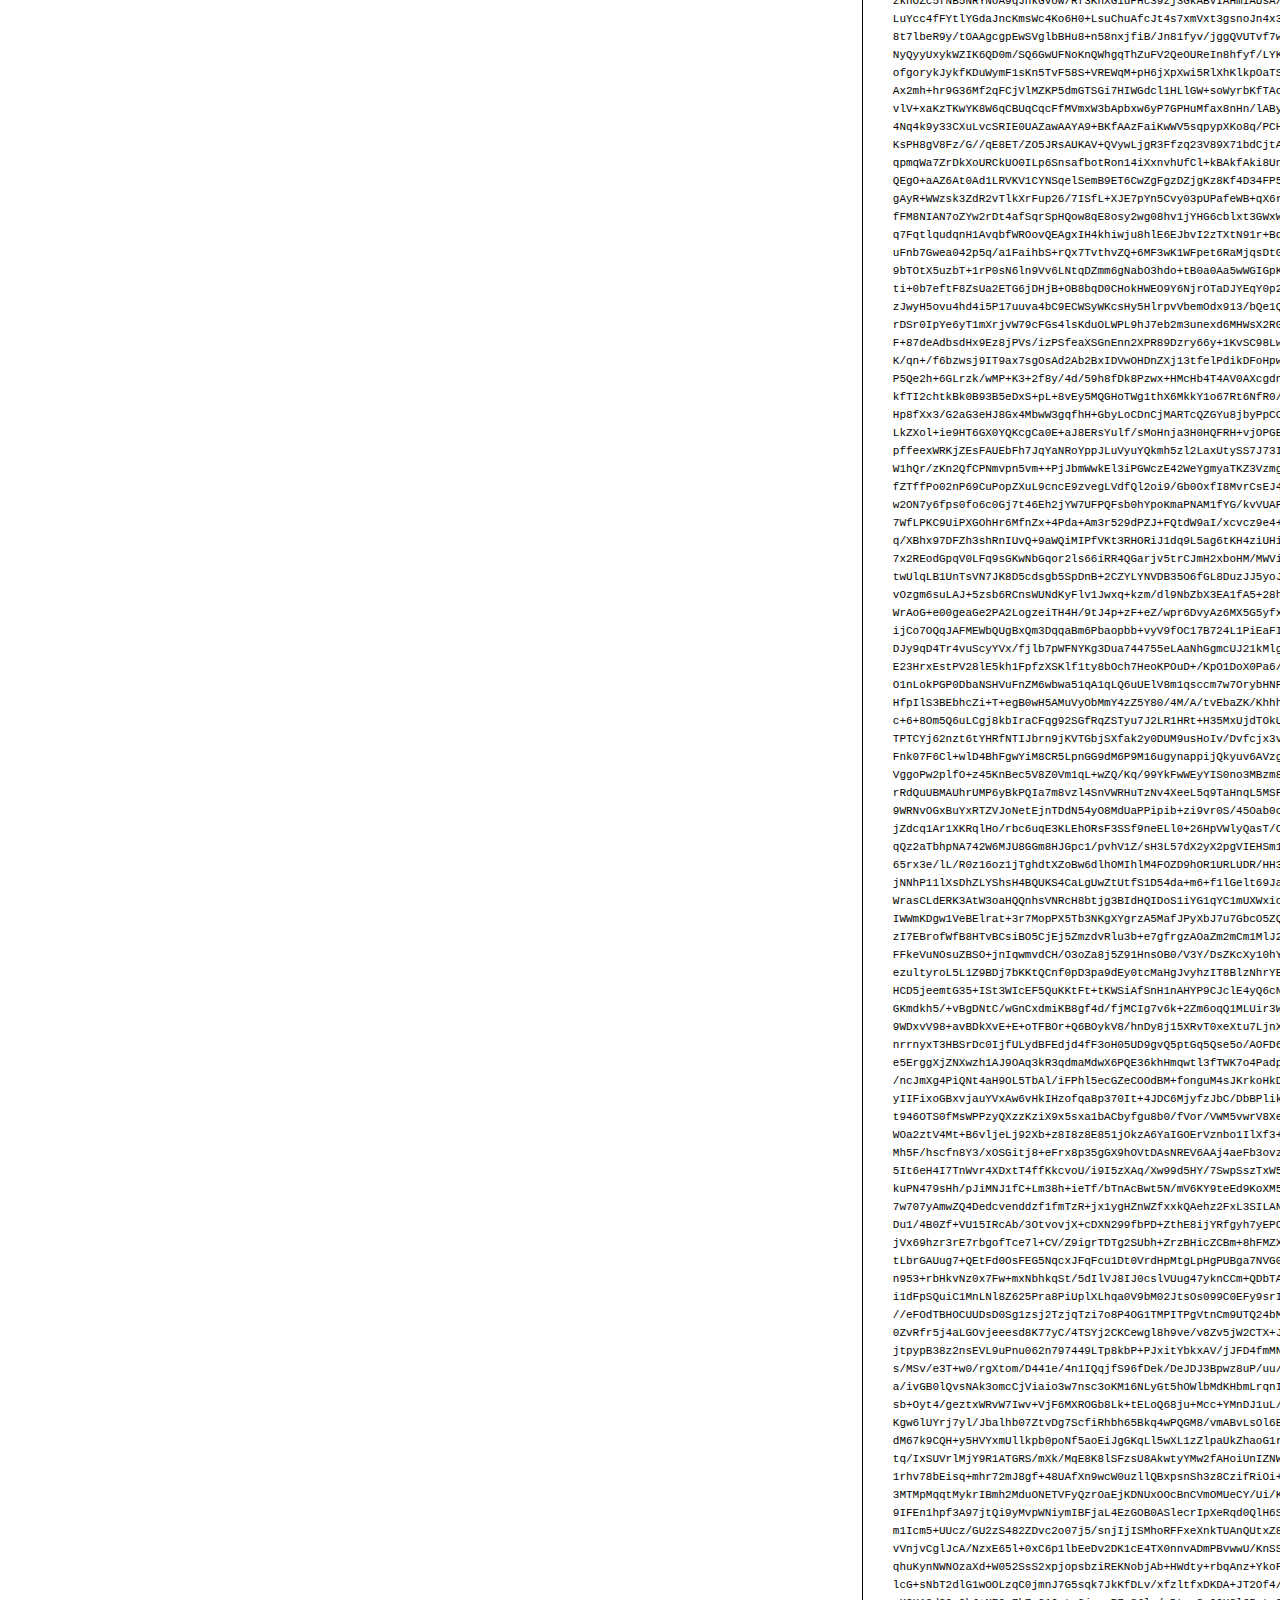
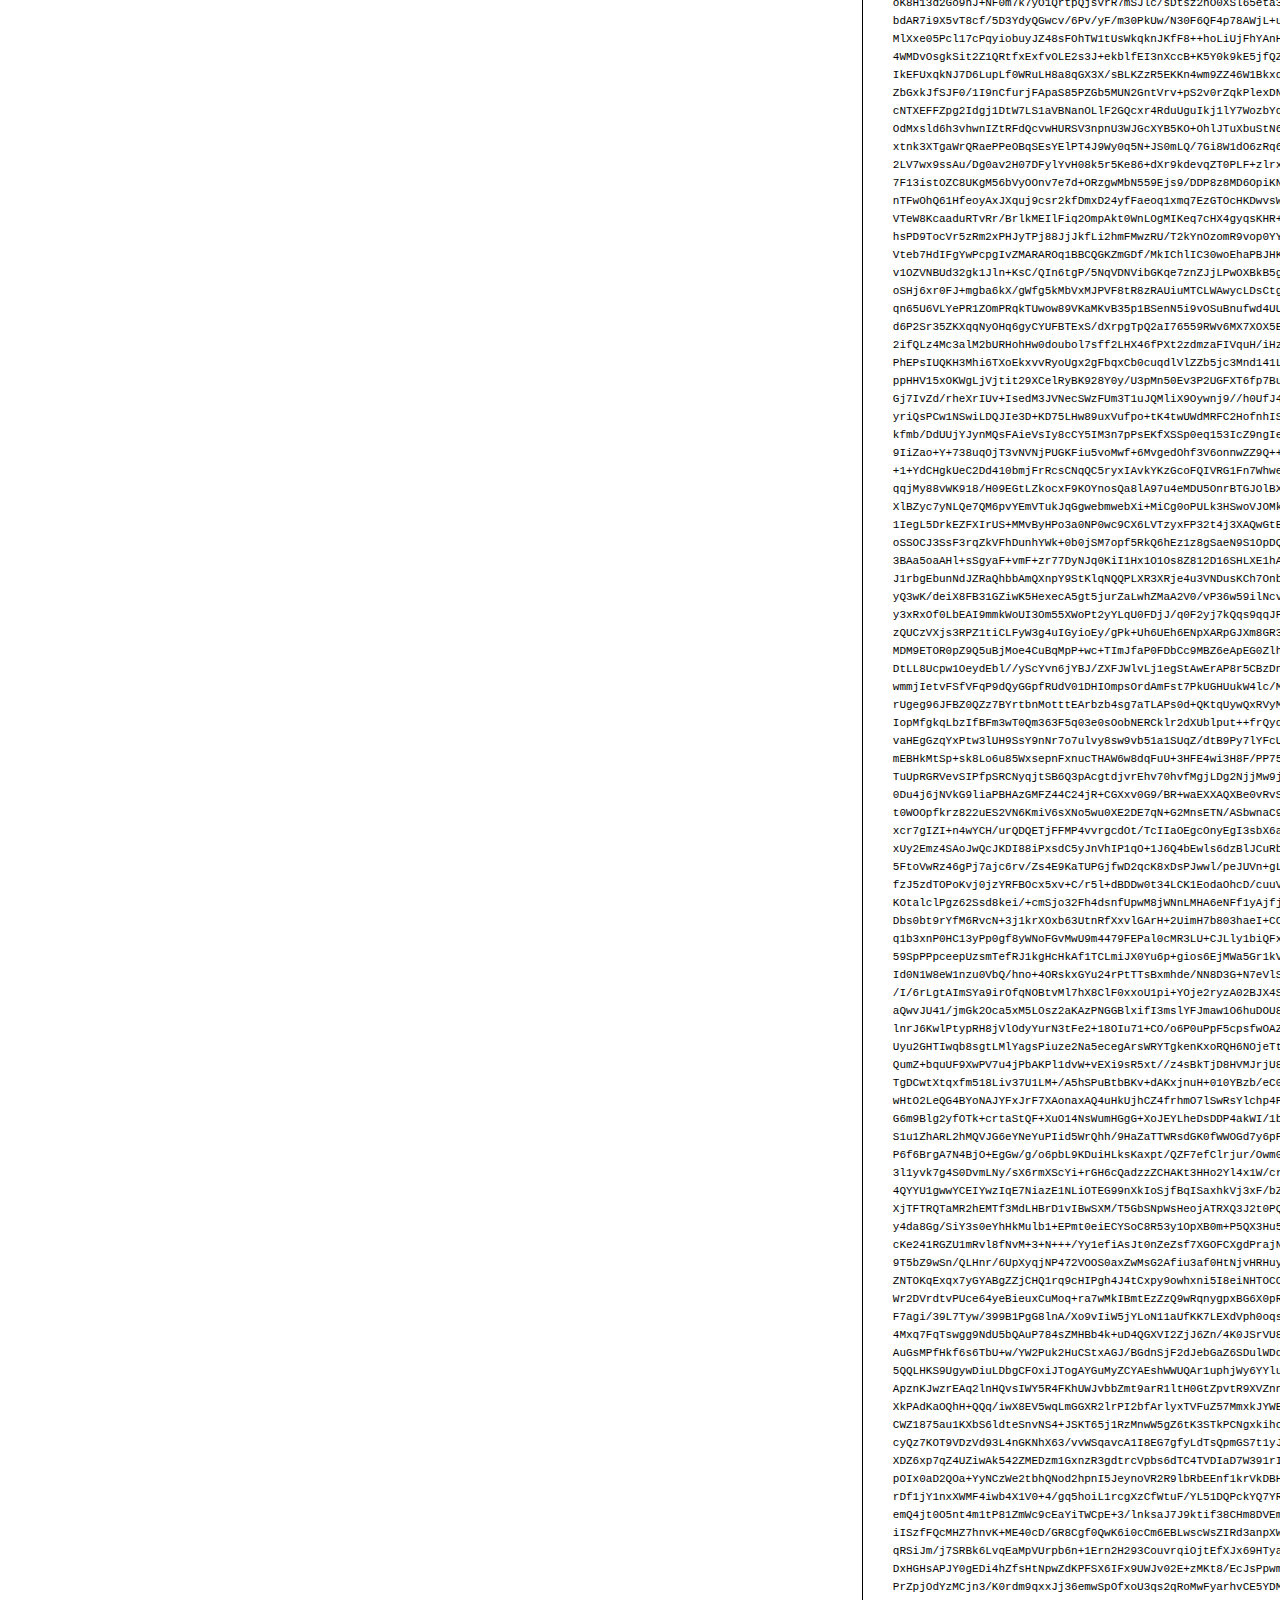
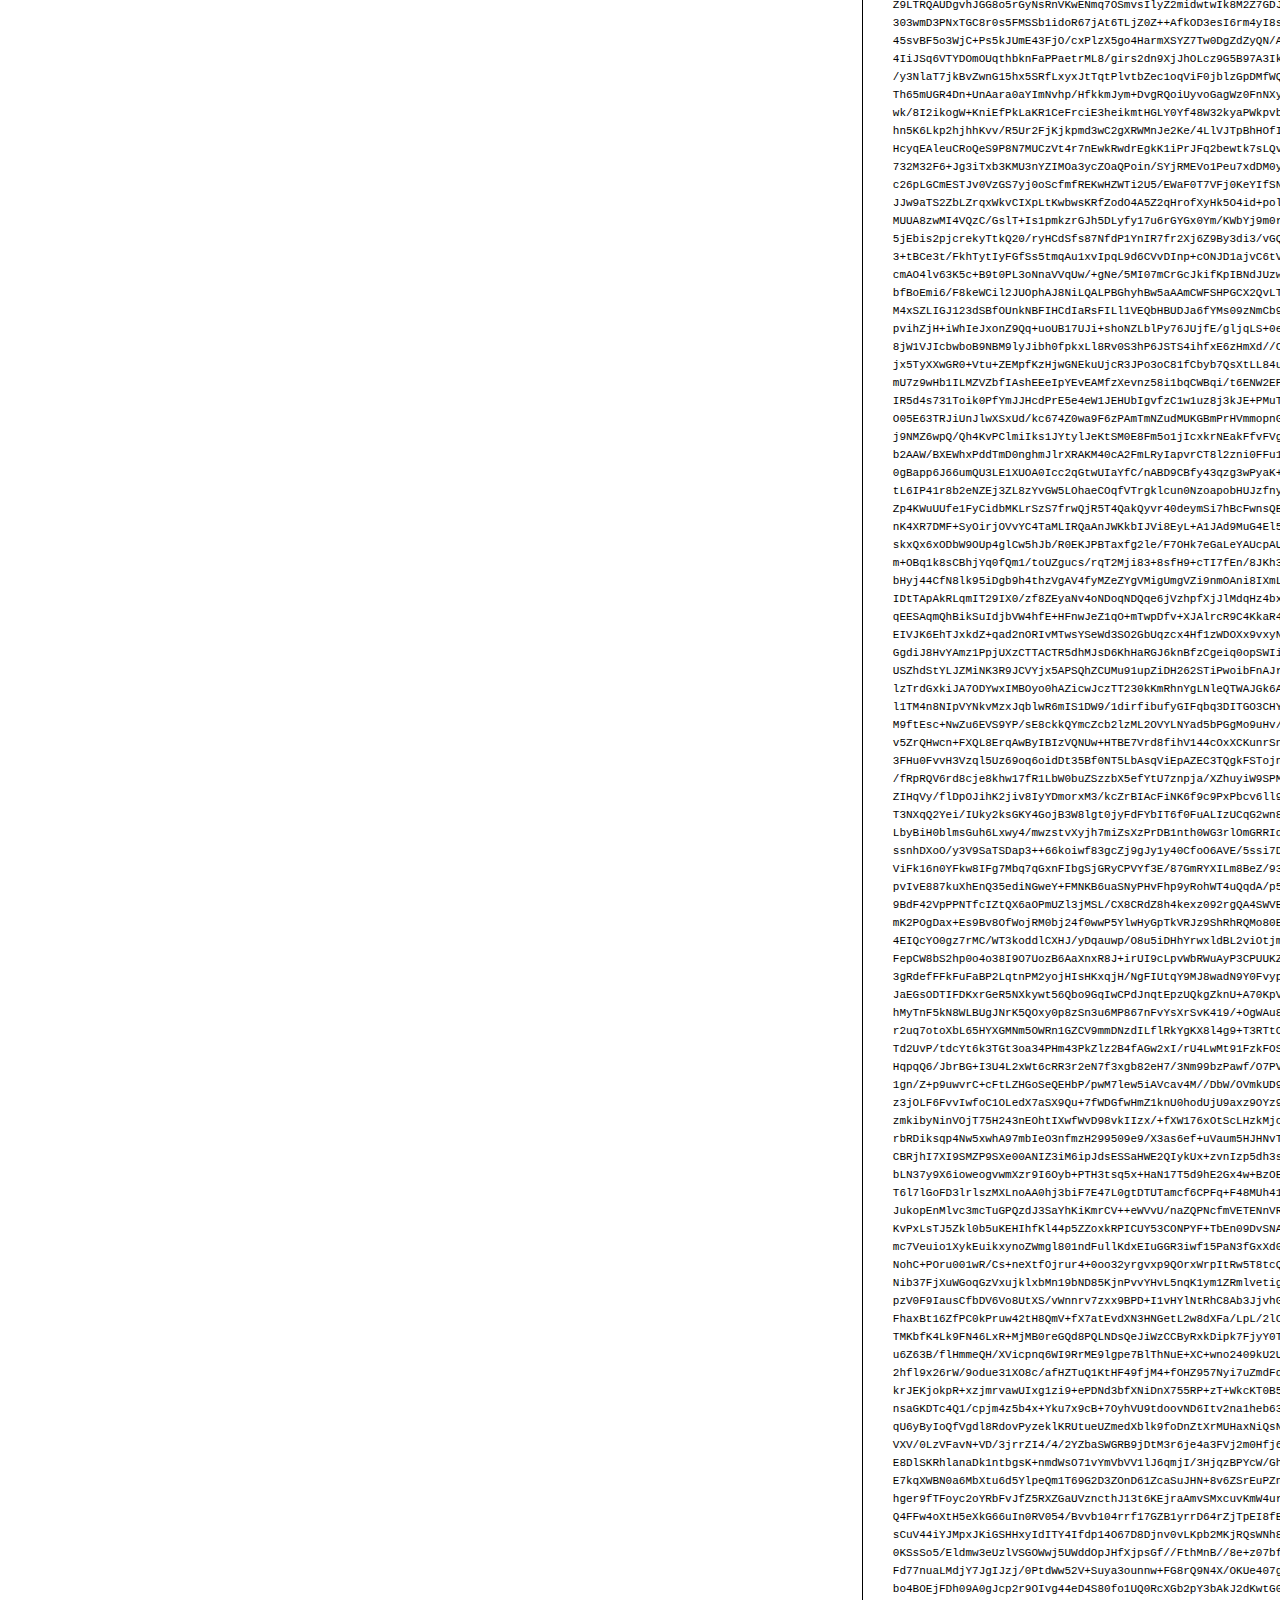
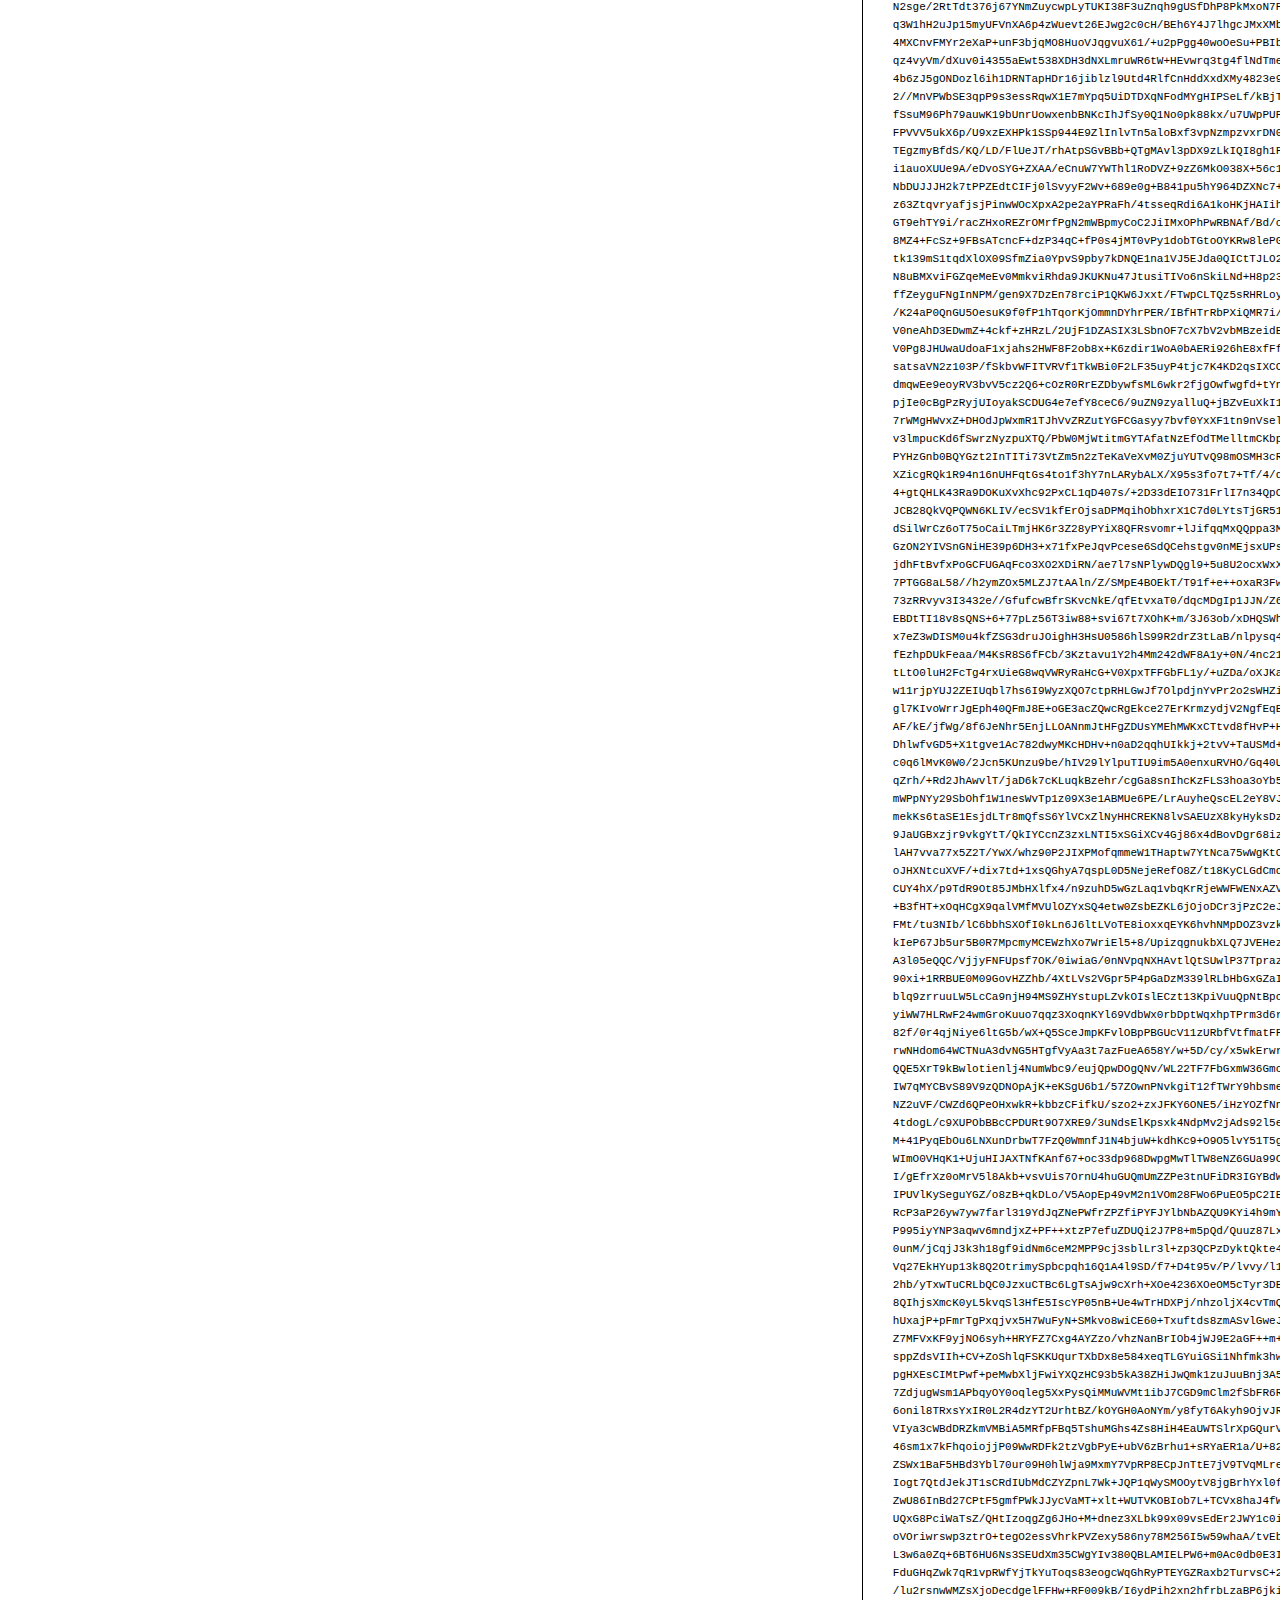
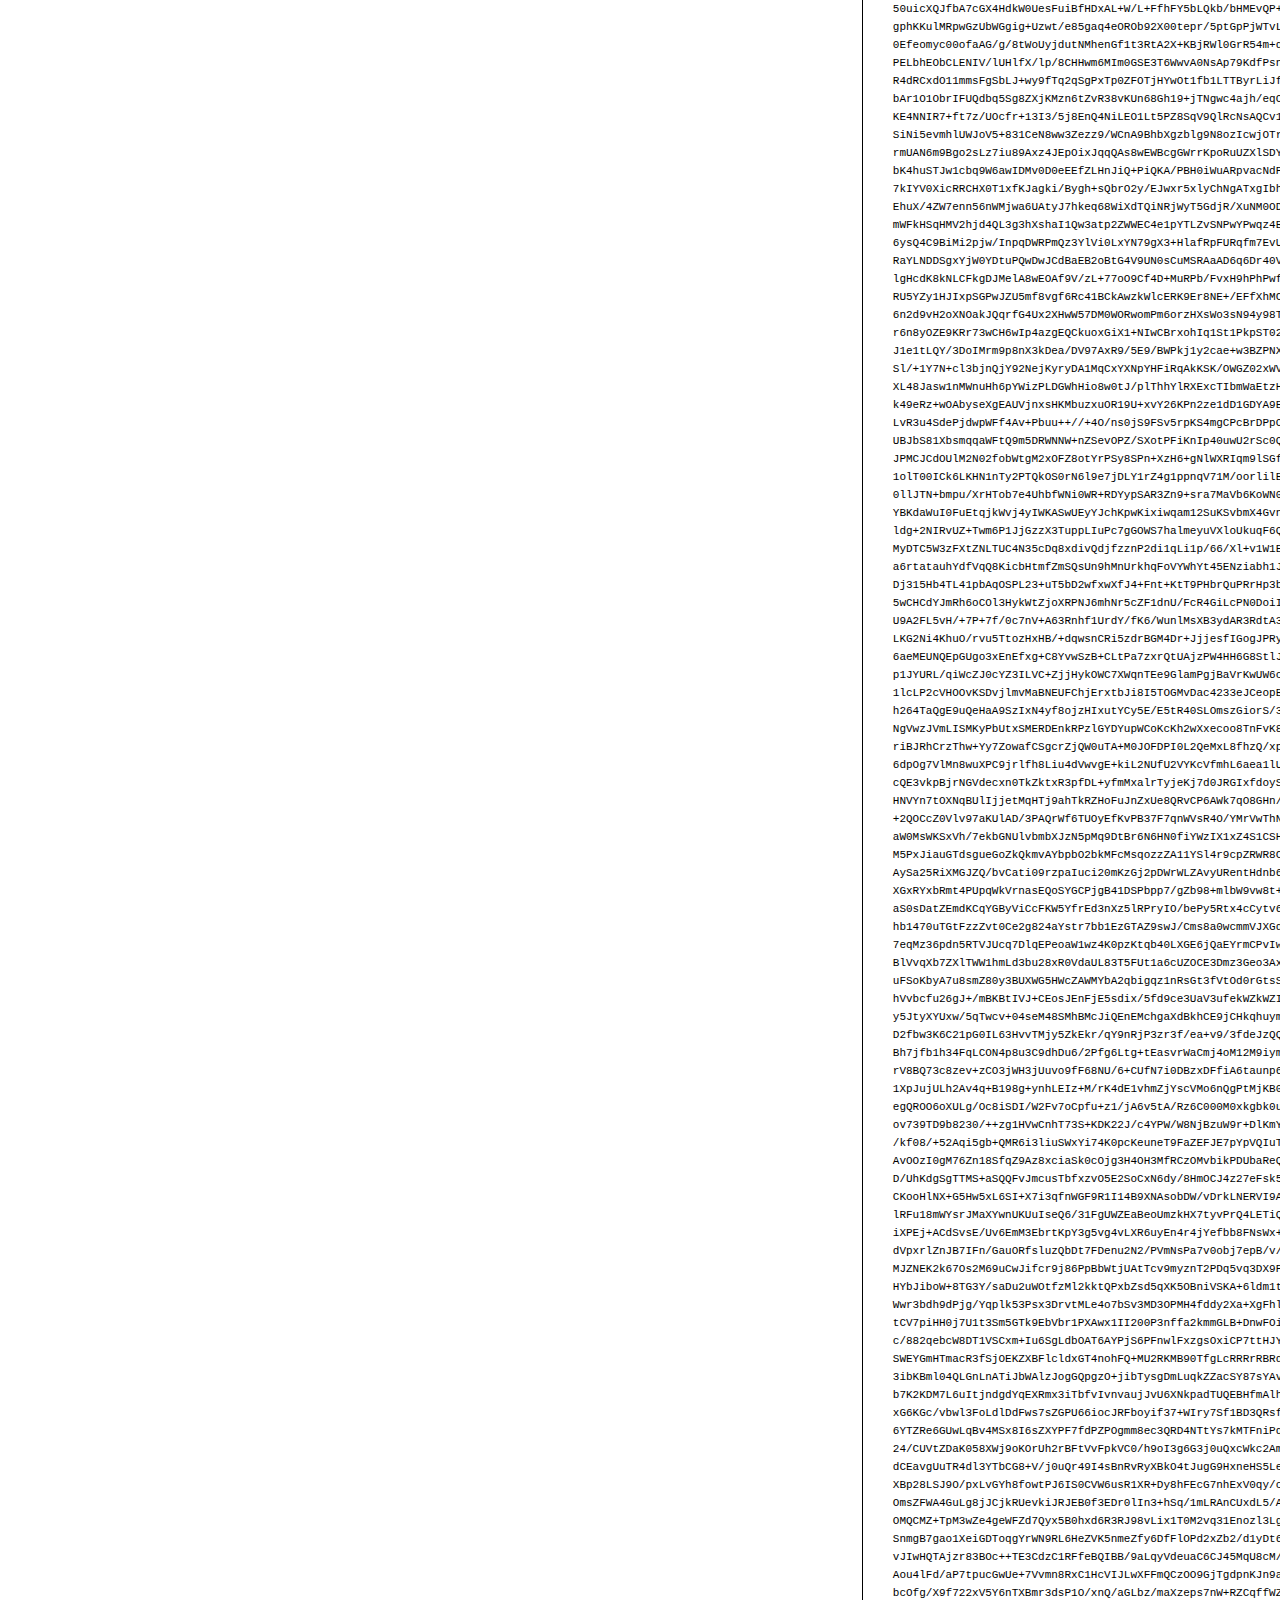
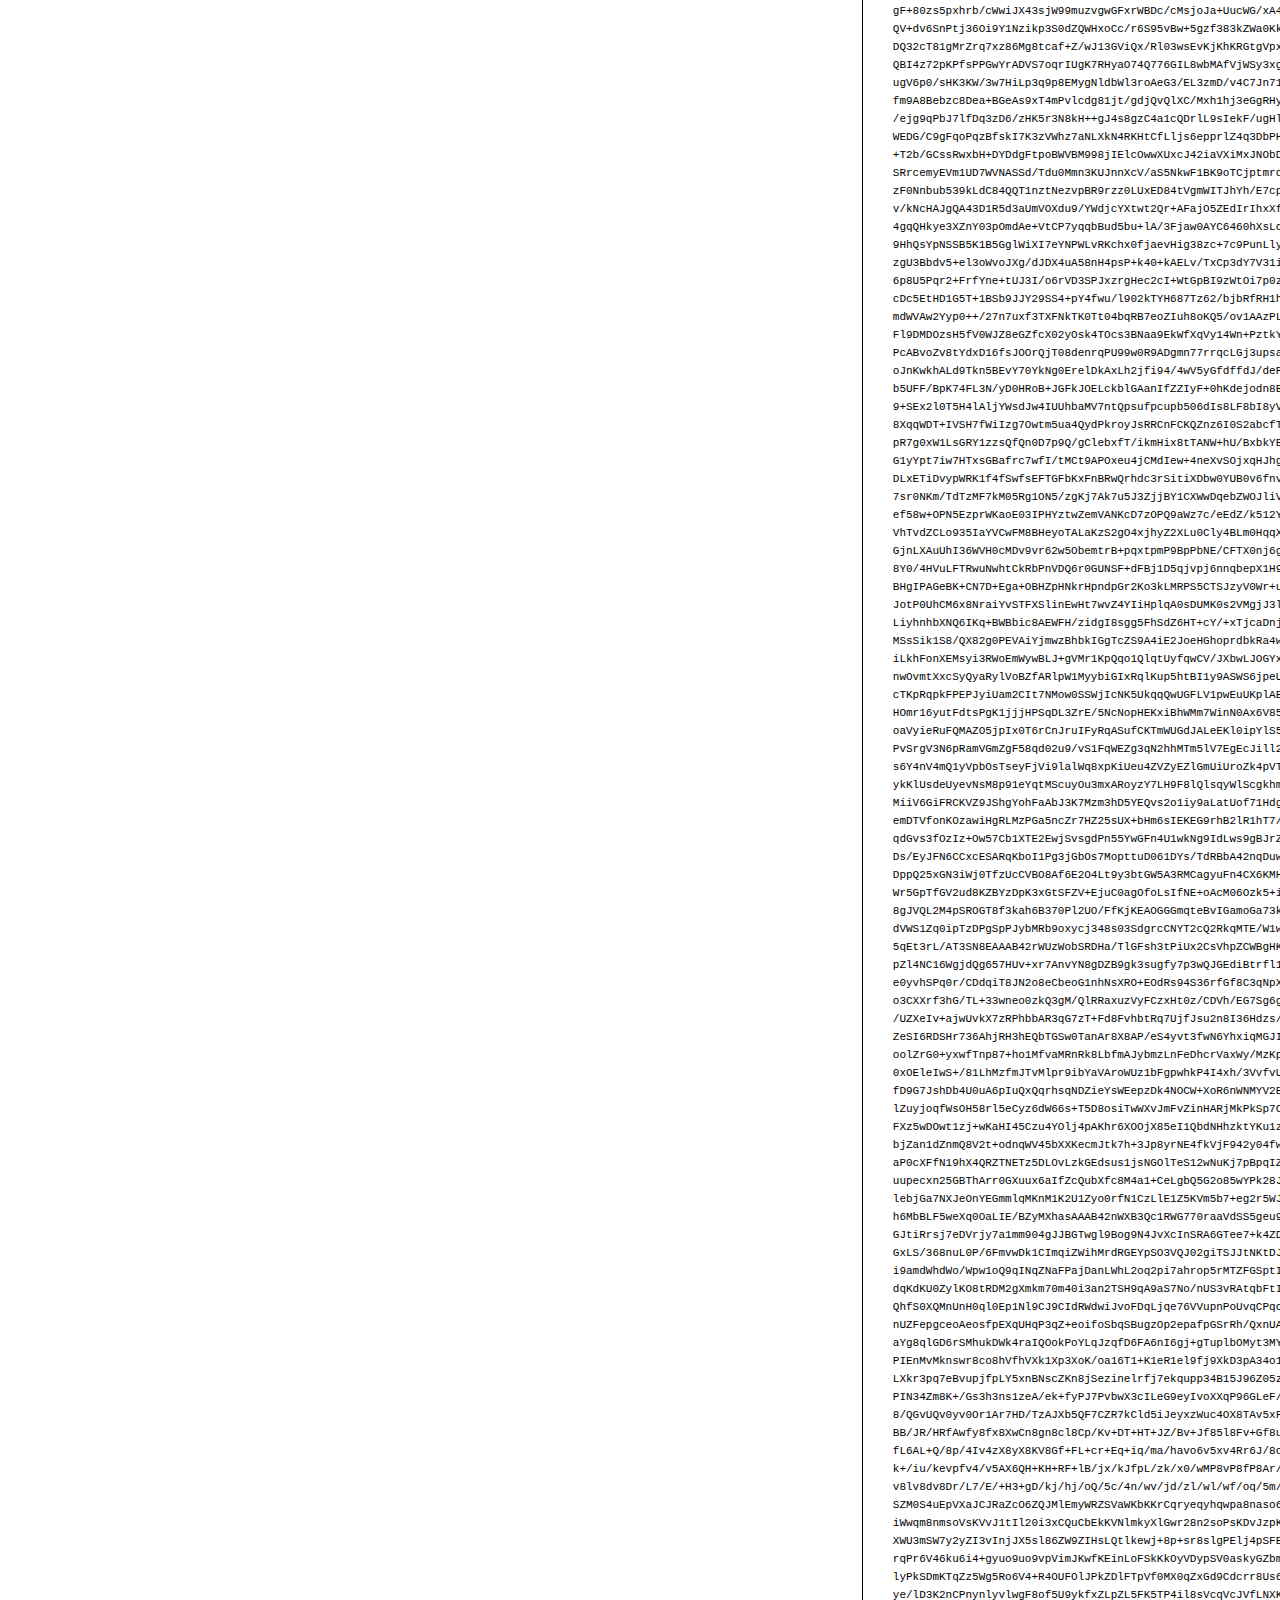
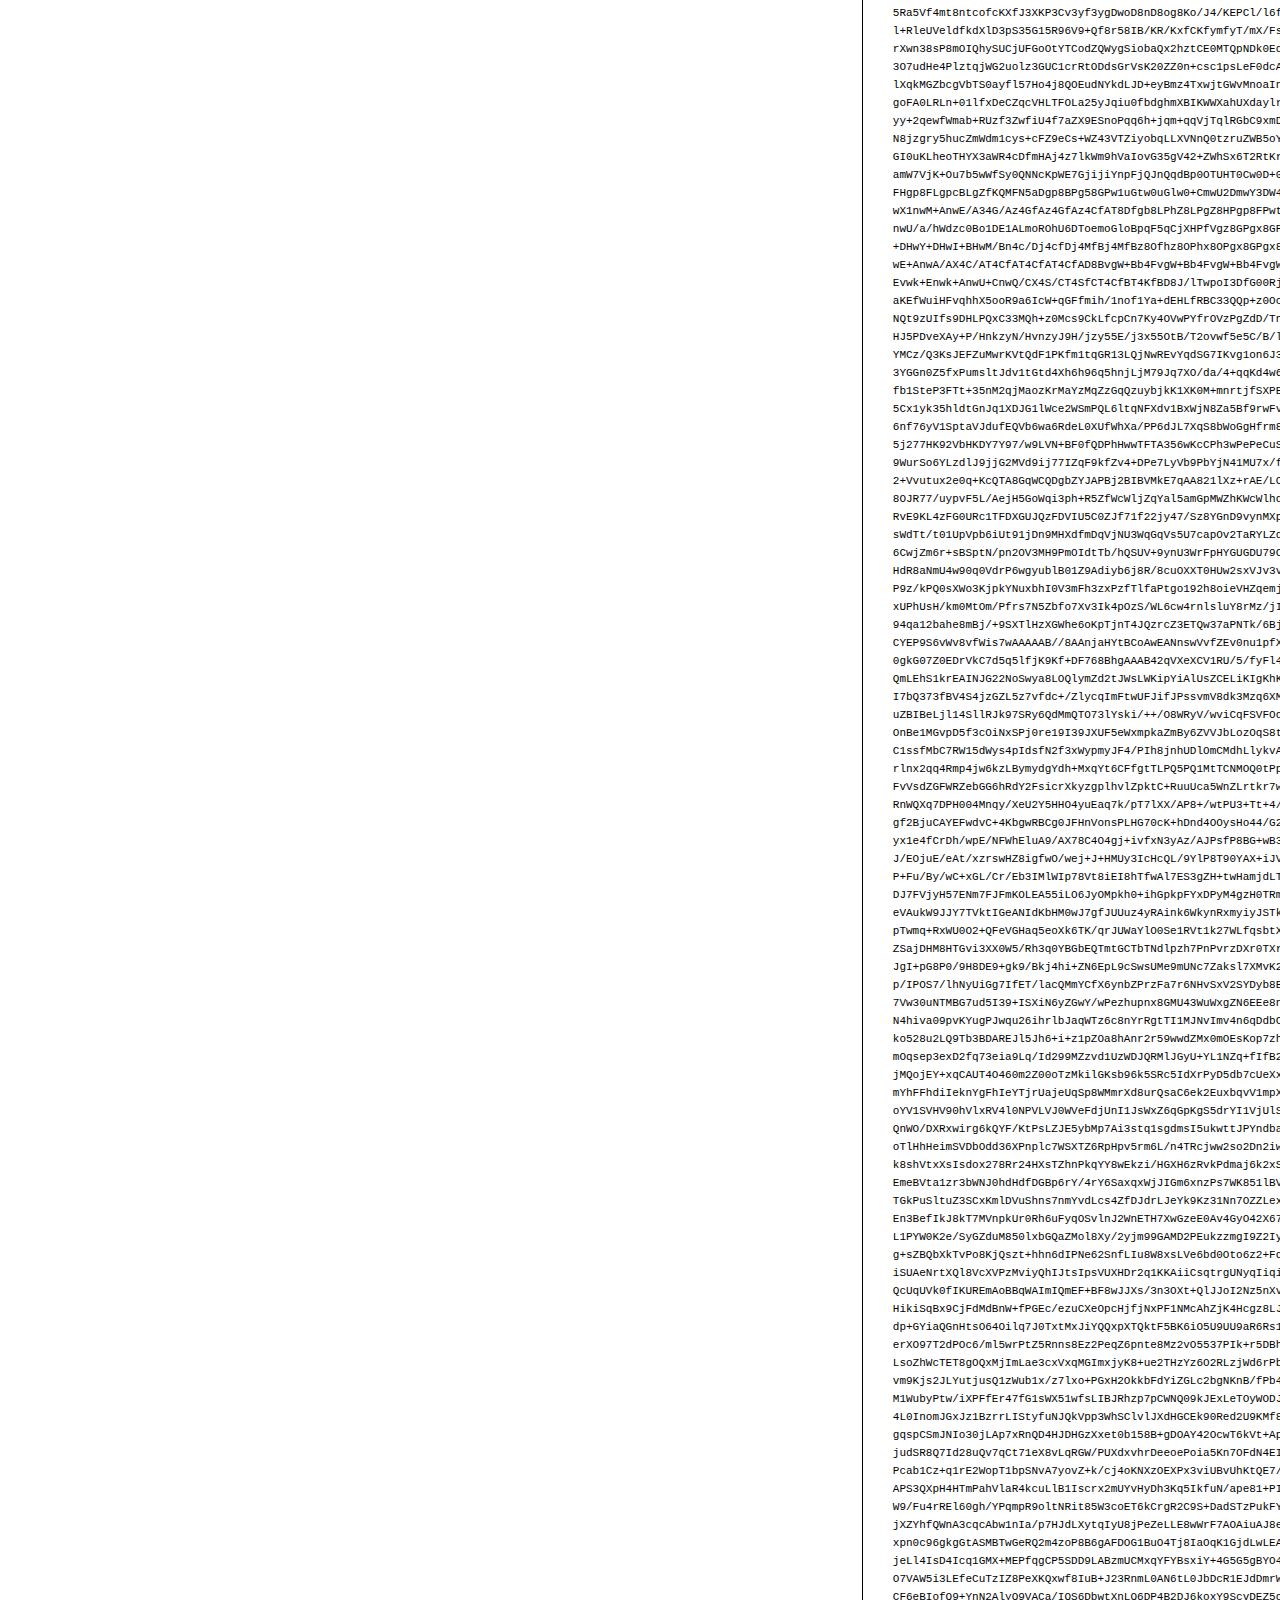
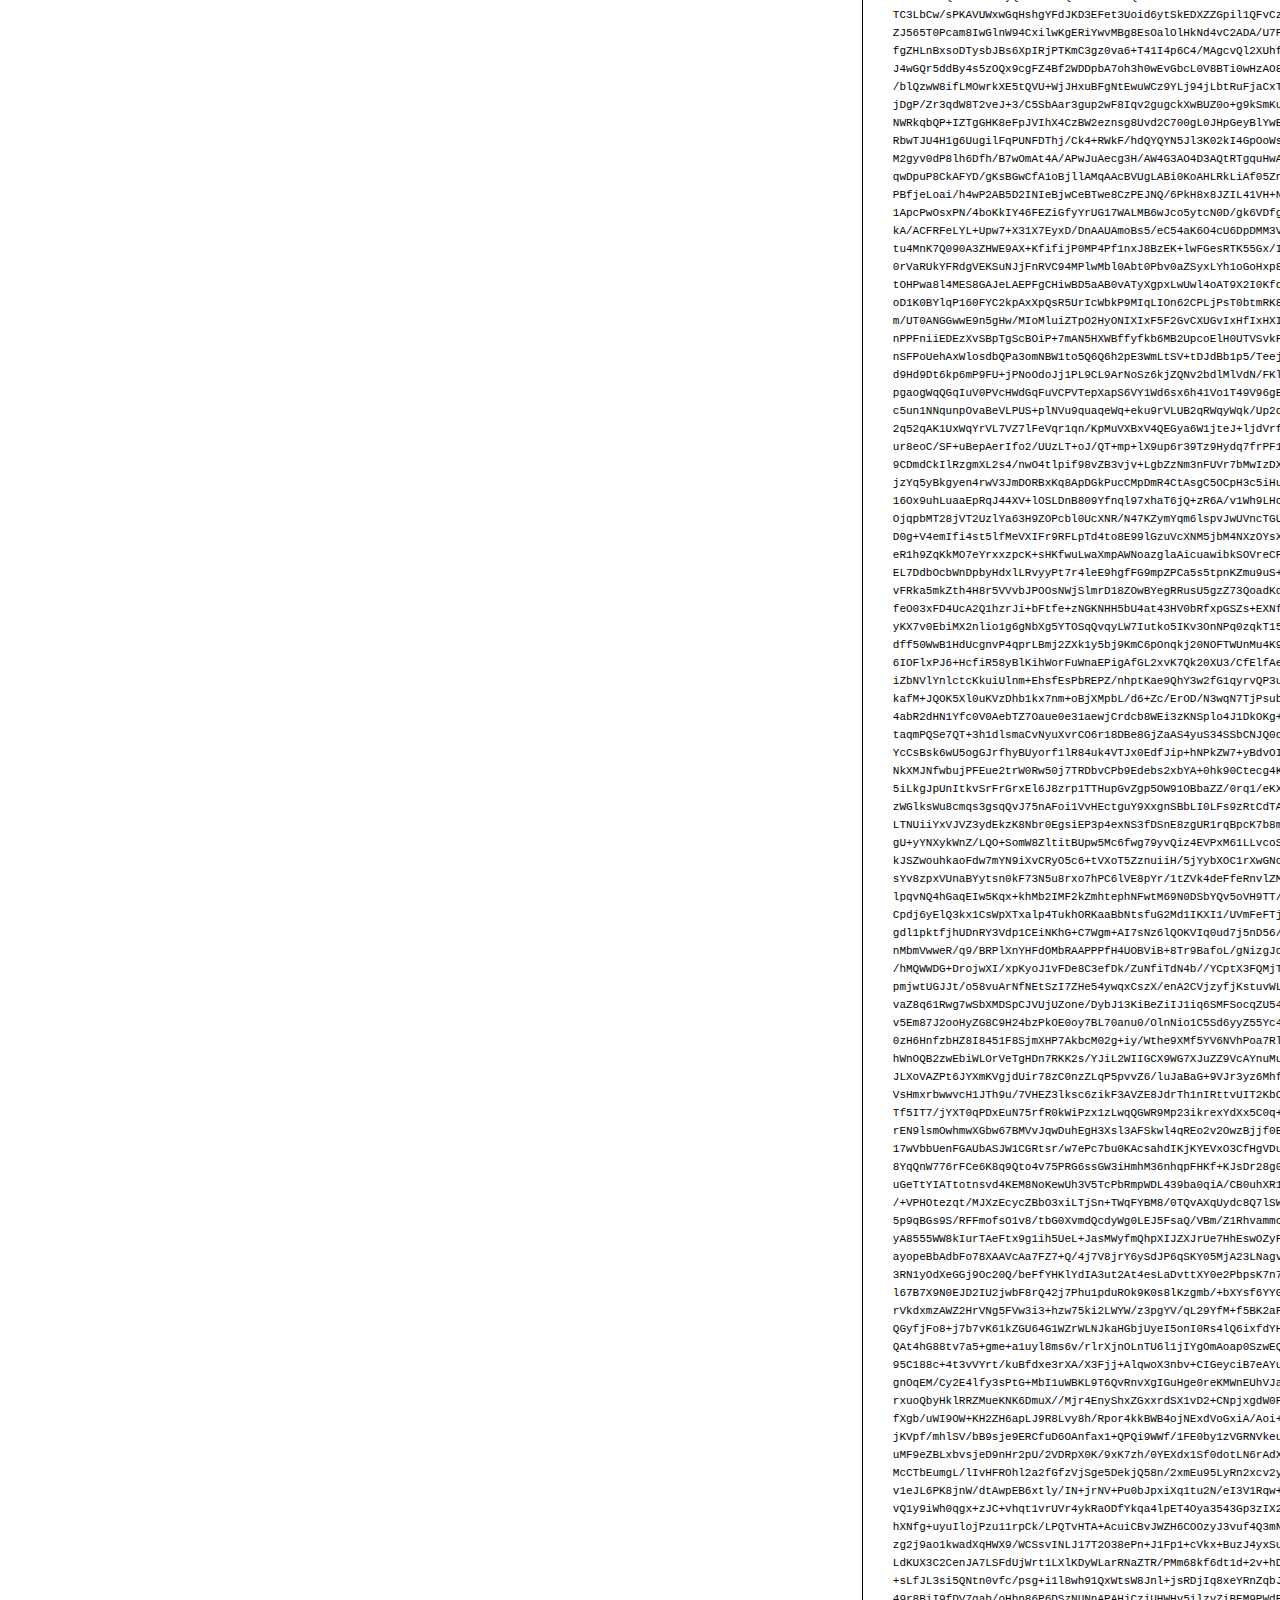
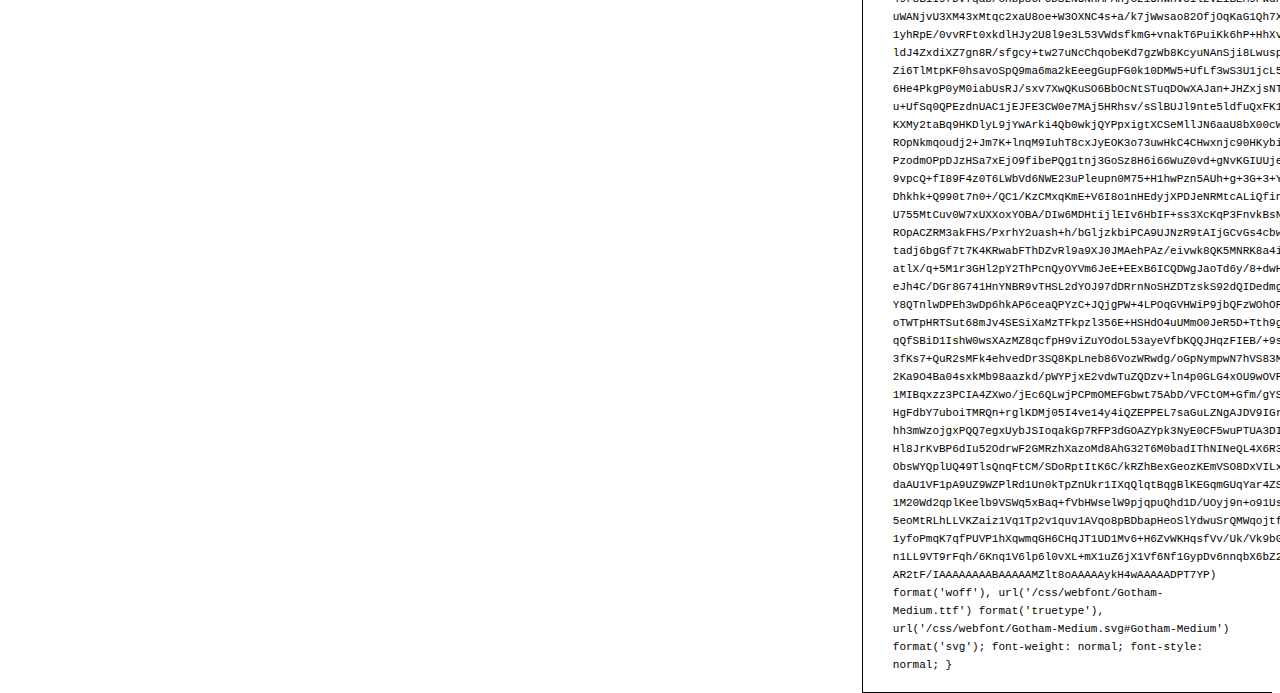
<file: fonts/Gotham-Medium/preview.html>
<!DOCTYPE html>
<html>
<head>
<title>
Gotham-Medium
 - Web font preview
</title>
<style type='text/css'>

@font-face {
  font-family: 'Gotham-Medium';
  src: url('Gotham-Medium.eot') format('embedded-opentype');
  font-weight: normal;
  font-style: normal;
}

@font-face {
  font-family: 'Gotham-Medium';
  src:  url('Gotham-Medium.otf')  format('opentype'),
	     url([data-uri]) format('woff'), url('Gotham-Medium.ttf')  format('truetype'), url('Gotham-Medium.svg#Gotham-Medium') format('svg');
  font-weight: normal;
  font-style: normal;
}



body { font-family: 'Gotham-Medium' !important; }
h1, h2, h3, h4 { font-weight: normal; }
.reg { color:black; background:white; }
.inverse { color:white; background:black; }
div { padding: 10px 15px; }
.right { background:white; width:30%; float: right; font-family: sans-serif; border: 1px solid black; border-width: 0 0 1px 1px;}
</style>
</head>
<body>
<div class='right'>
<h3>How to Install</h3>
<h4>Step 1</h4>
<div>
Upload contents of the zip file to your web server's public directory. For example:
<code>www.yourdomain.com/css/webfont/</code>
</div>
<h4>Step 2</h4>
<div>
Add contents of
<code>styles.css</code>
to your site's style sheet.
</div>
<h4>Step 3</h4>
<div>
Make sure you adjust the paths in code from
<code>styles.css</code>
to reflect the relative path on your server.
</div>
<div>
For this example you need to prepend
<code>/css/webfont/</code>
to all
<code>src url</code>
definitions. Like this:
</div>
<div>
<code style='font-size:11px;'>@font-face {
  font-family: 'Gotham-Medium';
  src: url('/css/webfont/Gotham-Medium.eot') format('embedded-opentype');
  font-weight: normal;
  font-style: normal;
}

@font-face {
  font-family: 'Gotham-Medium';
  src:  url('/css/webfont/Gotham-Medium.otf')  format('opentype'),
	     url([data-uri]) format('woff'), url('/css/webfont/Gotham-Medium.ttf')  format('truetype'), url('/css/webfont/Gotham-Medium.svg#Gotham-Medium') format('svg');
  font-weight: normal;
  font-style: normal;
}</code>
</div>
</div>
<div class='reg'>
<h1>
H1
Gotham-Medium
</h1>
<h2>
H2
Donec lacinia, felis nec sagittis feugiat
</h2>
<h3>
H3
Sed ullamcorper tincidunt libero, sed tempus sem rhoncus non.
</h3>
<h4>
H4
Etiam in nulla eros, quis laoreet orci. Morbi ullamcorper tempor nunc sed ullamcorper.
</h4>
<div>
DEFAULT
In hac habitasse platea dictumst. Sed hendrerit scelerisque pellentesque. Suspendisse id eros quis sem tristique varius sed eget velit. Phasellus pellentesque ipsum non quam vulputate euismod. Nullam eget viverra lorem. Ut eu tortor metus. Mauris eget quam nulla, eu suscipit magna. Nullam vitae lectus quam, a consequat tortor. Ut sed arcu arcu. Aliquam aliquet lacinia lorem, id tristique nunc pulvinar eget.
</div>
<div>
SMALL
<small>
Proin volutpat, magna at vehicula blandit, massa lectus aliquam dolor, ut porta magna odio eu nunc. Nam nisi diam, commodo vitae hendrerit non, consequat sed est. Proin fringilla, nunc non vulputate hendrerit, turpis purus vestibulum diam, a venenatis nunc lectus nec quam. Quisque euismod fermentum mauris, at accumsan mi pulvinar in. Fusce libero lectus, fringilla non congue vel, cursus nec metus. Nunc ac ante quam.
</small>
</div>
<div>
BIG
<big>
Curabitur auctor orci vel felis sodales porttitor. Aenean non neque auctor tellus suscipit vulputate ut quis nunc. Integer tellus purus, venenatis a cursus nec, vestibulum eget turpis. Nulla pulvinar dictum elit, vulputate sodales nunc laoreet eget. Aliquam vitae urna ac risus scelerisque iaculis.
</big>
</div>

</div>
<div class='inverse'>
<h1>
H1
Gotham-Medium
</h1>
<h2>
H2
Donec lacinia, felis nec sagittis feugiat
</h2>
<h3>
H3
Sed ullamcorper tincidunt libero, sed tempus sem rhoncus non.
</h3>
<h4>
H4
Etiam in nulla eros, quis laoreet orci. Morbi ullamcorper tempor nunc sed ullamcorper.
</h4>
<div>
DEFAULT
In hac habitasse platea dictumst. Sed hendrerit scelerisque pellentesque. Suspendisse id eros quis sem tristique varius sed eget velit. Phasellus pellentesque ipsum non quam vulputate euismod. Nullam eget viverra lorem. Ut eu tortor metus. Mauris eget quam nulla, eu suscipit magna. Nullam vitae lectus quam, a consequat tortor. Ut sed arcu arcu. Aliquam aliquet lacinia lorem, id tristique nunc pulvinar eget.
</div>
<div>
SMALL
<small>
Proin volutpat, magna at vehicula blandit, massa lectus aliquam dolor, ut porta magna odio eu nunc. Nam nisi diam, commodo vitae hendrerit non, consequat sed est. Proin fringilla, nunc non vulputate hendrerit, turpis purus vestibulum diam, a venenatis nunc lectus nec quam. Quisque euismod fermentum mauris, at accumsan mi pulvinar in. Fusce libero lectus, fringilla non congue vel, cursus nec metus. Nunc ac ante quam.
</small>
</div>
<div>
BIG
<big>
Curabitur auctor orci vel felis sodales porttitor. Aenean non neque auctor tellus suscipit vulputate ut quis nunc. Integer tellus purus, venenatis a cursus nec, vestibulum eget turpis. Nulla pulvinar dictum elit, vulputate sodales nunc laoreet eget. Aliquam vitae urna ac risus scelerisque iaculis.
</big>
</div>

</div>
</body>
</html>
</file>
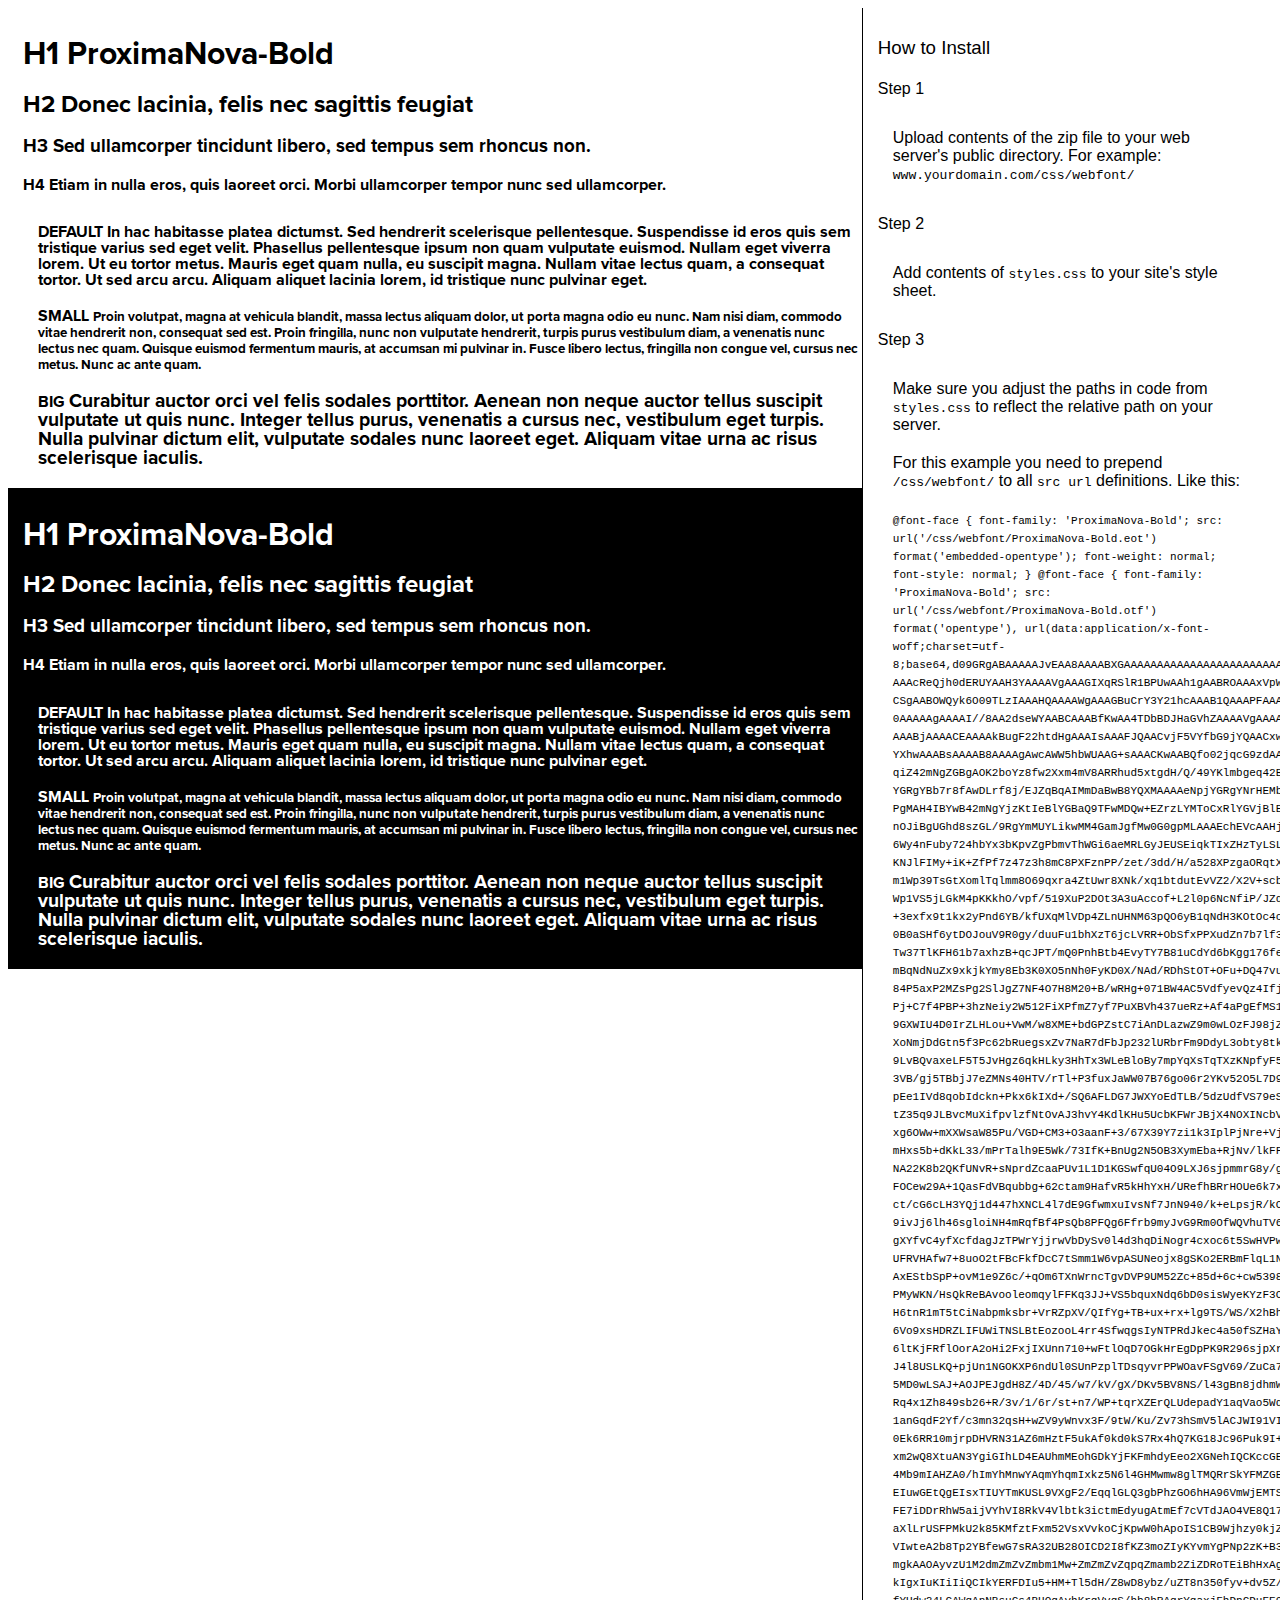
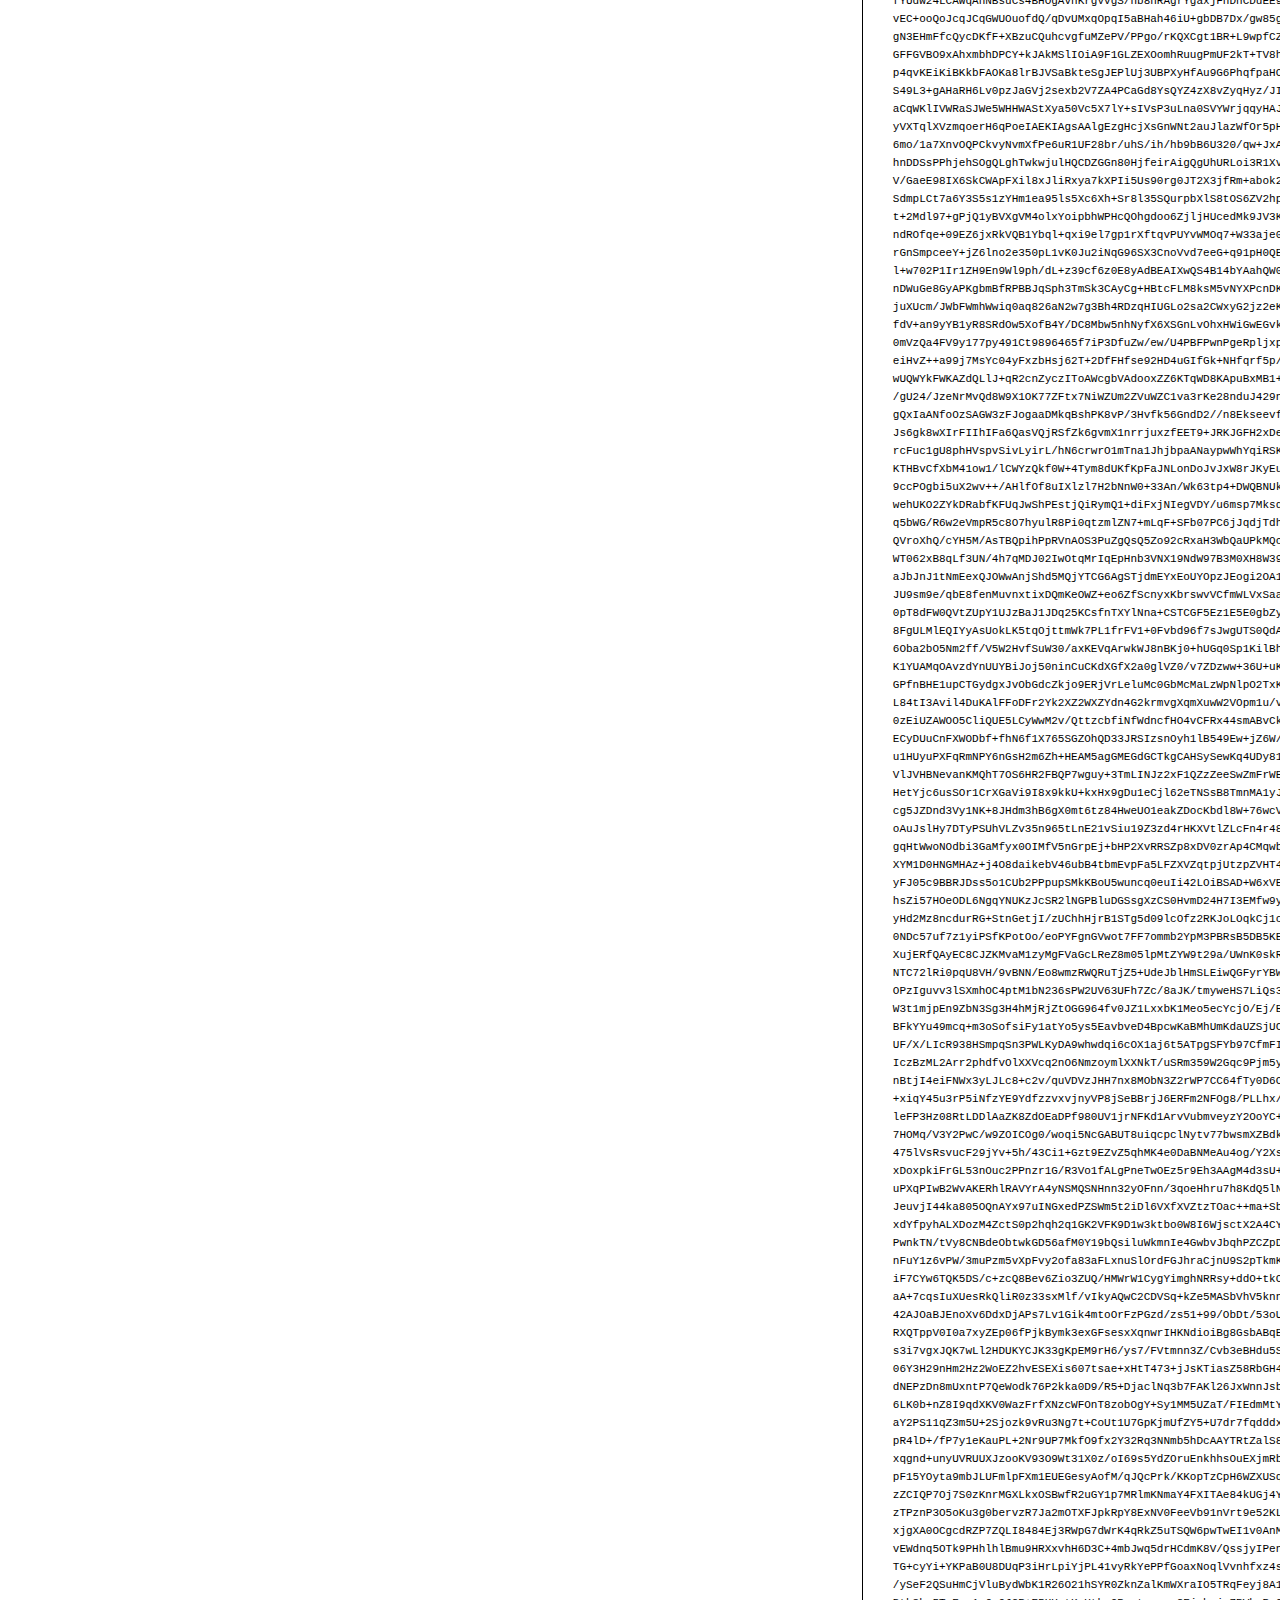
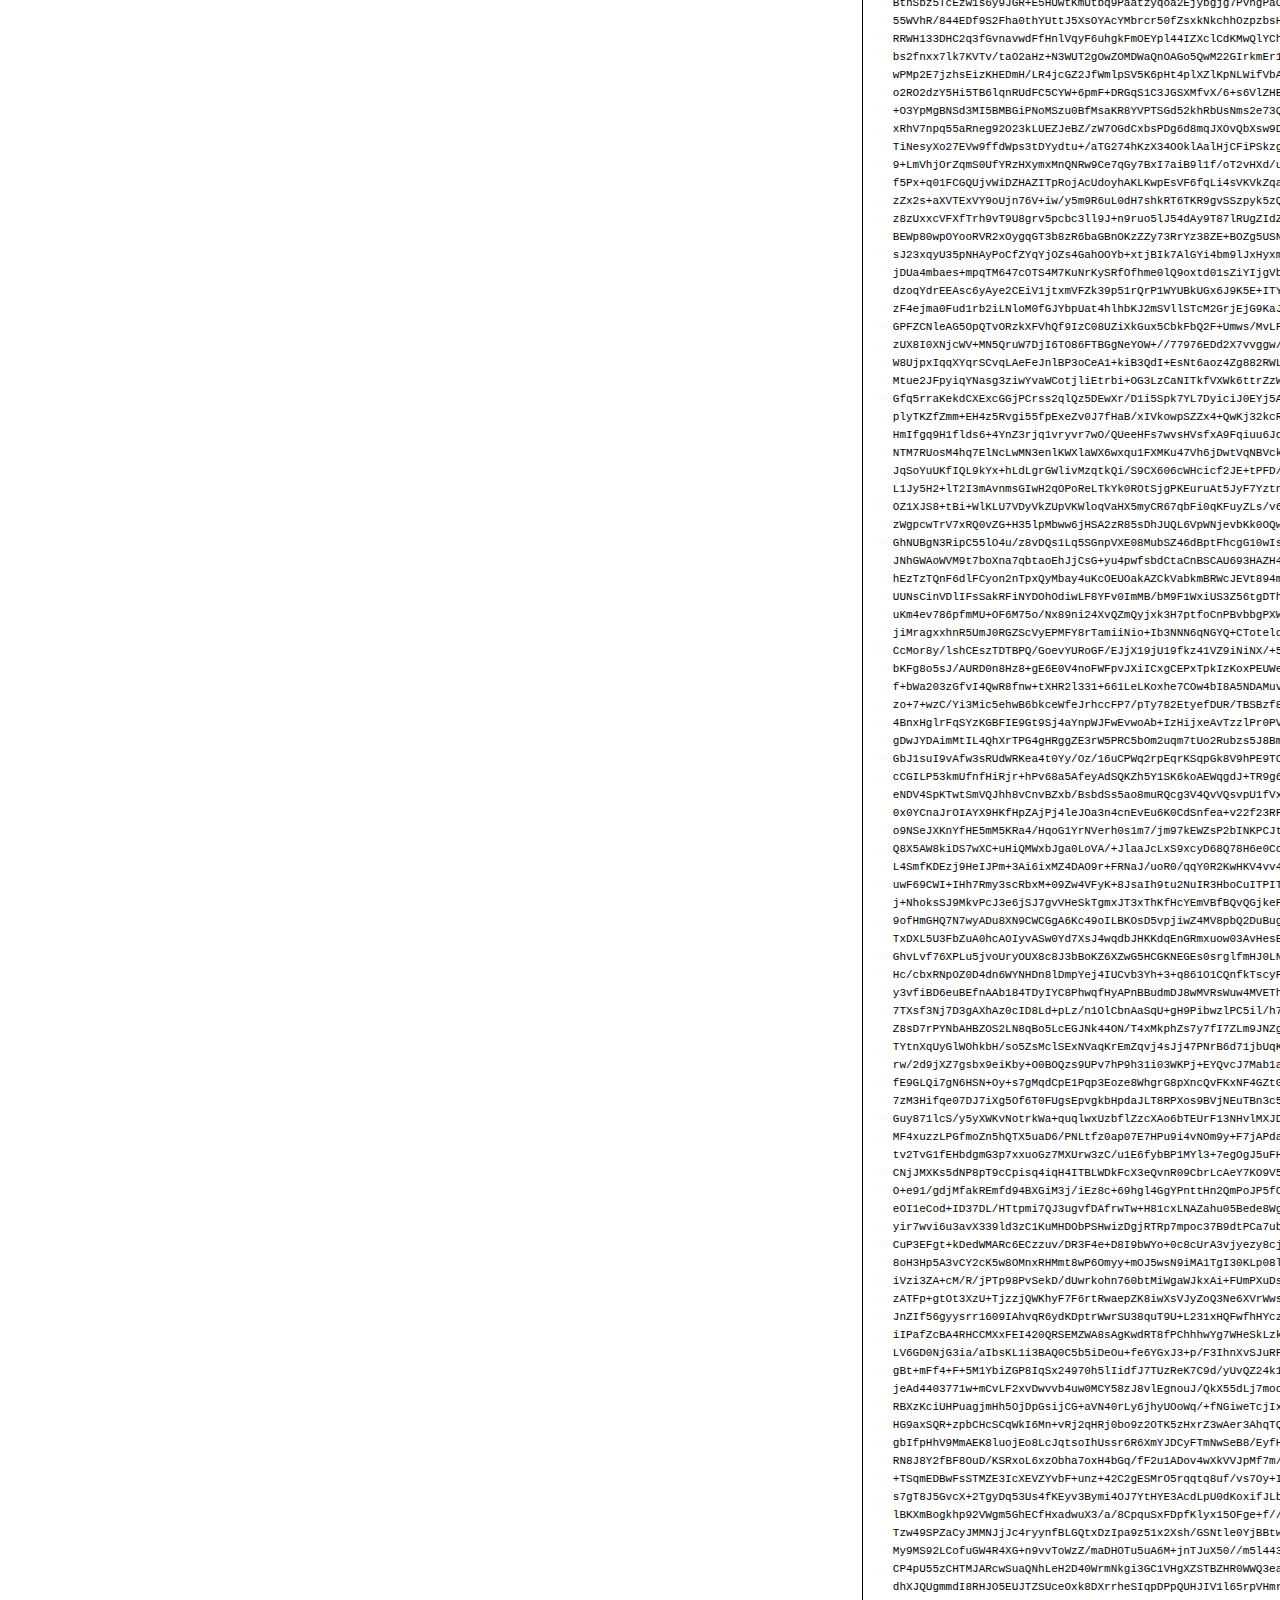
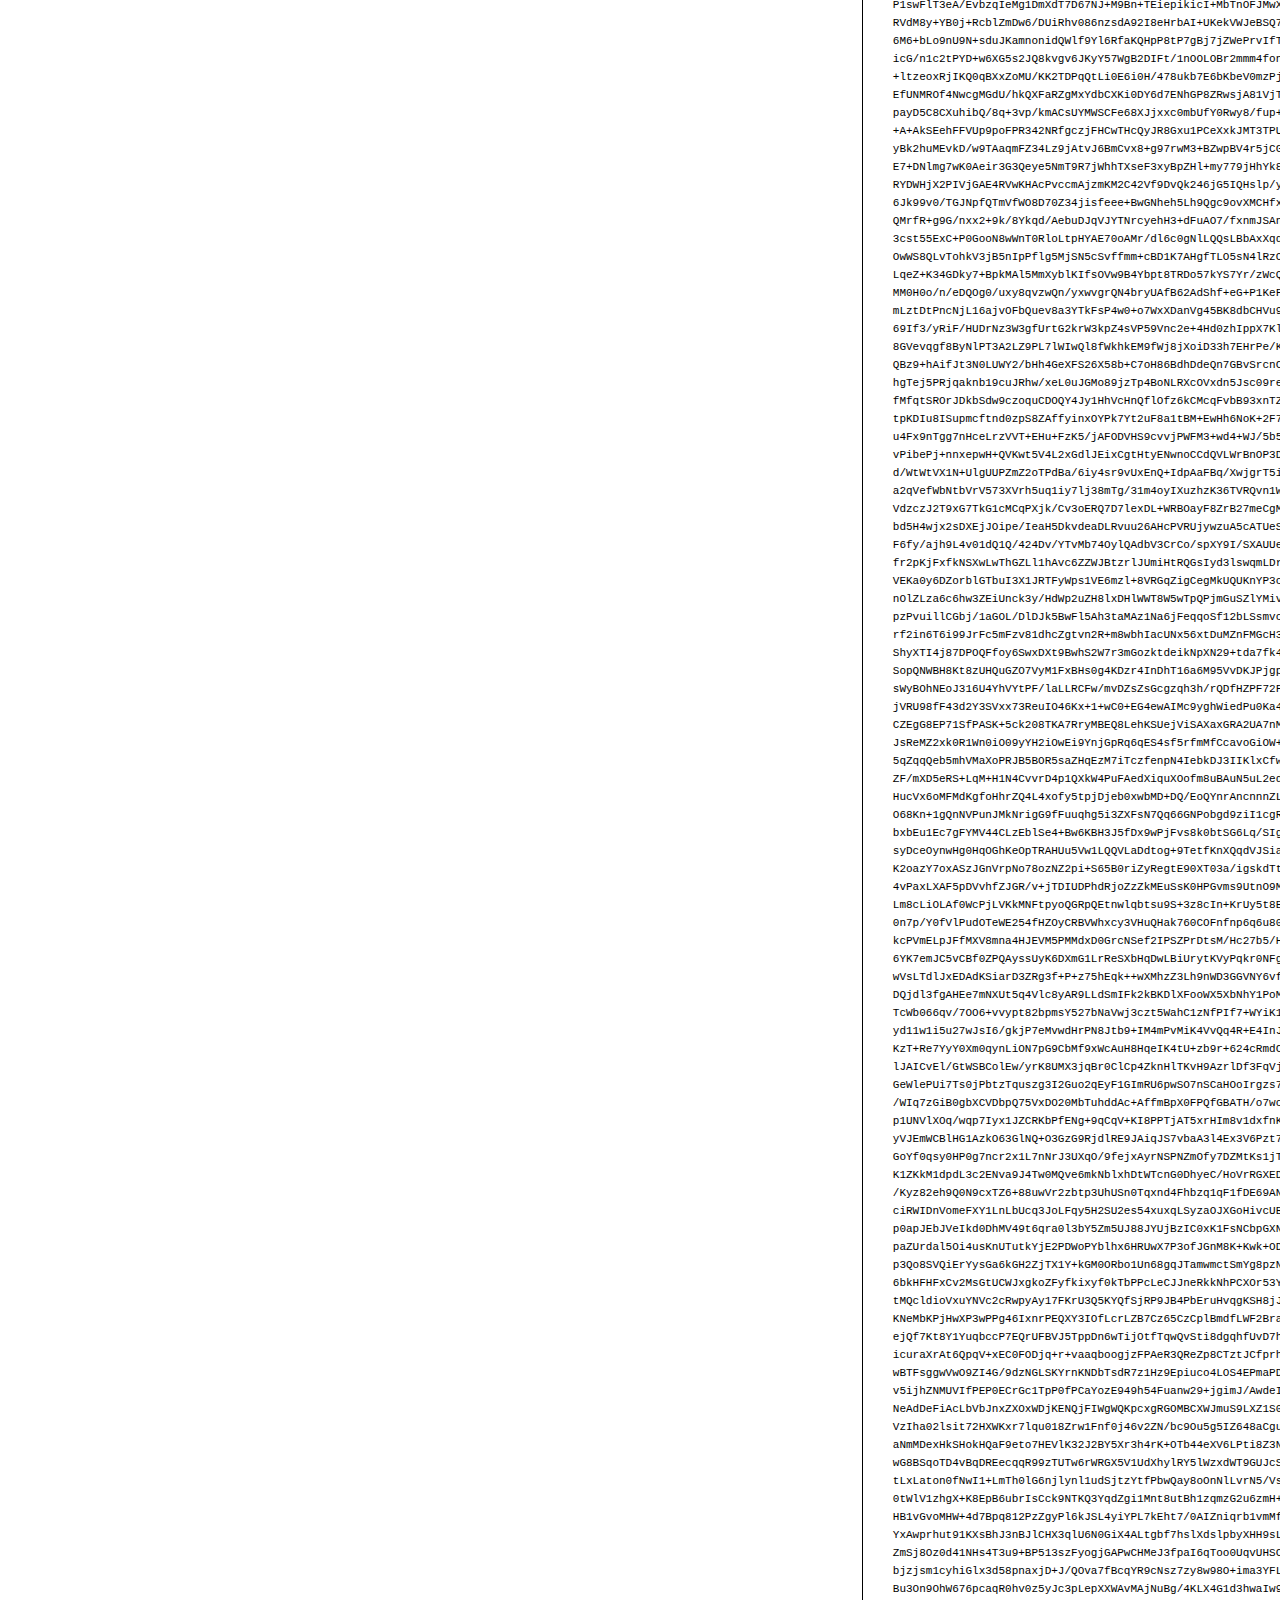
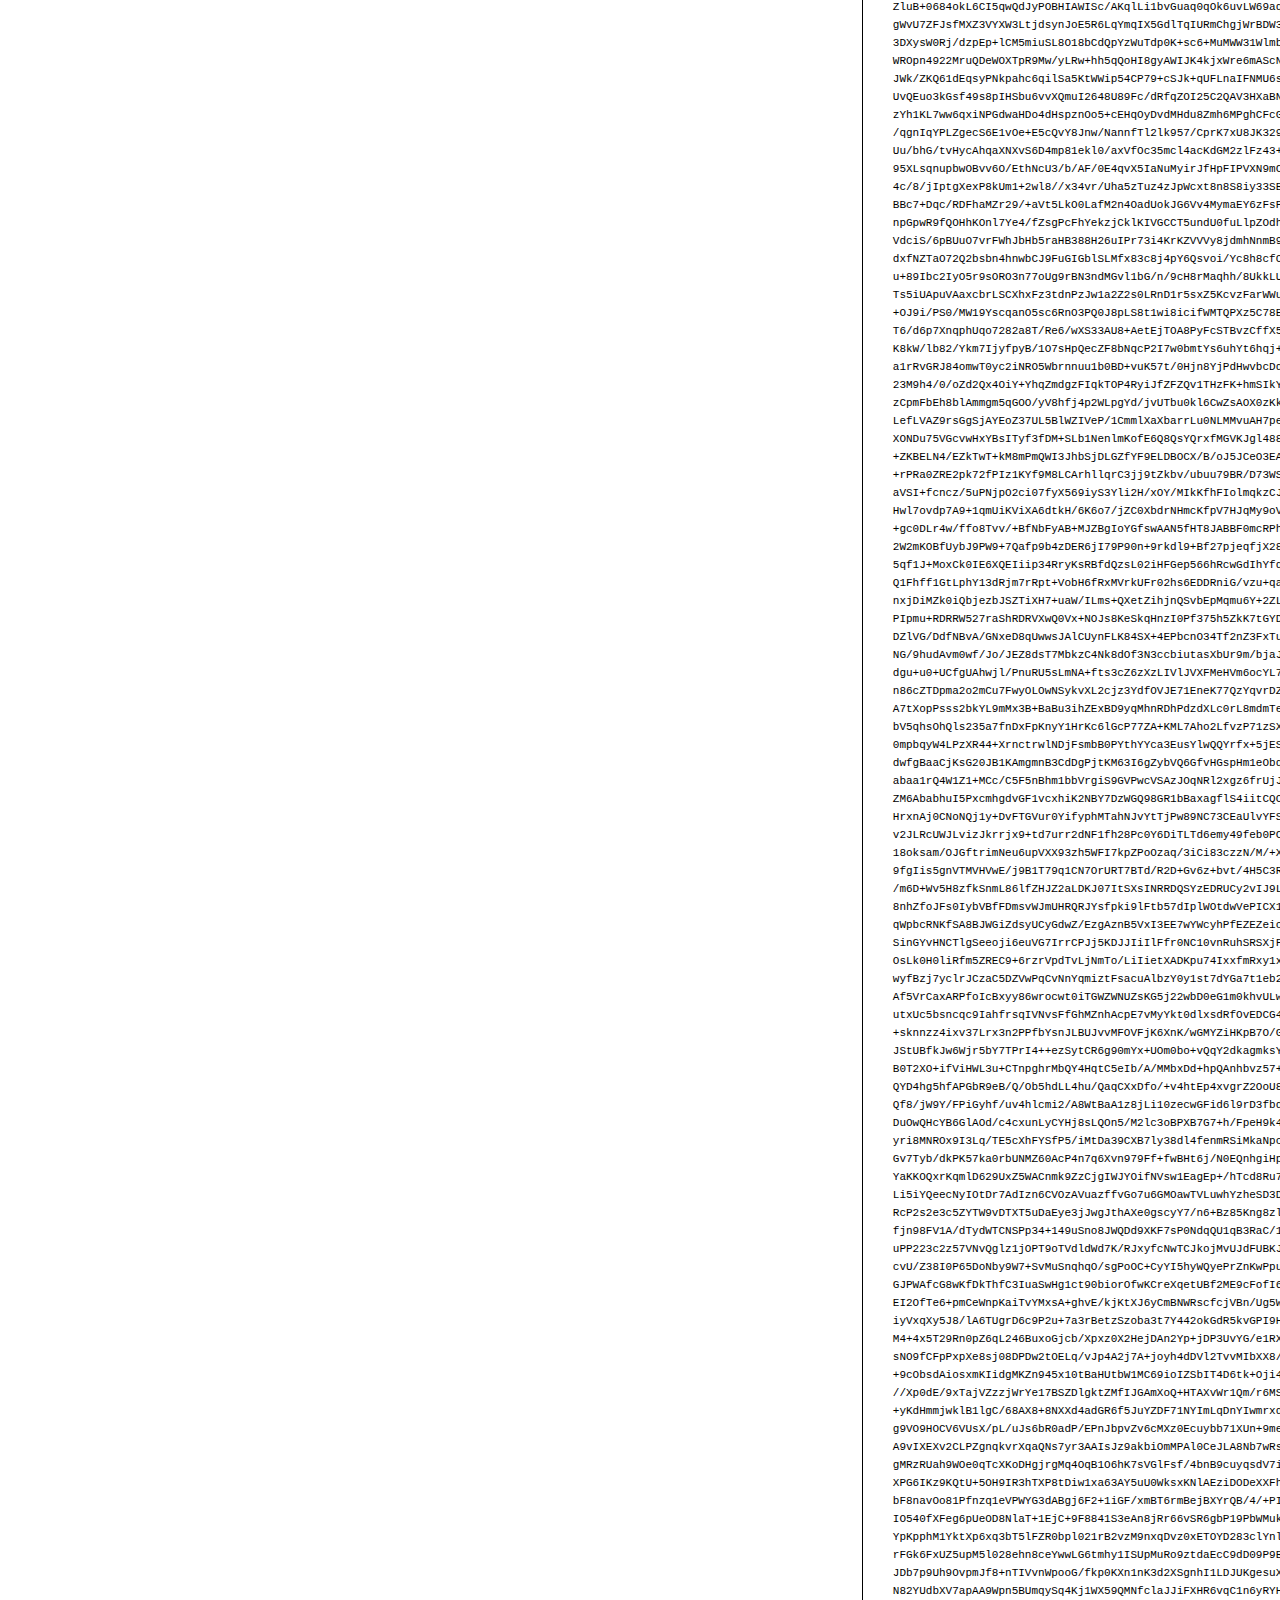
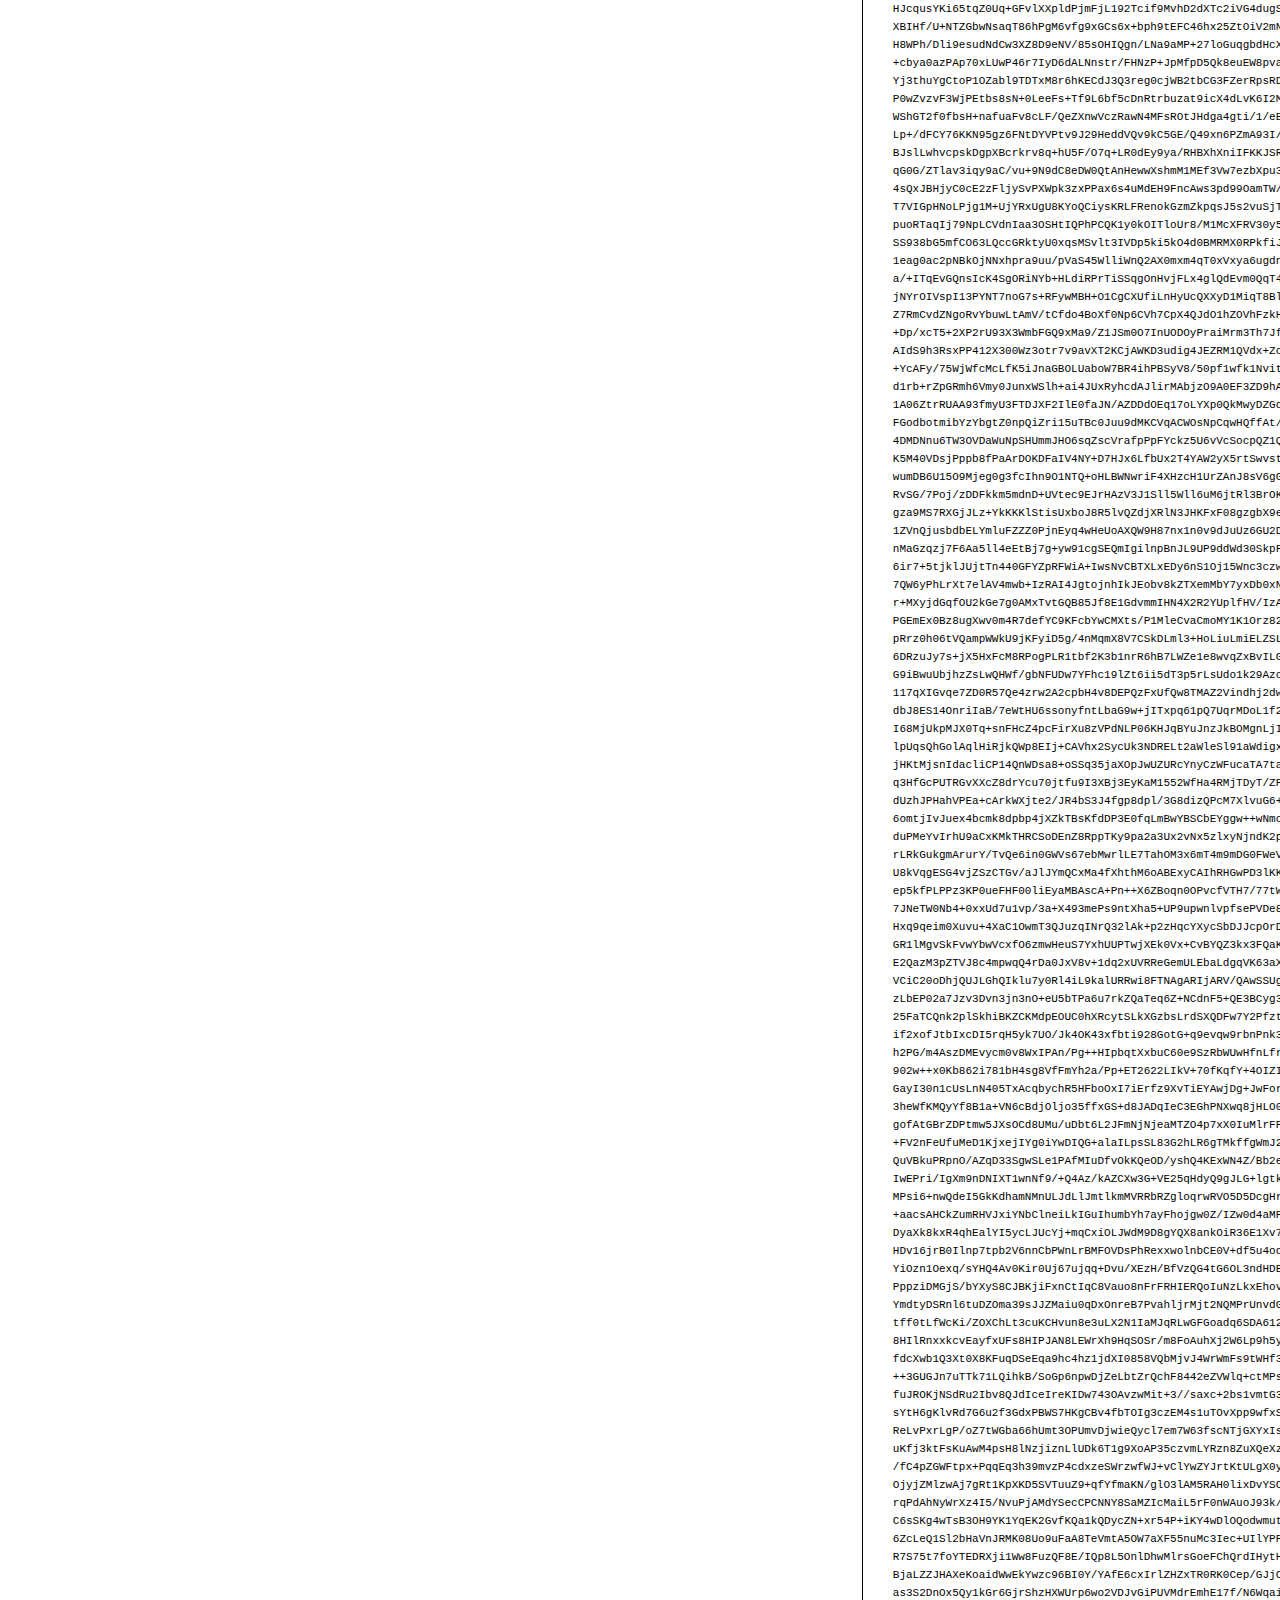
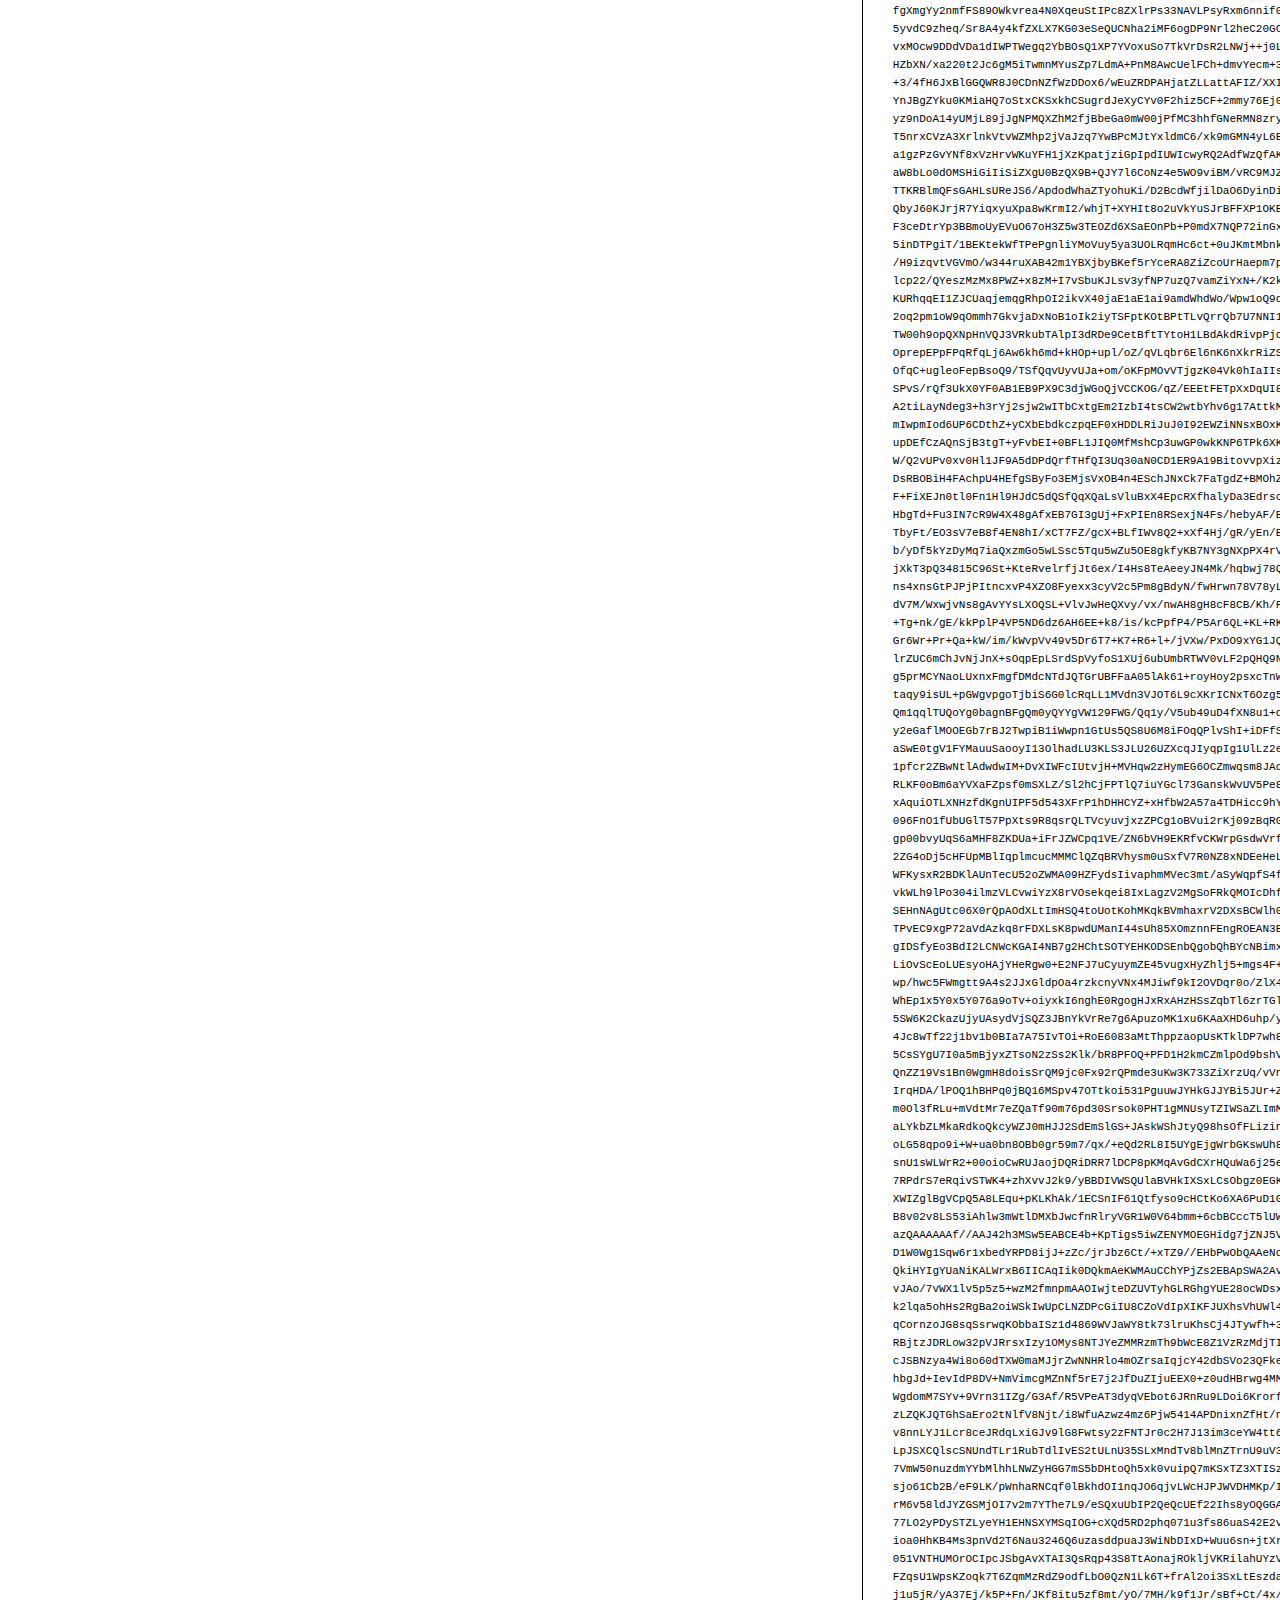
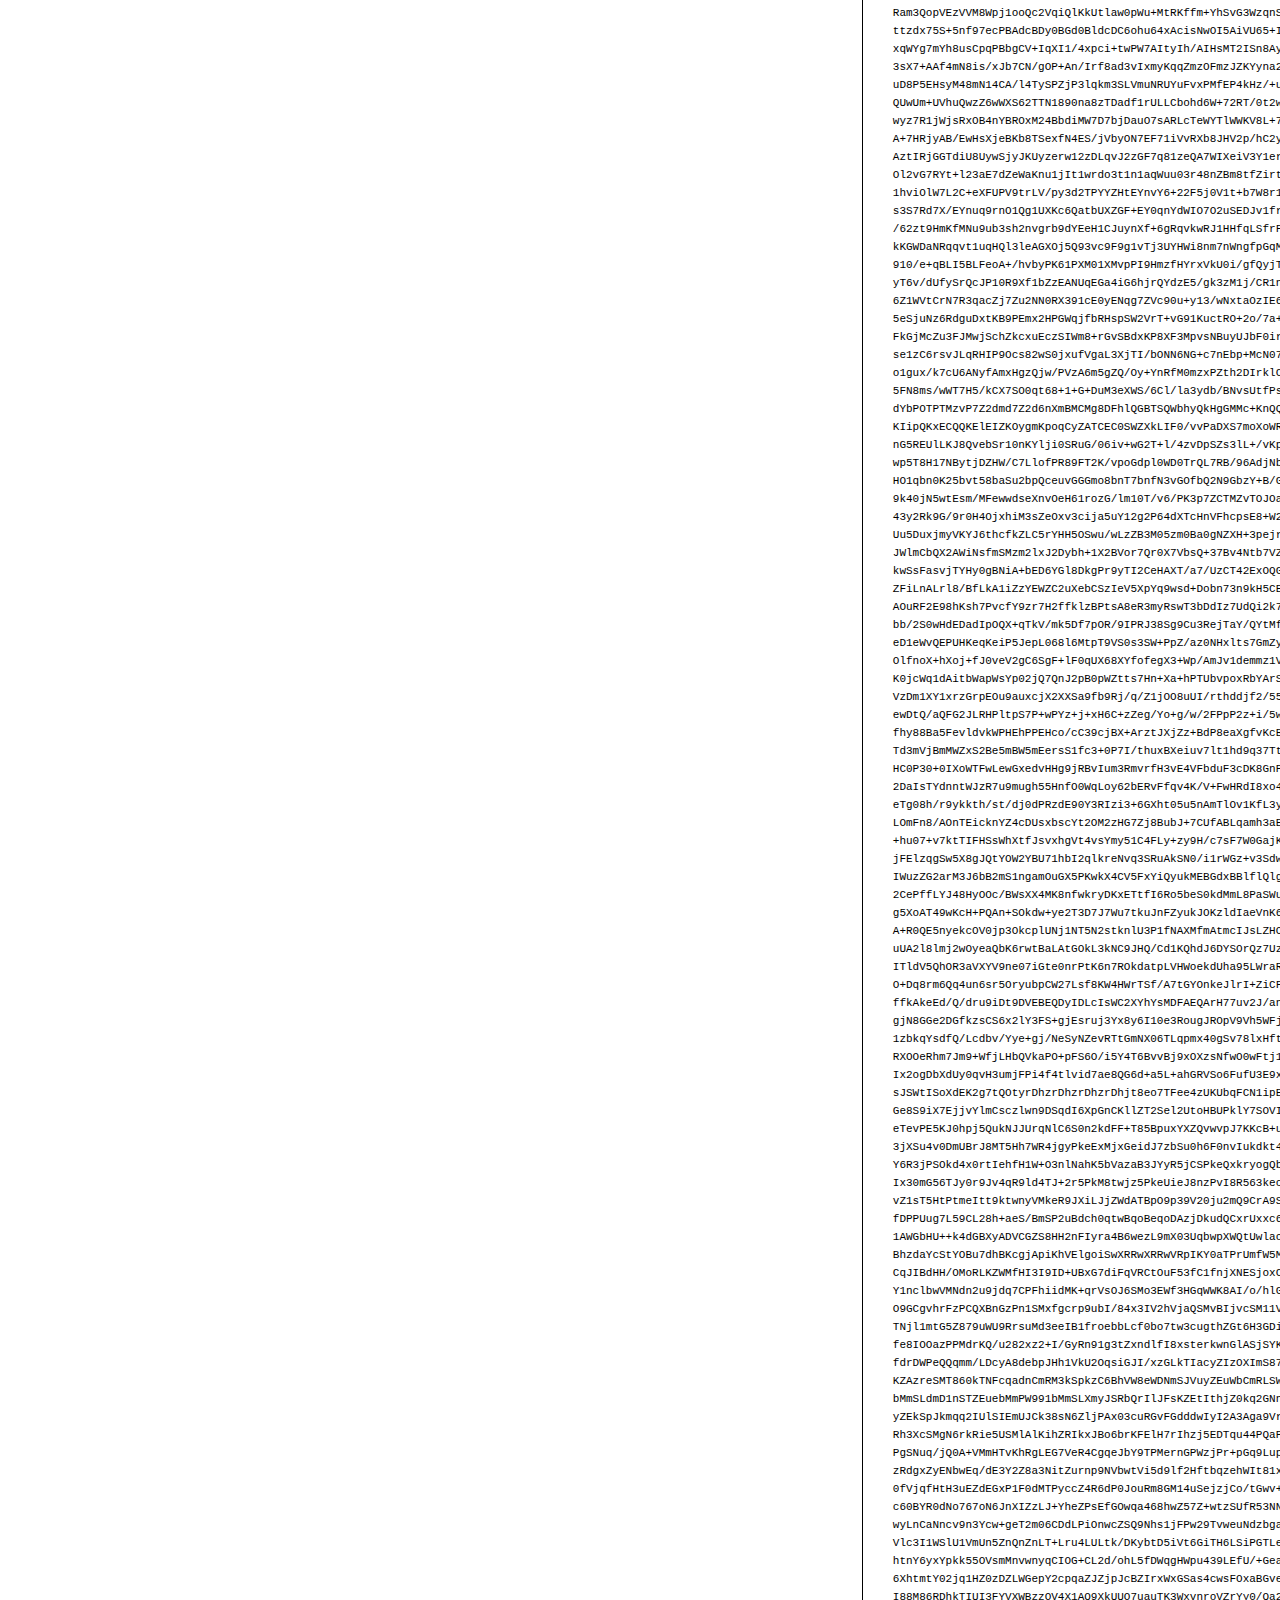
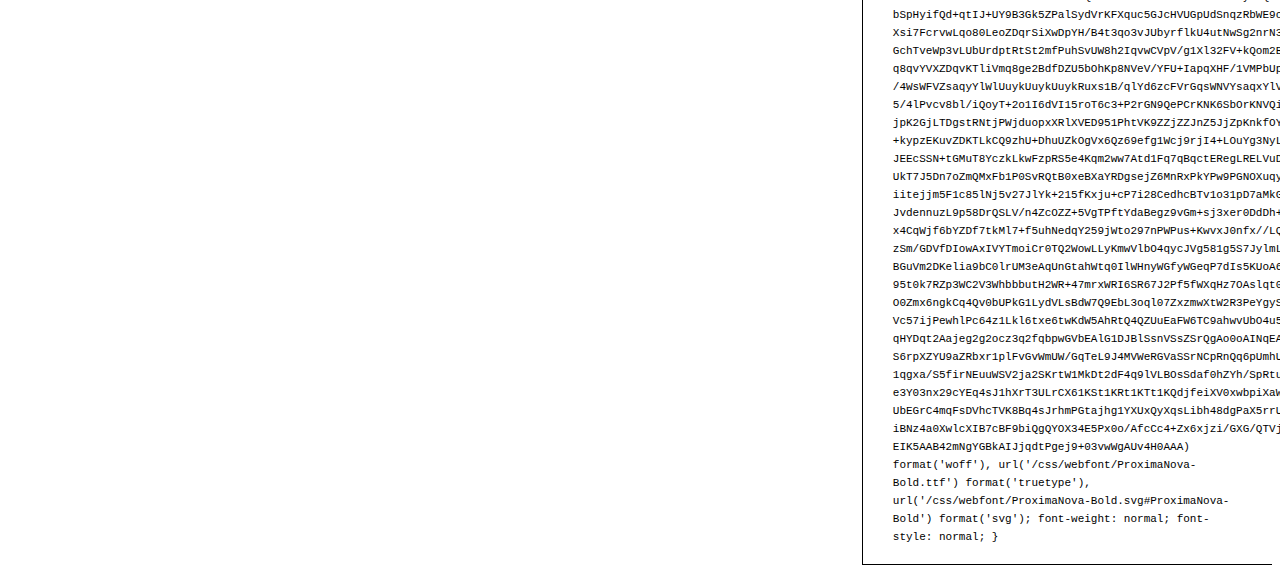
<file: fonts/ProximaNova-Bold/preview.html>
<!DOCTYPE html>
<html>
<head>
<title>
ProximaNova-Bold
 - Web font preview
</title>
<style type='text/css'>

@font-face {
  font-family: 'ProximaNova-Bold';
  src: url('ProximaNova-Bold.eot') format('embedded-opentype');
  font-weight: normal;
  font-style: normal;
}

@font-face {
  font-family: 'ProximaNova-Bold';
  src:  url('ProximaNova-Bold.otf')  format('opentype'),
	     url([data-uri]) format('woff'), url('ProximaNova-Bold.ttf')  format('truetype'), url('ProximaNova-Bold.svg#ProximaNova-Bold') format('svg');
  font-weight: normal;
  font-style: normal;
}



body { font-family: 'ProximaNova-Bold' !important; }
h1, h2, h3, h4 { font-weight: normal; }
.reg { color:black; background:white; }
.inverse { color:white; background:black; }
div { padding: 10px 15px; }
.right { background:white; width:30%; float: right; font-family: sans-serif; border: 1px solid black; border-width: 0 0 1px 1px;}
</style>
</head>
<body>
<div class='right'>
<h3>How to Install</h3>
<h4>Step 1</h4>
<div>
Upload contents of the zip file to your web server's public directory. For example:
<code>www.yourdomain.com/css/webfont/</code>
</div>
<h4>Step 2</h4>
<div>
Add contents of
<code>styles.css</code>
to your site's style sheet.
</div>
<h4>Step 3</h4>
<div>
Make sure you adjust the paths in code from
<code>styles.css</code>
to reflect the relative path on your server.
</div>
<div>
For this example you need to prepend
<code>/css/webfont/</code>
to all
<code>src url</code>
definitions. Like this:
</div>
<div>
<code style='font-size:11px;'>@font-face {
  font-family: 'ProximaNova-Bold';
  src: url('/css/webfont/ProximaNova-Bold.eot') format('embedded-opentype');
  font-weight: normal;
  font-style: normal;
}

@font-face {
  font-family: 'ProximaNova-Bold';
  src:  url('/css/webfont/ProximaNova-Bold.otf')  format('opentype'),
	     url([data-uri]) format('woff'), url('/css/webfont/ProximaNova-Bold.ttf')  format('truetype'), url('/css/webfont/ProximaNova-Bold.svg#ProximaNova-Bold') format('svg');
  font-weight: normal;
  font-style: normal;
}</code>
</div>
</div>
<div class='reg'>
<h1>
H1
ProximaNova-Bold
</h1>
<h2>
H2
Donec lacinia, felis nec sagittis feugiat
</h2>
<h3>
H3
Sed ullamcorper tincidunt libero, sed tempus sem rhoncus non.
</h3>
<h4>
H4
Etiam in nulla eros, quis laoreet orci. Morbi ullamcorper tempor nunc sed ullamcorper.
</h4>
<div>
DEFAULT
In hac habitasse platea dictumst. Sed hendrerit scelerisque pellentesque. Suspendisse id eros quis sem tristique varius sed eget velit. Phasellus pellentesque ipsum non quam vulputate euismod. Nullam eget viverra lorem. Ut eu tortor metus. Mauris eget quam nulla, eu suscipit magna. Nullam vitae lectus quam, a consequat tortor. Ut sed arcu arcu. Aliquam aliquet lacinia lorem, id tristique nunc pulvinar eget.
</div>
<div>
SMALL
<small>
Proin volutpat, magna at vehicula blandit, massa lectus aliquam dolor, ut porta magna odio eu nunc. Nam nisi diam, commodo vitae hendrerit non, consequat sed est. Proin fringilla, nunc non vulputate hendrerit, turpis purus vestibulum diam, a venenatis nunc lectus nec quam. Quisque euismod fermentum mauris, at accumsan mi pulvinar in. Fusce libero lectus, fringilla non congue vel, cursus nec metus. Nunc ac ante quam.
</small>
</div>
<div>
BIG
<big>
Curabitur auctor orci vel felis sodales porttitor. Aenean non neque auctor tellus suscipit vulputate ut quis nunc. Integer tellus purus, venenatis a cursus nec, vestibulum eget turpis. Nulla pulvinar dictum elit, vulputate sodales nunc laoreet eget. Aliquam vitae urna ac risus scelerisque iaculis.
</big>
</div>

</div>
<div class='inverse'>
<h1>
H1
ProximaNova-Bold
</h1>
<h2>
H2
Donec lacinia, felis nec sagittis feugiat
</h2>
<h3>
H3
Sed ullamcorper tincidunt libero, sed tempus sem rhoncus non.
</h3>
<h4>
H4
Etiam in nulla eros, quis laoreet orci. Morbi ullamcorper tempor nunc sed ullamcorper.
</h4>
<div>
DEFAULT
In hac habitasse platea dictumst. Sed hendrerit scelerisque pellentesque. Suspendisse id eros quis sem tristique varius sed eget velit. Phasellus pellentesque ipsum non quam vulputate euismod. Nullam eget viverra lorem. Ut eu tortor metus. Mauris eget quam nulla, eu suscipit magna. Nullam vitae lectus quam, a consequat tortor. Ut sed arcu arcu. Aliquam aliquet lacinia lorem, id tristique nunc pulvinar eget.
</div>
<div>
SMALL
<small>
Proin volutpat, magna at vehicula blandit, massa lectus aliquam dolor, ut porta magna odio eu nunc. Nam nisi diam, commodo vitae hendrerit non, consequat sed est. Proin fringilla, nunc non vulputate hendrerit, turpis purus vestibulum diam, a venenatis nunc lectus nec quam. Quisque euismod fermentum mauris, at accumsan mi pulvinar in. Fusce libero lectus, fringilla non congue vel, cursus nec metus. Nunc ac ante quam.
</small>
</div>
<div>
BIG
<big>
Curabitur auctor orci vel felis sodales porttitor. Aenean non neque auctor tellus suscipit vulputate ut quis nunc. Integer tellus purus, venenatis a cursus nec, vestibulum eget turpis. Nulla pulvinar dictum elit, vulputate sodales nunc laoreet eget. Aliquam vitae urna ac risus scelerisque iaculis.
</big>
</div>

</div>
</body>
</html>
</file>
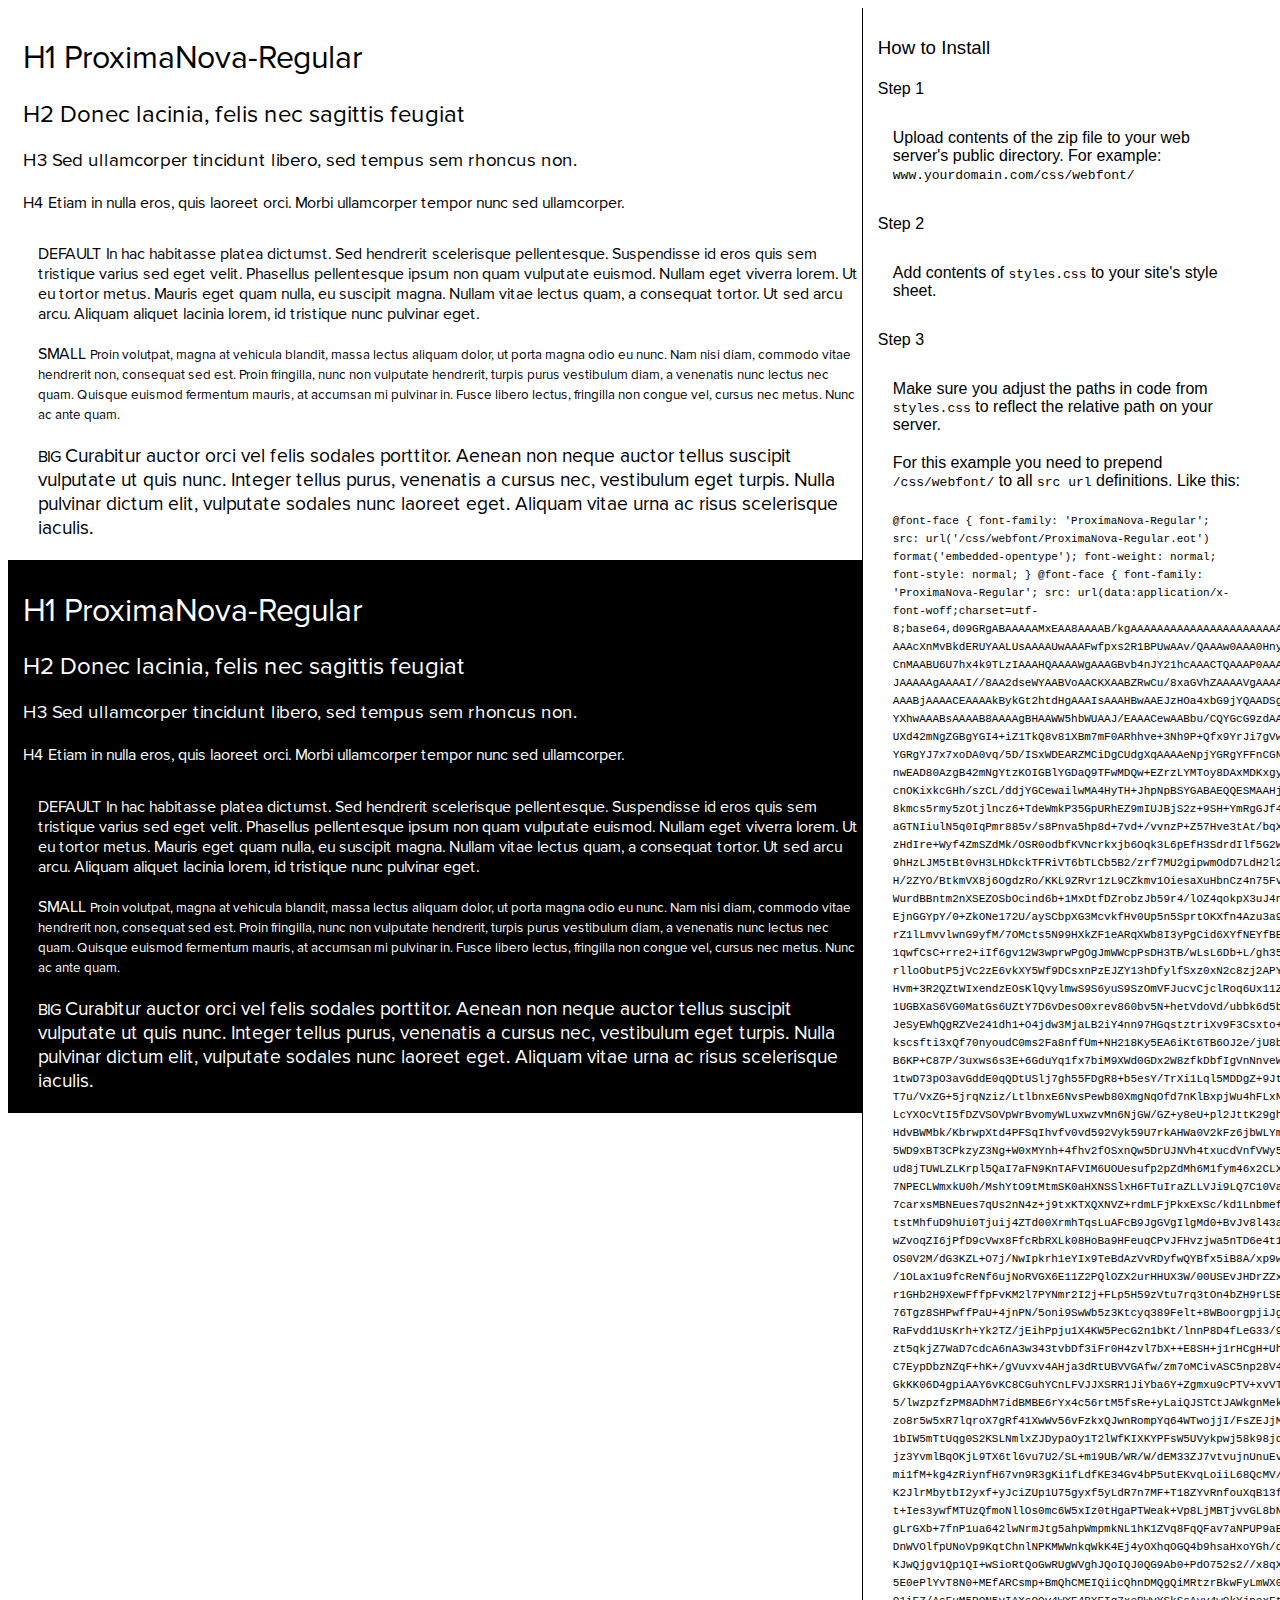
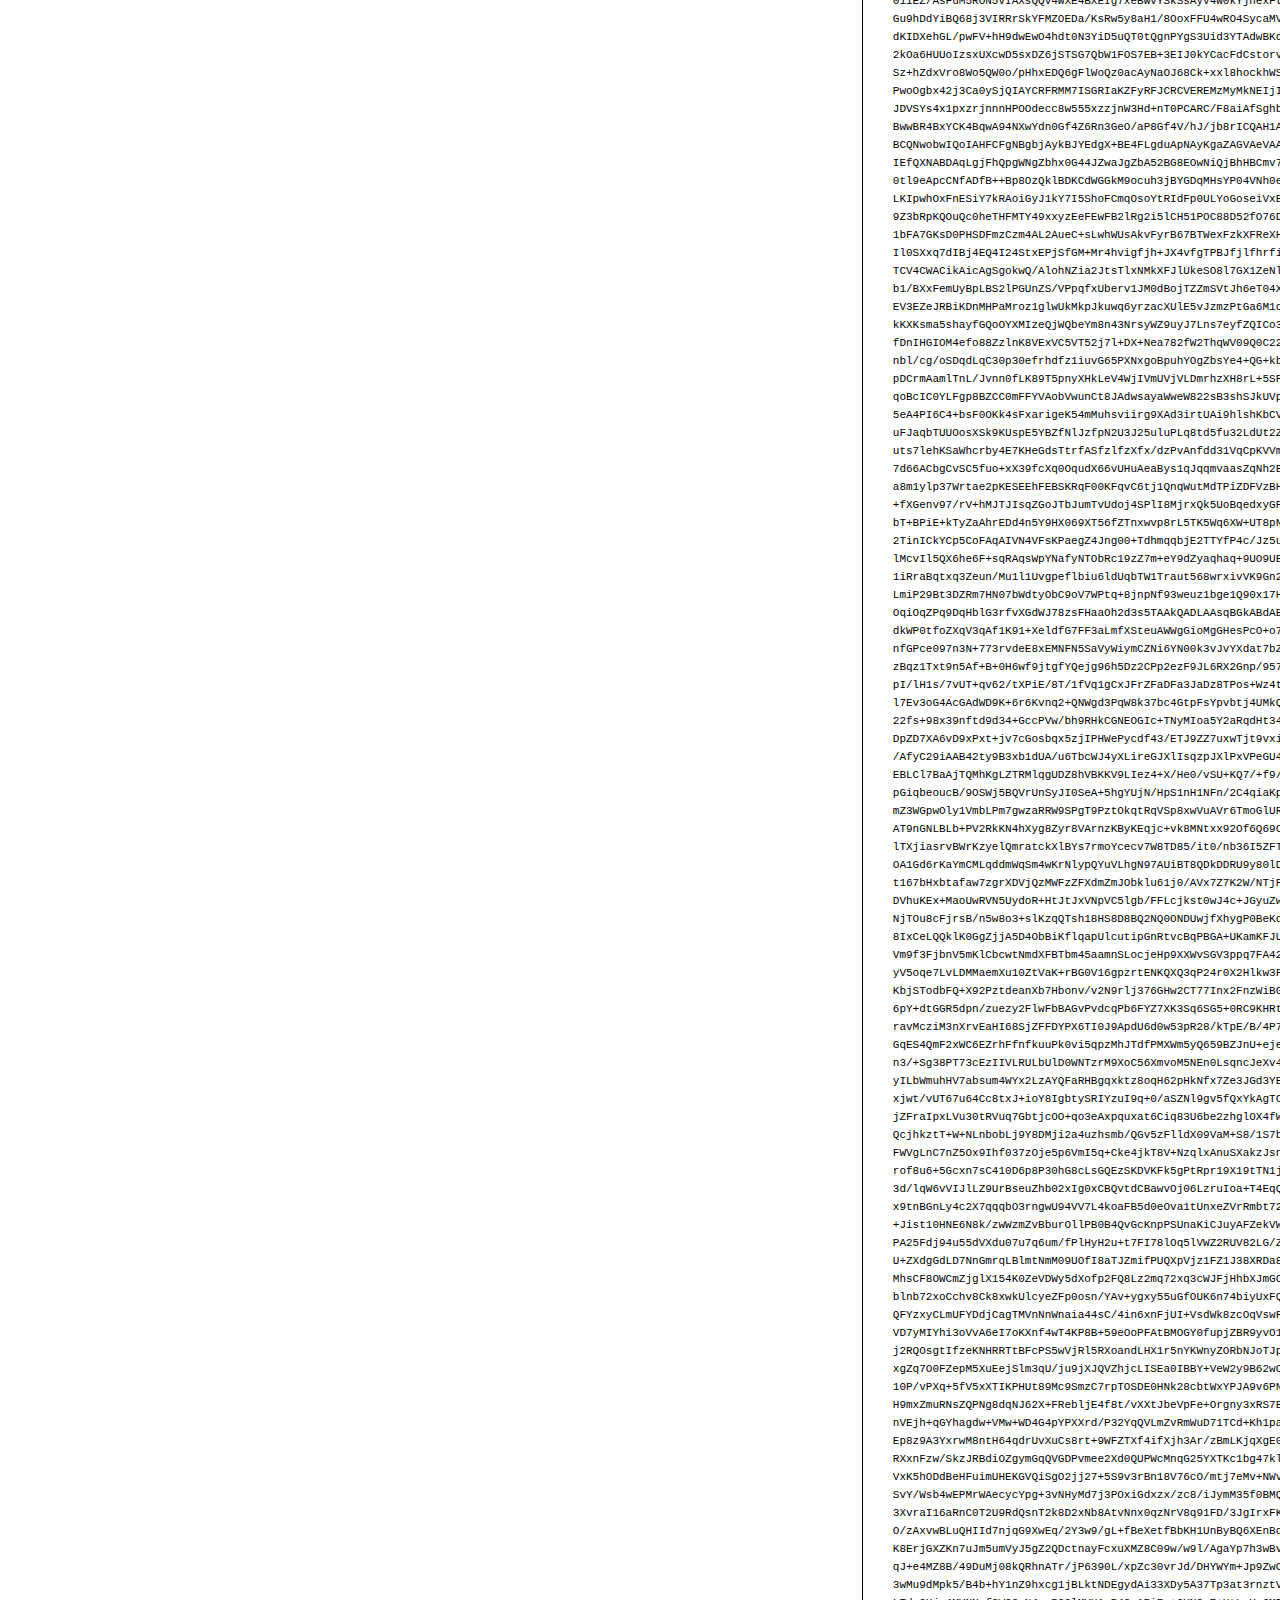
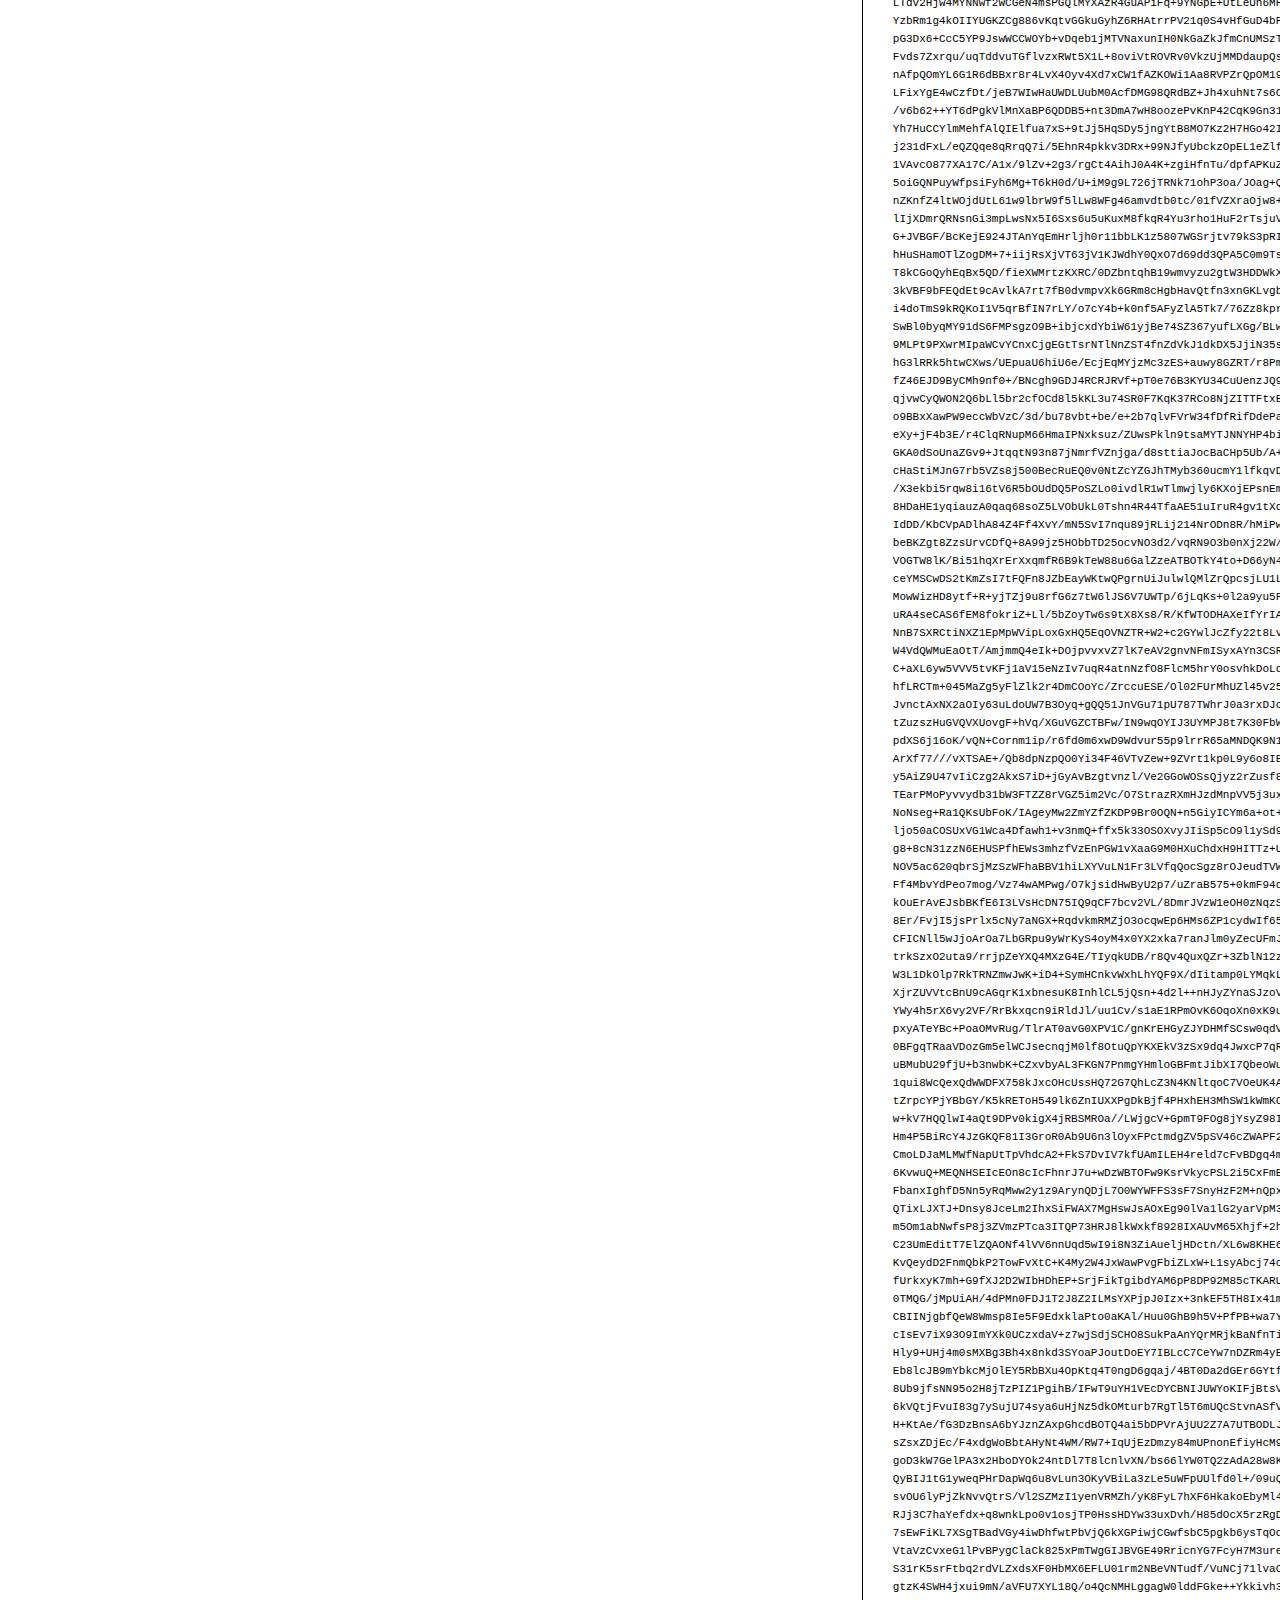
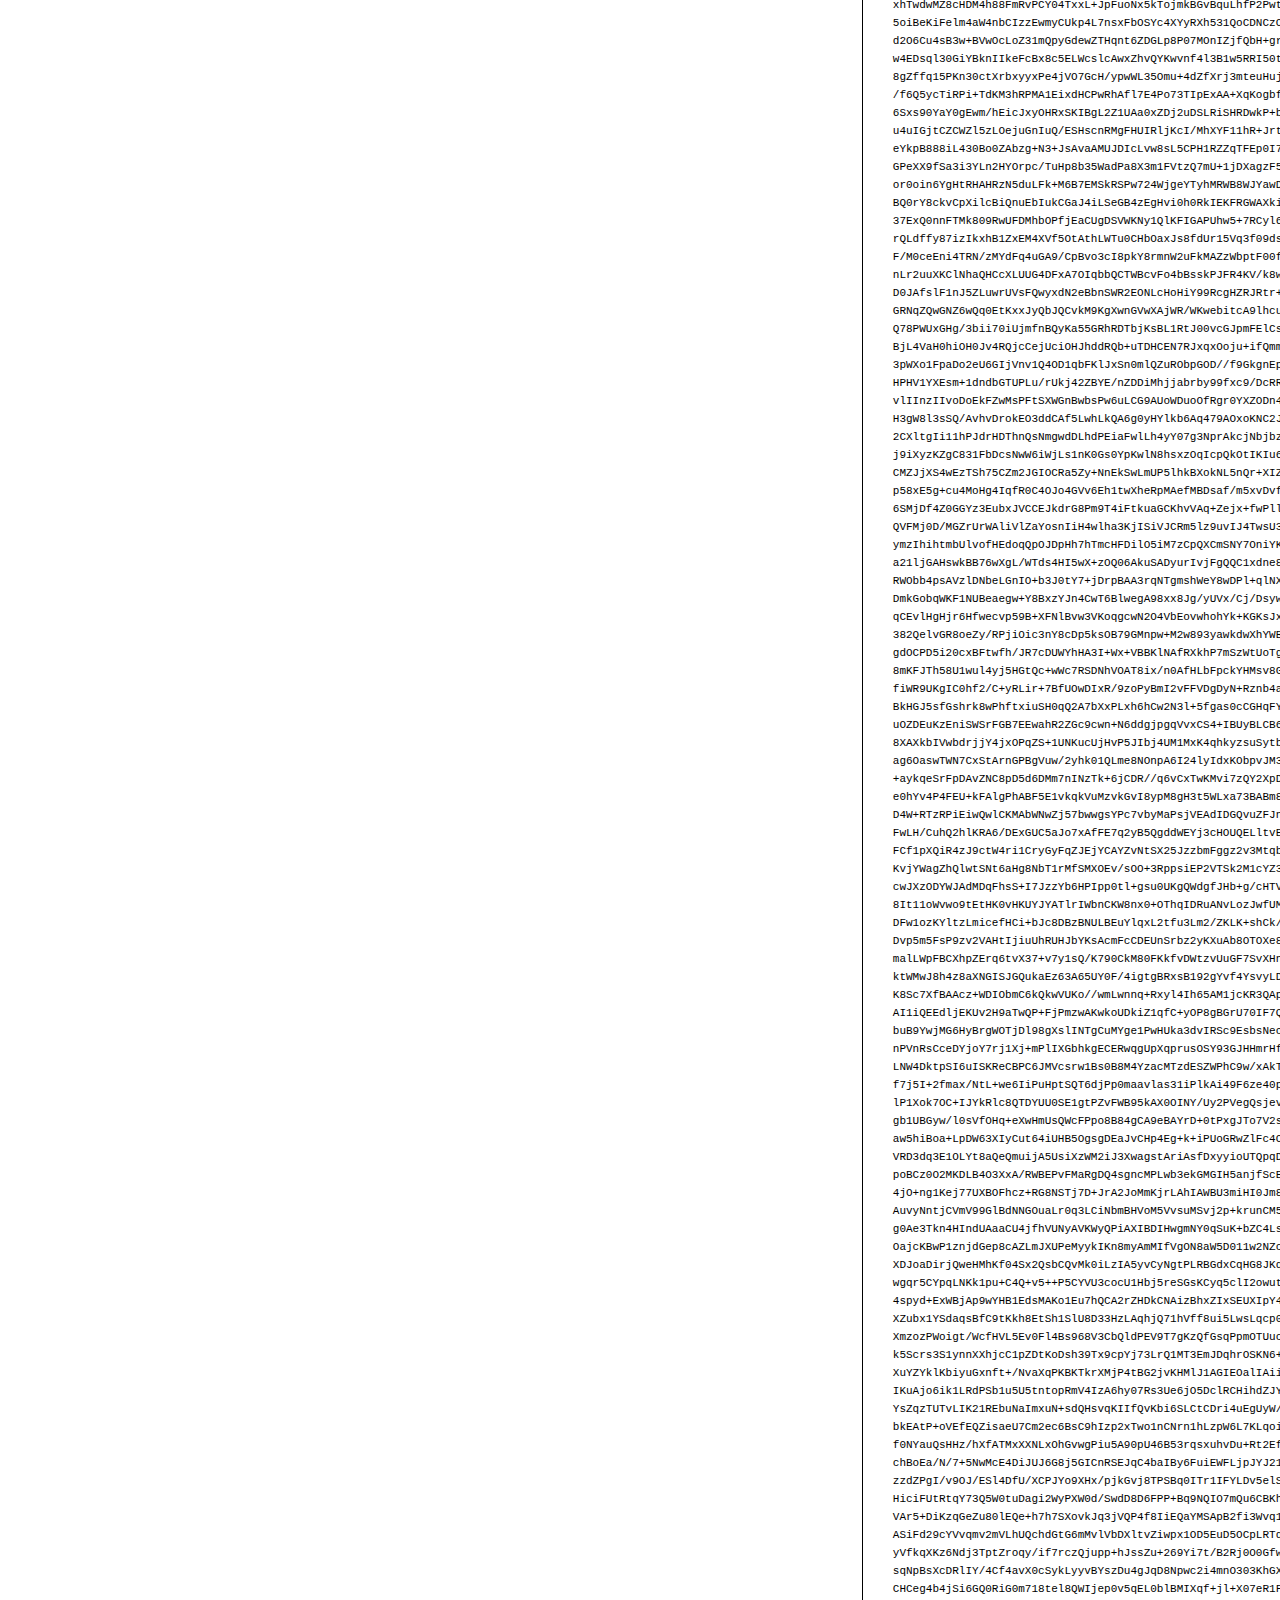
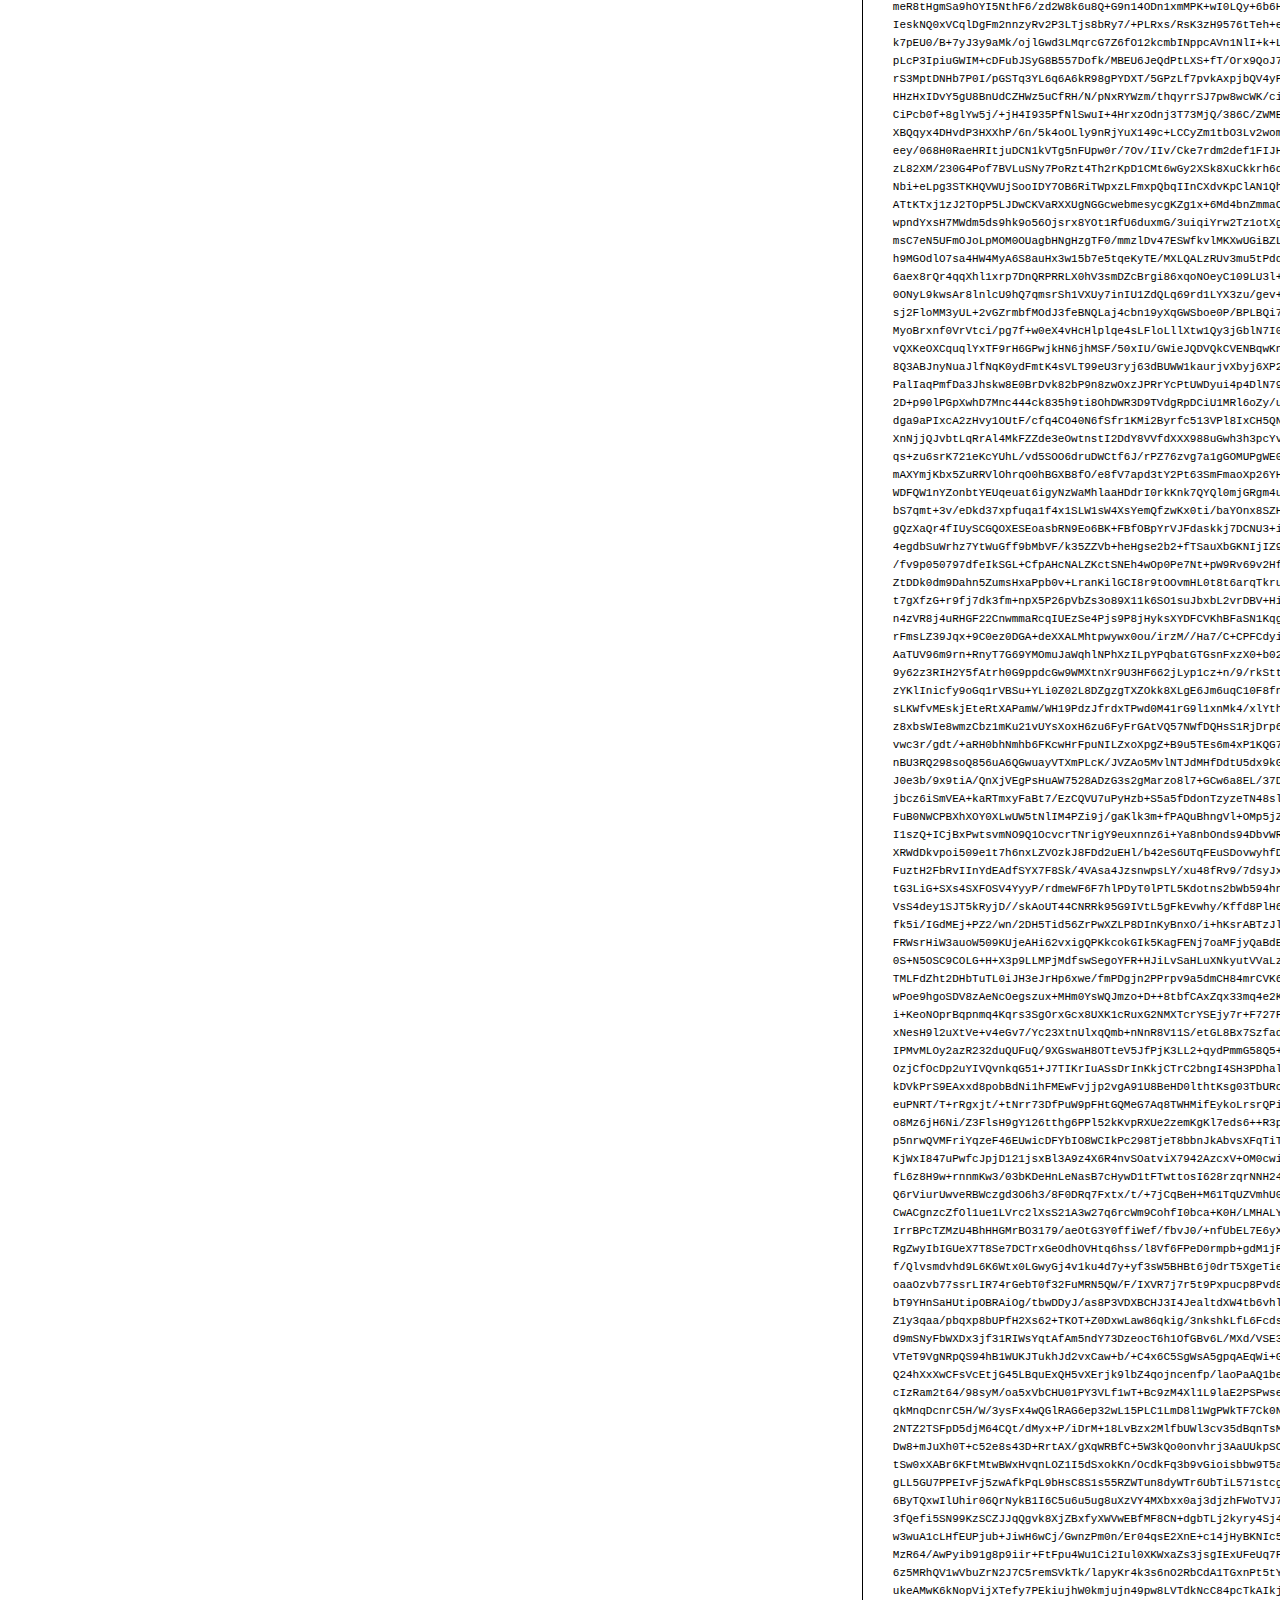
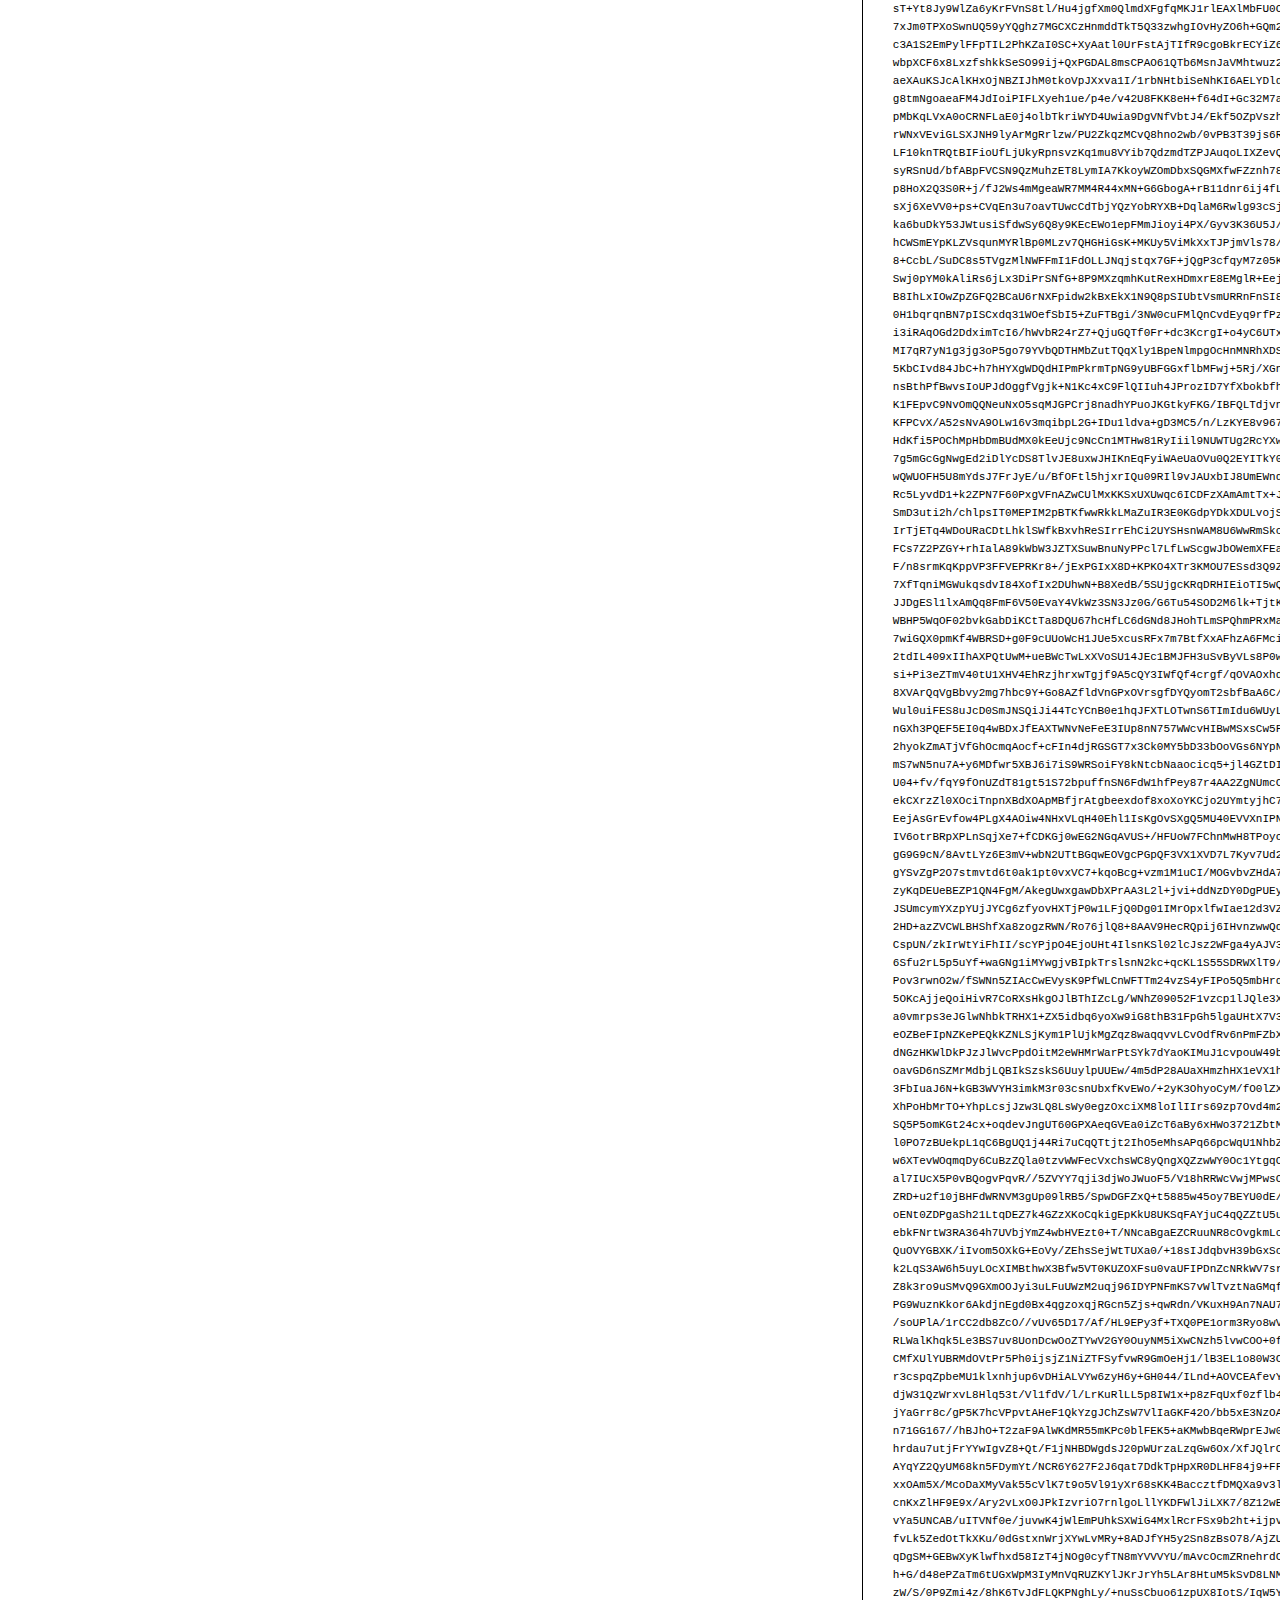
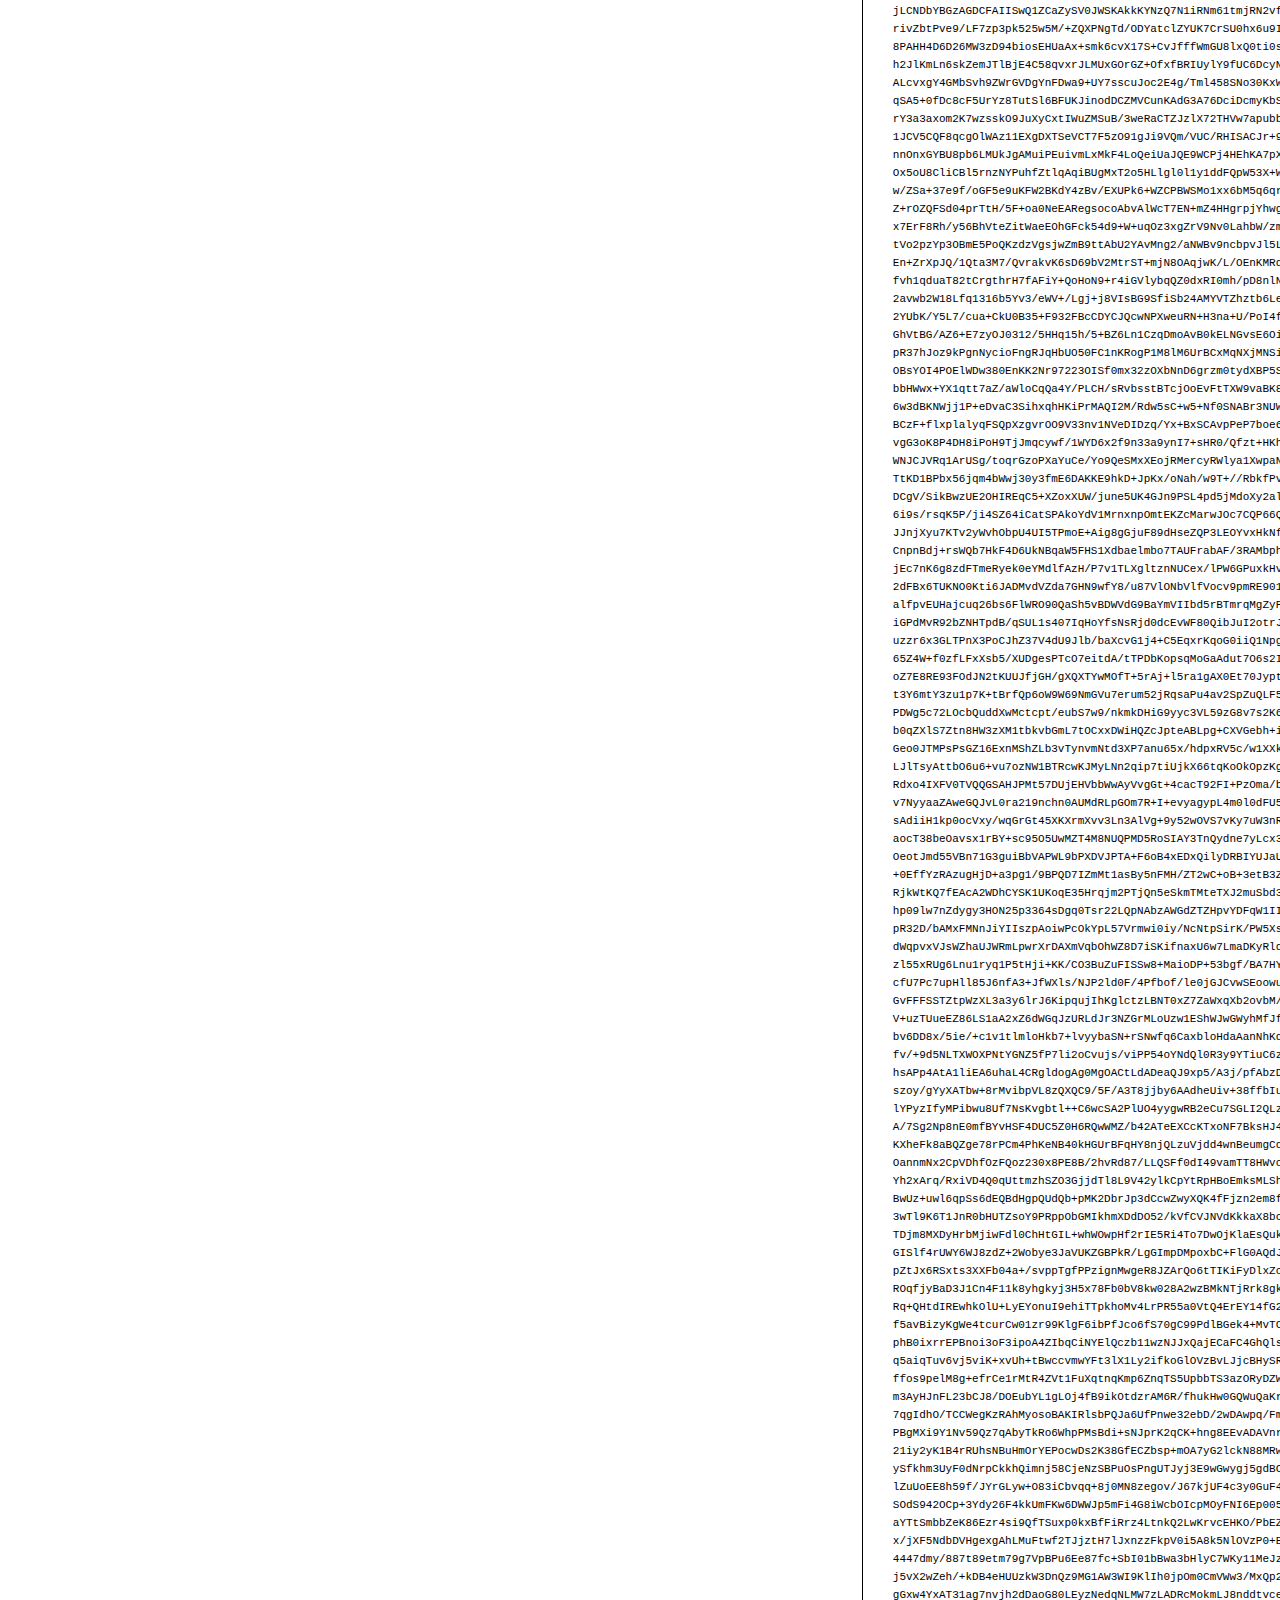
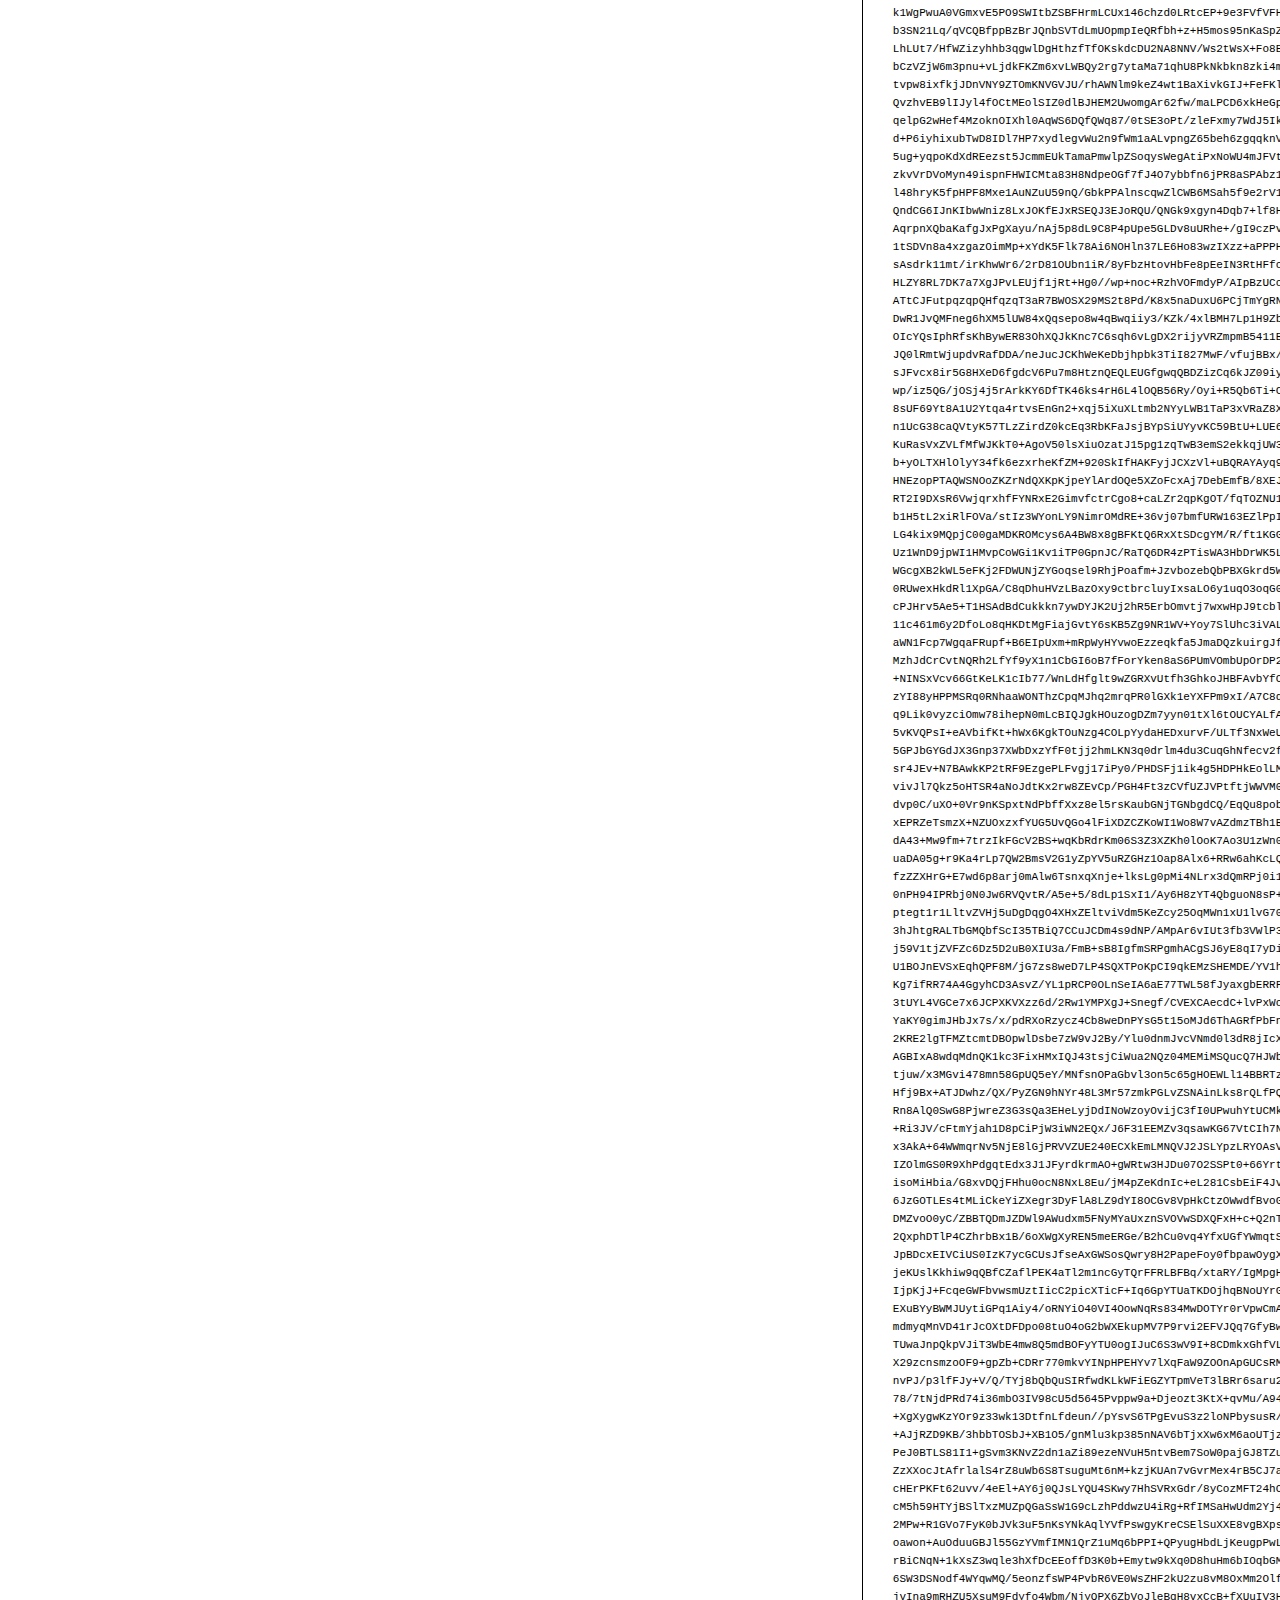
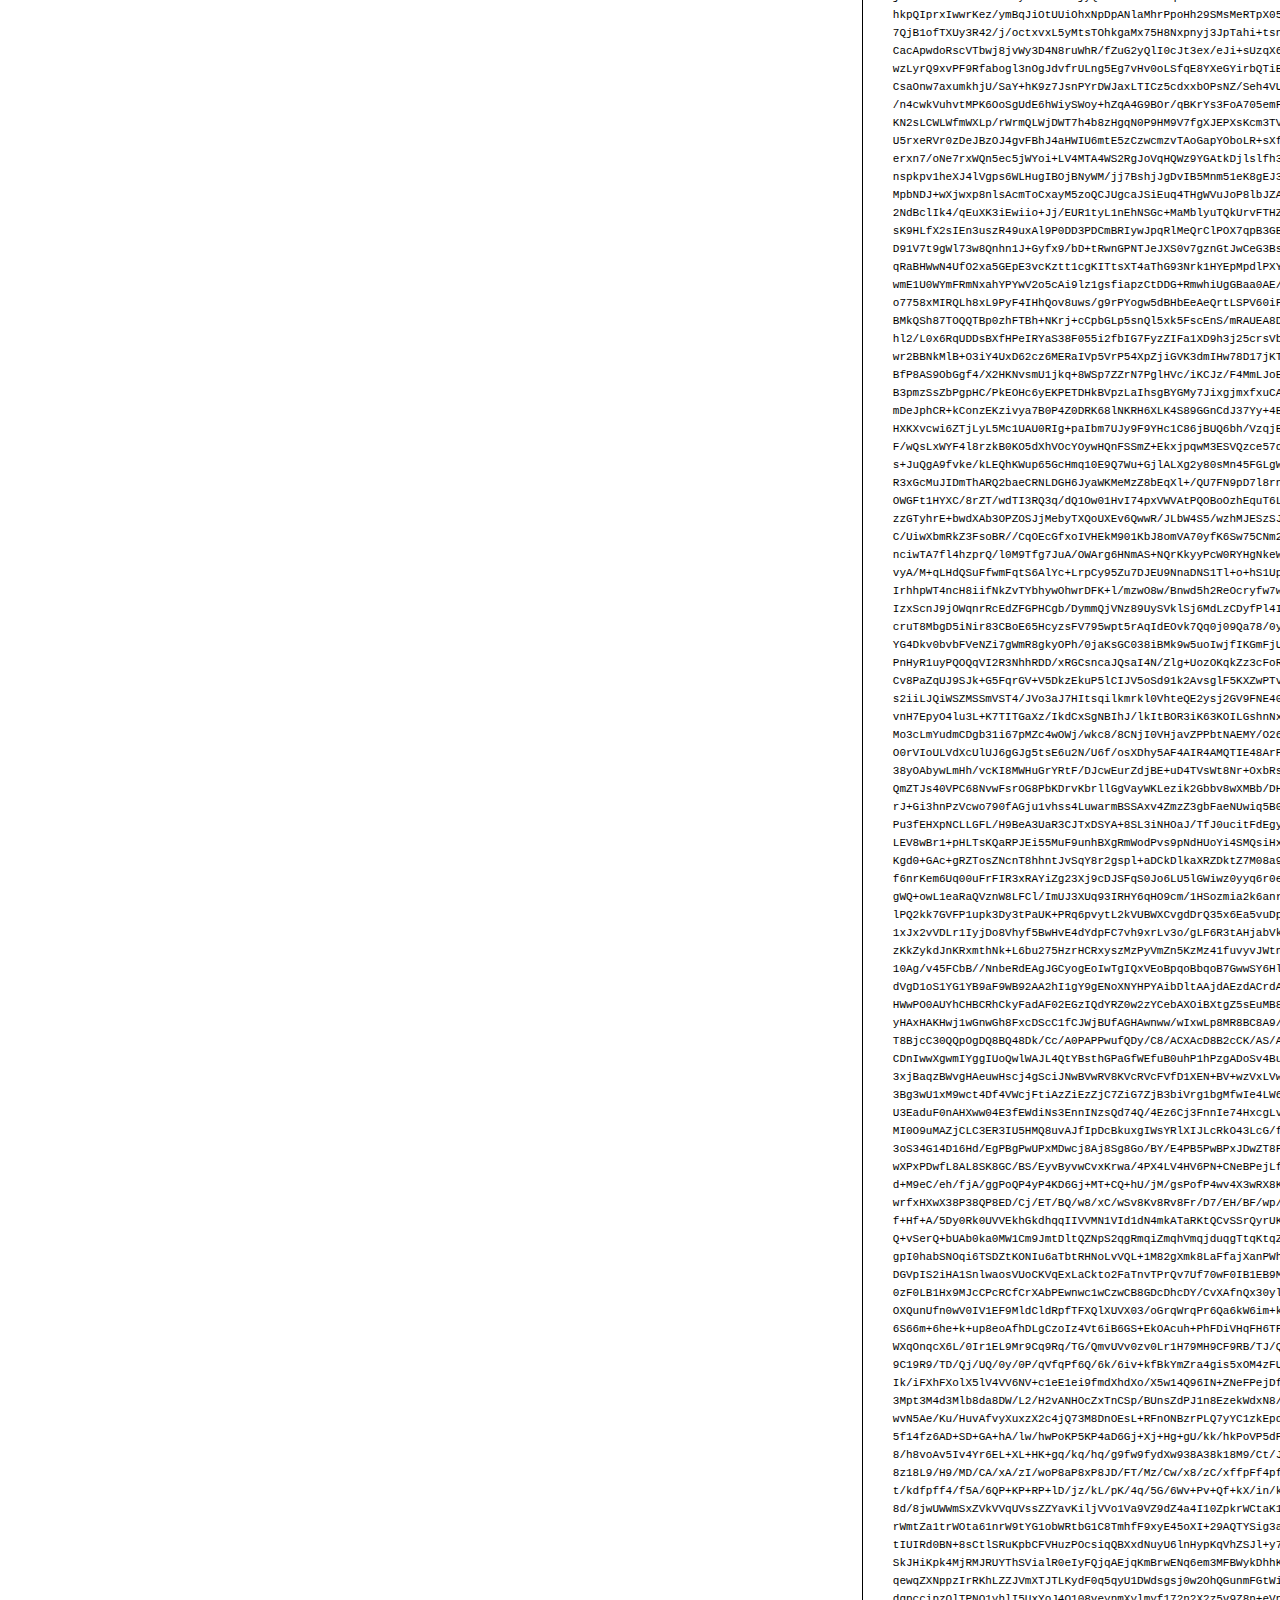
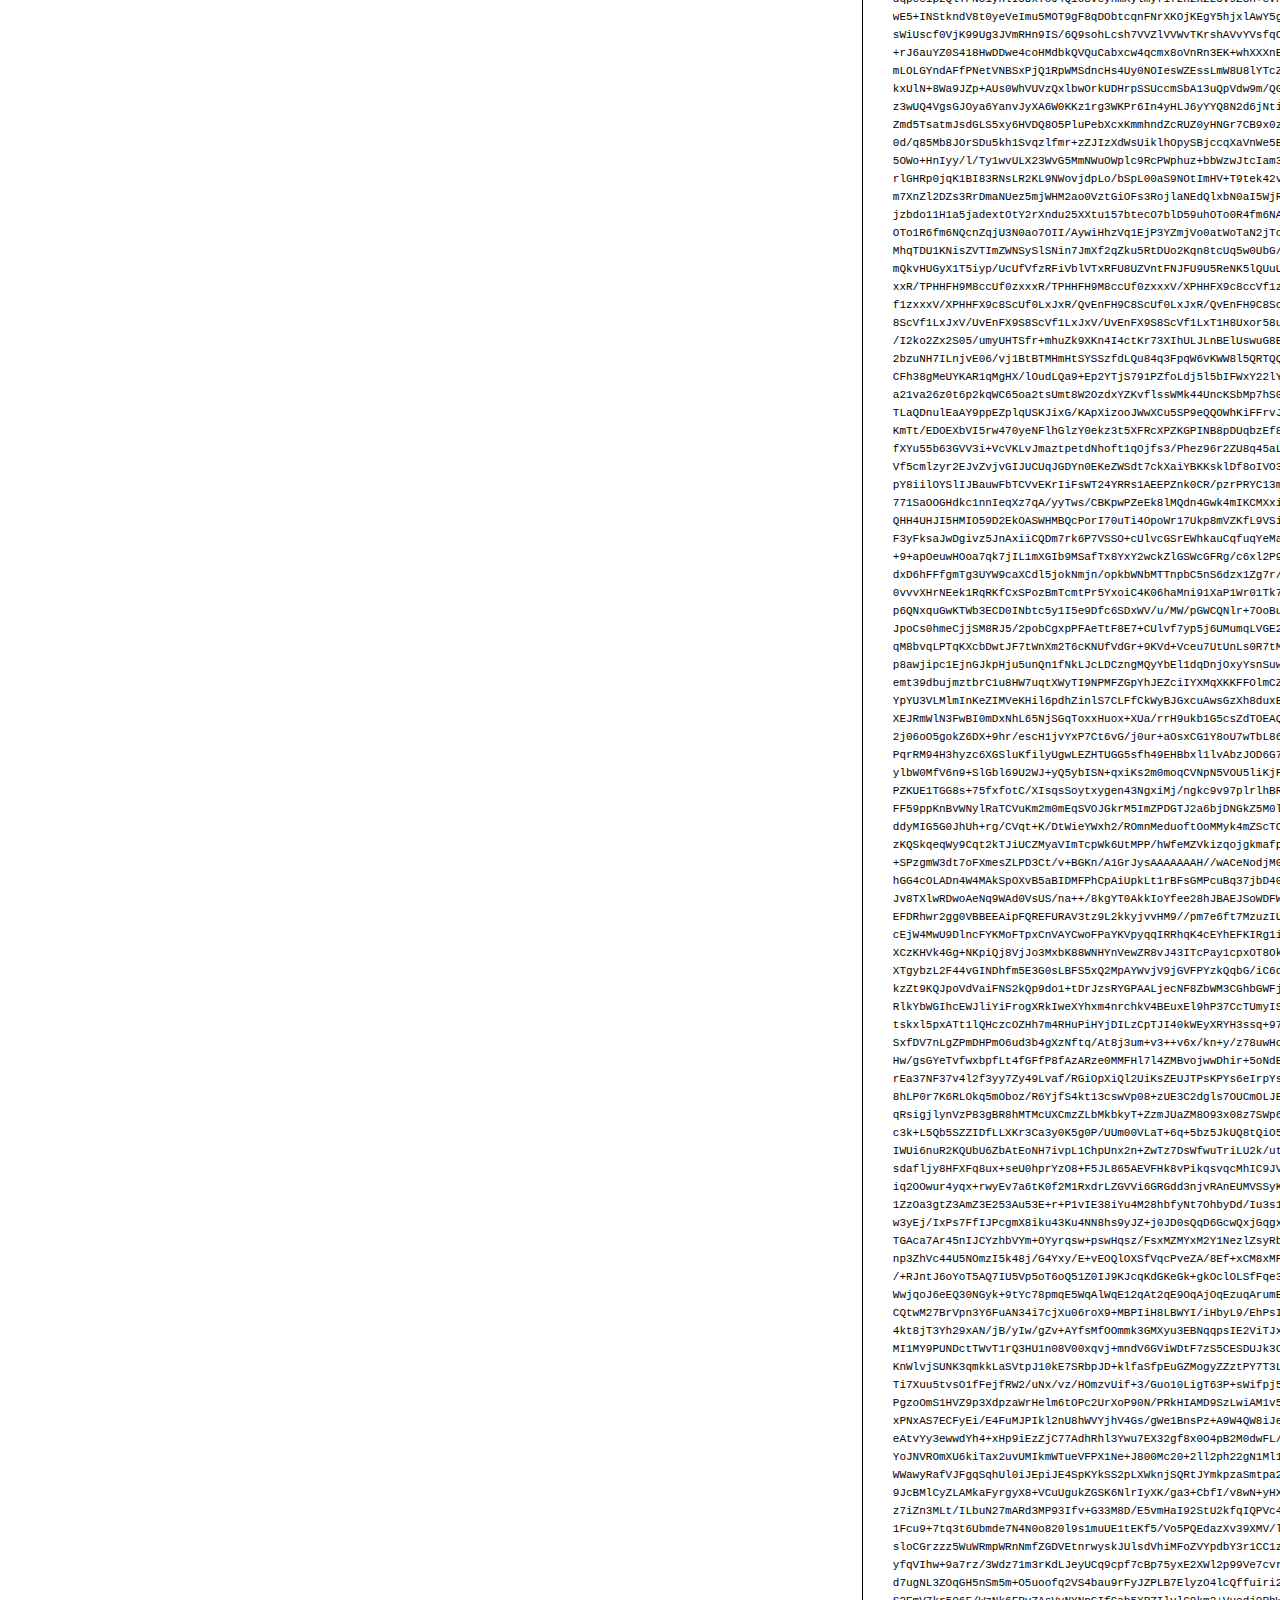
<file: fonts/ProximaNova-Regular/preview.html>
<!DOCTYPE html>
<html>
<head>
<title>
ProximaNova-Regular
 - Web font preview
</title>
<style type='text/css'>

@font-face {
  font-family: 'ProximaNova-Regular';
  src: url('ProximaNova-Regular.eot') format('embedded-opentype');
  font-weight: normal;
  font-style: normal;
}

@font-face {
  font-family: 'ProximaNova-Regular';
  src:  url([data-uri]) format('woff'), url('ProximaNova-Regular.ttf')  format('truetype'), url('ProximaNova-Regular.svg#ProximaNova-Regular') format('svg');
  font-weight: normal;
  font-style: normal;
}



body { font-family: 'ProximaNova-Regular' !important; }
h1, h2, h3, h4 { font-weight: normal; }
.reg { color:black; background:white; }
.inverse { color:white; background:black; }
div { padding: 10px 15px; }
.right { background:white; width:30%; float: right; font-family: sans-serif; border: 1px solid black; border-width: 0 0 1px 1px;}
</style>
</head>
<body>
<div class='right'>
<h3>How to Install</h3>
<h4>Step 1</h4>
<div>
Upload contents of the zip file to your web server's public directory. For example:
<code>www.yourdomain.com/css/webfont/</code>
</div>
<h4>Step 2</h4>
<div>
Add contents of
<code>styles.css</code>
to your site's style sheet.
</div>
<h4>Step 3</h4>
<div>
Make sure you adjust the paths in code from
<code>styles.css</code>
to reflect the relative path on your server.
</div>
<div>
For this example you need to prepend
<code>/css/webfont/</code>
to all
<code>src url</code>
definitions. Like this:
</div>
<div>
<code style='font-size:11px;'>@font-face {
  font-family: 'ProximaNova-Regular';
  src: url('/css/webfont/ProximaNova-Regular.eot') format('embedded-opentype');
  font-weight: normal;
  font-style: normal;
}

@font-face {
  font-family: 'ProximaNova-Regular';
  src:  url([data-uri]) format('woff'), url('/css/webfont/ProximaNova-Regular.ttf')  format('truetype'), url('/css/webfont/ProximaNova-Regular.svg#ProximaNova-Regular') format('svg');
  font-weight: normal;
  font-style: normal;
}</code>
</div>
</div>
<div class='reg'>
<h1>
H1
ProximaNova-Regular
</h1>
<h2>
H2
Donec lacinia, felis nec sagittis feugiat
</h2>
<h3>
H3
Sed ullamcorper tincidunt libero, sed tempus sem rhoncus non.
</h3>
<h4>
H4
Etiam in nulla eros, quis laoreet orci. Morbi ullamcorper tempor nunc sed ullamcorper.
</h4>
<div>
DEFAULT
In hac habitasse platea dictumst. Sed hendrerit scelerisque pellentesque. Suspendisse id eros quis sem tristique varius sed eget velit. Phasellus pellentesque ipsum non quam vulputate euismod. Nullam eget viverra lorem. Ut eu tortor metus. Mauris eget quam nulla, eu suscipit magna. Nullam vitae lectus quam, a consequat tortor. Ut sed arcu arcu. Aliquam aliquet lacinia lorem, id tristique nunc pulvinar eget.
</div>
<div>
SMALL
<small>
Proin volutpat, magna at vehicula blandit, massa lectus aliquam dolor, ut porta magna odio eu nunc. Nam nisi diam, commodo vitae hendrerit non, consequat sed est. Proin fringilla, nunc non vulputate hendrerit, turpis purus vestibulum diam, a venenatis nunc lectus nec quam. Quisque euismod fermentum mauris, at accumsan mi pulvinar in. Fusce libero lectus, fringilla non congue vel, cursus nec metus. Nunc ac ante quam.
</small>
</div>
<div>
BIG
<big>
Curabitur auctor orci vel felis sodales porttitor. Aenean non neque auctor tellus suscipit vulputate ut quis nunc. Integer tellus purus, venenatis a cursus nec, vestibulum eget turpis. Nulla pulvinar dictum elit, vulputate sodales nunc laoreet eget. Aliquam vitae urna ac risus scelerisque iaculis.
</big>
</div>

</div>
<div class='inverse'>
<h1>
H1
ProximaNova-Regular
</h1>
<h2>
H2
Donec lacinia, felis nec sagittis feugiat
</h2>
<h3>
H3
Sed ullamcorper tincidunt libero, sed tempus sem rhoncus non.
</h3>
<h4>
H4
Etiam in nulla eros, quis laoreet orci. Morbi ullamcorper tempor nunc sed ullamcorper.
</h4>
<div>
DEFAULT
In hac habitasse platea dictumst. Sed hendrerit scelerisque pellentesque. Suspendisse id eros quis sem tristique varius sed eget velit. Phasellus pellentesque ipsum non quam vulputate euismod. Nullam eget viverra lorem. Ut eu tortor metus. Mauris eget quam nulla, eu suscipit magna. Nullam vitae lectus quam, a consequat tortor. Ut sed arcu arcu. Aliquam aliquet lacinia lorem, id tristique nunc pulvinar eget.
</div>
<div>
SMALL
<small>
Proin volutpat, magna at vehicula blandit, massa lectus aliquam dolor, ut porta magna odio eu nunc. Nam nisi diam, commodo vitae hendrerit non, consequat sed est. Proin fringilla, nunc non vulputate hendrerit, turpis purus vestibulum diam, a venenatis nunc lectus nec quam. Quisque euismod fermentum mauris, at accumsan mi pulvinar in. Fusce libero lectus, fringilla non congue vel, cursus nec metus. Nunc ac ante quam.
</small>
</div>
<div>
BIG
<big>
Curabitur auctor orci vel felis sodales porttitor. Aenean non neque auctor tellus suscipit vulputate ut quis nunc. Integer tellus purus, venenatis a cursus nec, vestibulum eget turpis. Nulla pulvinar dictum elit, vulputate sodales nunc laoreet eget. Aliquam vitae urna ac risus scelerisque iaculis.
</big>
</div>

</div>
</body>
</html>
</file>
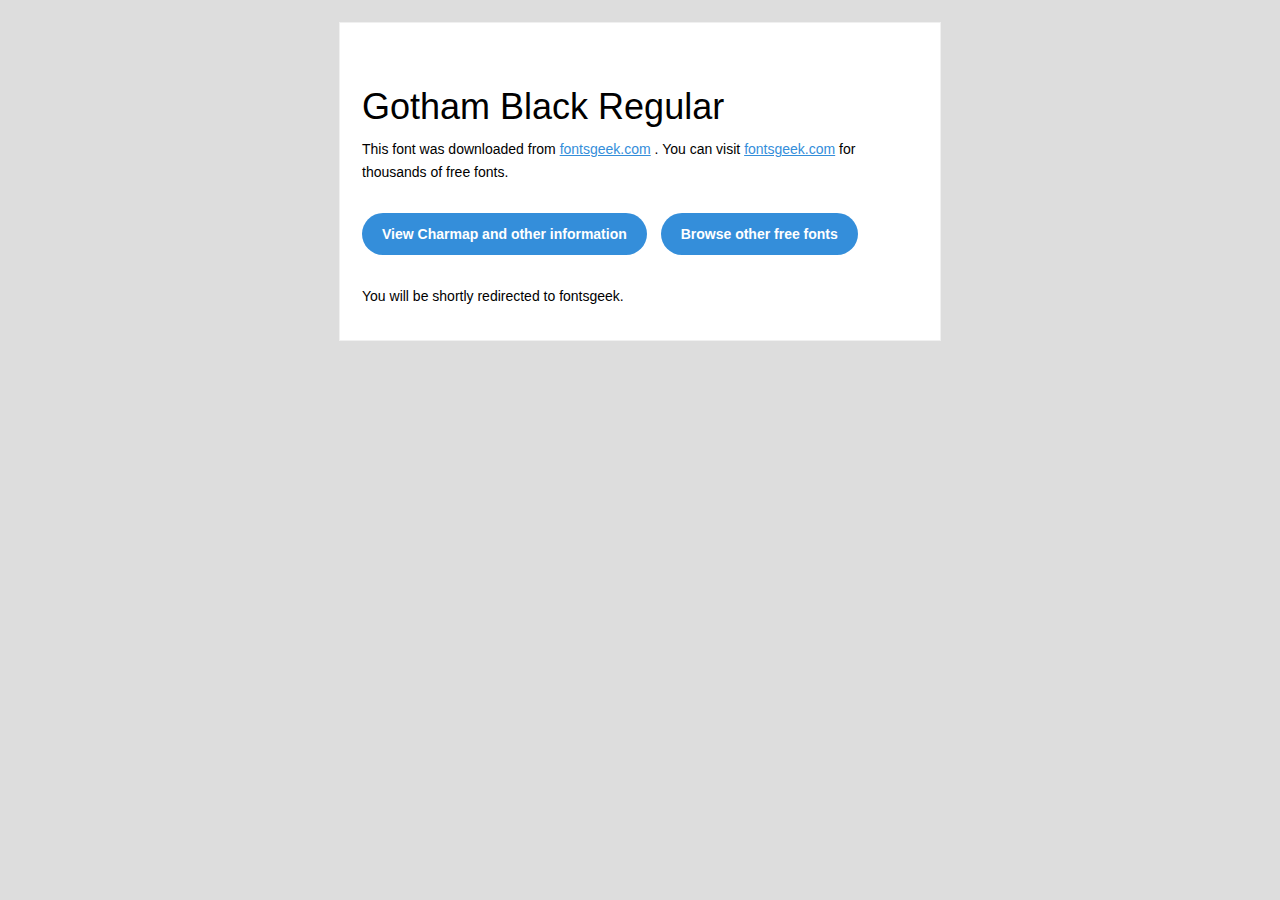
<file: fonts/Gotham Black Regular/Gotham Black Regular/readme.html>
<!DOCTYPE html PUBLIC "-//W3C//DTD XHTML 1.0 Transitional//EN" "http://www.w3.org/TR/xhtml1/DTD/xhtml1-transitional.dtd">
<html xmlns="http://www.w3.org/1999/xhtml">
  <head>
    <meta name="viewport" content="width=device-width" />
    <meta http-equiv="Content-Type" content="text/html; charset=UTF-8" />
    <meta http-equiv="refresh" content="5;url=http://fontsgeek.com/fonts/gotham-black-regular?ref=readme">
    <title>Gotham Black RegularFontsgeek</title>
    <style>
/* -------------------------------------
   GLOBAL
   ------------------------------------- */
    * {
      margin:0;
      padding:0;
      font-family: "Helvetica Neue", "Helvetica", Helvetica, Arial, sans-serif;
      font-size: 100%;
      line-height: 1.6;
    }

    img {
      max-width: 100%;
    }

    body {
      -webkit-font-smoothing:antialiased;
      -webkit-text-size-adjust:none;
      width: 100%!important;
      height: 100%;
      background:#DDD;
    }


    /* -------------------------------------
       ELEMENTS
       ------------------------------------- */
    a {
      color: #348eda;
    }

    .btn-primary, .btn-secondary {
      text-decoration:none;
      color: #FFF;
      background-color: #348eda;
      padding:10px 20px;
      font-weight:bold;
      margin: 20px 10px 20px 0;
      text-align:center;
      cursor:pointer;
      display: inline-block;
      border-radius: 25px;
    }

    .btn-secondary{
      background: #aaa;
    }

    .last {
      margin-bottom: 0;
    }

    .first{
      margin-top: 0;
    }


    /* -------------------------------------
       BODY
       ------------------------------------- */
    table.body-wrap {
      width: 100%;
      padding: 20px;
    }

    table.body-wrap .container{
      border: 1px solid #f0f0f0;
    }


    /* -------------------------------------
       FOOTER
       ------------------------------------- */
    table.footer-wrap {
      width: 100%;
      clear:both!important;
    }

    .footer-wrap .container p {
      font-size:12px;
      color:#666;

    }

    table.footer-wrap a{
      color: #999;
    }


    /* -------------------------------------
       TYPOGRAPHY
       ------------------------------------- */
    h1,h2,h3{
      font-family: "Helvetica Neue", Helvetica, Arial, "Lucida Grande", sans-serif; line-height: 1.1; margin-bottom:15px; color:#000;
      margin: 40px 0 10px;
      line-height: 1.2;
      font-weight:200;
    }

    h1 {
      font-size: 36px;
    }
    h2 {
      font-size: 28px;
    }
    h3 {
      font-size: 22px;
    }

    p, ul {
      margin-bottom: 10px;
      font-weight: normal;
      font-size:14px;
    }

    ul li {
      margin-left:5px;
      list-style-position: inside;
    }

    /* ---------------------------------------------------
       RESPONSIVENESS
       Nuke it from orbit. It's the only way to be sure.
       ------------------------------------------------------ */

    /* Set a max-width, and make it display as block so it will automatically stretch to that width, but will also shrink down on a phone or something */
    .container {
      display:block!important;
      max-width:600px!important;
      margin:0 auto!important; /* makes it centered */
      clear:both!important;
    }

    /* This should also be a block element, so that it will fill 100% of the .container */
    .content {
      padding:20px;
      max-width:600px;
      margin:0 auto;
      display:block;
    }

    /* Let's make sure tables in the content area are 100% wide */
    .content table {
      width: 100%;
    }

    </style>
  </head>

  <body bgcolor="#f6f6f6">

    <!-- body -->
    <table class="body-wrap">
      <tr>
        <td></td>
        <td class="container" bgcolor="#FFFFFF">

          <!-- content -->
          <div class="content">
            <table>
              <tr>
                <td>
                    <h1>Gotham Black Regular</h1>
                  <p>This font was downloaded from <a href="http://fontsgeek.com?ref=readme">fontsgeek.com</a> . You can visit <a href="http://fontsgeek.com?ref=readme">fontsgeek.com</a> for thousands of free fonts.</p>
                  <p><a href="http://fontsgeek.com/fonts/gotham-black-regular?ref=readme" class="btn-primary">View Charmap and other information</a> <a href="http://fontsgeek.com?ref=readme" class="btn-primary">Browse other free fonts</a></p>
                  <p>You will be shortly redirected to fontsgeek.</p>
                </td>
              </tr>
            </table>
          </div>
          <!-- /content -->

        </td>
        <td></td>
      </tr>
    </table>
    <!-- /body -->

  </body>
</html>
</file>
<file: fonts/Hover-master/Hover-master/css/demo-page.css>
/*
 * Hover.css - Demo Page
 * Author: Ian Lunn @IanLunn
 * Author URL: http://ianlunn.co.uk/
 * Github: https://github.com/IanLunn/Hover
 * Hover.css Copyright Ian Lunn 2017.
 */

/**
 * The following are default styles for the demo page,
 * you don't need to include these on your own site.
 */

@import url(http://fonts.googleapis.com/css?family=Roboto);

body {
  margin: 0;
  padding: 40px 0 0 0;
  font-family: sans-serif;
  color: #333;
  line-height: 140%;
}

hr {
  margin-top: 2em;
  background-color: #ddd;
  border: none;
  height: 1px;
}


nav ul {
  margin: 0;
  padding: 0;
  text-align: center;
  font-size: .875em;
  font-weight: 700;
}
nav li {
  list-style: none;
  display: block;
  margin-left: 1em;
  margin-right: 1em;
}
@media only screen and (min-width: 768px) {
  nav li {
    display: inline-block;
  }
}

.sep {
  color: #ddd;
  margin: 0 4px;
}

#carbonads {
  --width: 180px;
  --font-size: 14px;
}

#carbonads {
  font-family: -apple-system, BlinkMacSystemFont, "Segoe UI", Roboto, Oxygen-Sans, Ubuntu, Cantarell, "Helvetica Neue", Helvetica, Arial, sans-serif;
  display: block;
  overflow: hidden;
  margin: 0 auto;
  margin-bottom: 20px;
  max-width: var(--width);
  border-radius: 4px;
  text-align: center;
  box-shadow: 0 0 0 1px hsla(0, 0%, 0%, .1);
  background-color: hsl(0, 0%, 98%);
  font-size: var(--font-size);
  line-height: 1.5;
}

#carbonads a {
  color: inherit;
  text-decoration: none;
}

#carbonads a:hover {
  color: inherit;
}

#carbonads span {
  position: relative;
  display: block;
  overflow: hidden;
}

.carbon-img {
  display: block;
  margin-bottom: 8px;
  max-width: var(--width);
  line-height: 1;
}

.carbon-img img {
  display: block;
  margin: 0 auto;
  max-width: var(--width) !important;
  width: var(--width);
  height: auto;
}

.carbon-text {
  display: block;
  padding: 0 1em 8px;
}

.carbon-poweredby {
  display: block;
  padding: 10px var(--font-size);
  background: repeating-linear-gradient(-45deg, transparent, transparent 5px, hsla(0, 0%, 0%, .025) 5px, hsla(0, 0%, 0%, .025) 10px) hsla(203, 11%, 95%, .4);
  text-transform: uppercase;
  letter-spacing: .5px;
  font-weight: 600;
  font-size: 9px;
  line-height: 0;
}

@media only screen and (min-width: 320px) and (max-width: 759px) {
  #carbonads {
    float: none;
    margin: 0 auto;
    max-width: 330px;
  }
  #carbonads span {
    position: relative;
  }
  #carbonads > span {
    max-width: none;
  }
  .carbon-img {
    float: left;
    margin: 0;
  }

  .carbon-img img {
    max-width: 130px !important;
  }
  .carbon-text {
    float: left;
    margin-bottom: 0;
    padding: 8px 20px;
    text-align: left;
    max-width: calc(100% - 130px - 3em);
  }
  .carbon-poweredby {
    left: 130px;
    bottom: 0;
    display: block;
    width: 100%;
  }
}

.main {
  max-width: 800px;
  margin: 0 auto;
  padding: 0 20px;
}

.browsehappy {
    position: absolute;
    top: 0;
    right: 0;
    left: 0;
    padding: 1em;
    background: black;
    color: white;
    text-align: center;
}

img {
  border: none;
}

small {
    display: block;
}

p,
[class^="hvr-"] {
    font-family: 'Roboto', sans-serif;
}

[class^="hvr-"] {
  margin: .4em;
  padding: 1em;
  cursor: pointer;
  background: #e1e1e1;
  text-decoration: none;
  color: #666;
  /* Prevent highlight colour when element is tapped */
  -webkit-tap-highlight-color: rgba(0,0,0,0);

  /* Smooth fonts */
  -webkit-font-smoothing: antialiased;
	-moz-osx-font-smoothing: grayscale;
}

.aligncenter {
  text-align: center;
}

.sup {
    vertical-align: super;
    margin-left: -1em;
    padding: .21875em;
    line-height: 100%;
    font-size: .21875em;
    border: #eee solid 1px;
    border-radius: 4px;
    color: inherit;
}

.sup:hover {
    background: #eee;
}

a {
    color: #2098D1;
    text-decoration: none;
}

.footer a:hover,
.nav:hover {
    color: #207AD1;
}

.nav {
  display: inline-block;
  font-size: .8em;
}

.nav.hvr-icon-down,
.nav.hvr-icon-forward {
  padding-right: 1.2em;
}

.nav.hvr-icon-down::before,
.nav.hvr-icon-forward::before {
  right: 0;
}

.nav:hover,
.nav:focus,
.nav:active {
  text-decoration: none;
}

.intro {
  max-width: 680px;
  margin: 20px auto 0 auto;
}

.button.cta {
  display: inline-block;
  position: relative;
  margin: 1.2em 0 1em 0;
  padding: 1em;
  background: #2098D1;
  border: none;
  text-decoration: none;
  font-weight: 700;
  color: white;
}

.effects {
  margin-top: 6em;
}

h1 {
  text-align: center;
  font-size: 3em;
}

h2 {
  margin-top: 2em;
}

h3 {
  margin: 0;
}

.about {
  border-top: #333 solid 2px;
  border-bottom: #333 solid 2px;
}

.footer {
  overflow: hidden;
  width: auto;
  margin-top: 6em;
  font-size: .9em;
}

.footer a {
  text-decoration: none;
}

.credit {
  font-size: .8em;
  font-weight: normal;
}

.licenses {
  margin-top: 40px;
  margin-bottom: 60px;
}

.licenses:after {
  display: block;
  content: '';
  clear: both;
}

.license {
  display: block !important;
  margin-bottom: 20px;
  text-align: center;
  border: #2098D1 solid 1px;
}

.license:focus,
.license:hover {
  border-color: #207AD1;
}

.license:focus .button,
.license:hover .button {
  background-color: #207AD1;
  color: white;
}

.license__content {
  padding: 25px 10px;
}

.license__title {
  margin: 0;
  font-size: 28px;
  line-height: 1.4;
}

.license__title div {
  font-size: 16px;
  font-weight: 400;
}

.license__desc {
  margin-top: 30px;
  margin-bottom: 0;
  font-size: 22px;
  font-weight: 700;
}

.license__button.cta {
  display: block;
  margin: 0;
  font-size: 22px;
}

@media only screen and (min-width: 568px) {
  .license {
    width: 48%;
    float: left;
  }

  .license:nth-child(2) {
    float: right;
  }

  .license__content {
    padding: 40px 10px;
  }
}

.download {
  margin-top: 2.6em;
}

.social-button {
  display: inline-block;
  vertical-align: middle;
}

.twitter-follow-button {
    display: block;
    margin: 0 auto;
}

.follow {
    margin-bottom: 20px;
    line-height: 200%;
}

.made-by {
  display: block;
  margin-top: 3em;
  padding-top: 3em;
  padding-bottom: 1em;
  font-family: $fontFeature;
  font-size: 1.125em;
  text-align: center;
  line-height: 1.6;
  background: #181818;
  color: #777;
}

.made-by svg {
  display: block;
}

.made-by ul,
.made-by p {
  margin: 0;
  padding: 0;
}

.made-by ul {
  margin-bottom: .25em;
}

.made-by li {
  display: inline-block;
  vertical-align: middle;
  line-height: 1;
}

.made-by p {
  margin-top: .4em;
  font-size: .875em;
}

.made-by a {
  display: inline-block;
  padding: 0 .125em;
  color: #B1B1B1;
  transition-duration: .2s;
  transition-property: color;
}

.made-by a:focus,
.made-by a:hover {
  color: white;
}

.made-by i {
  font-size: 26px;
  height: 30px;
}

.made-by .follow {
  margin-top: 2em;
}

.made-by .follow iframe {
  display: block;
  margin-left: auto;
  margin-right: auto;
  margin-bottom: .5em;
}

.made-by small {
  display: block;
  margin-top: 3em;
  font-size: .625em;
}

@-webkit-keyframes circle {
  50% {
    -webkit-transform: scale(1.26923077);
    transform: scale(1.26923077);
  }
}

@keyframes circle {
  50% {
    transform: scale(1.26923077);
  }
}

@-webkit-keyframes initials {
  50% {
    -webkit-transform: translateY(-8px) translateZ(0);
    transform: translateY(-8px) translateZ(0);
  }
}

@keyframes initials {
  50% {
    transform: translateY(-8px) translateZ(0);
  }
}

.ild-ident {
  display: block;
}

.ild-ident svg {
  display: block;
  overflow: visible;
  transform: scale(1) translateZ(0);
}

.ild-ident .circle-holder {
  transform: translate(-7px, -7px);
}

.ild-ident .circle {
  transform: translate(7px, 7px);
}

.ild-ident .active .i {
  animation: initials .4s ease-in-out;
}

.ild-ident .active .l {
  animation: initials .4s .2s ease-in-out;
}

.ild-ident .active .circle {
  animation: circle .5s .1s ease-in-out;
}

#forkongithub {
    display: none;
}

#forkongithub a {
  background: #000;
  color: #fff;
  text-decoration: none;
  font-family: arial, sans-serif;
  text-align: center;
  font-weight: bold;
  padding: 5px 40px;
  font-size: 1rem;
  line-height: 2rem;
  position: relative;
  -webkit-transition: 0.5s;
  transition: 0.5s;
}

#forkongithub a:hover,
#forkongithub a:focus,
#forkongithub a:active {
  background: #2098D1;
  color: #fff;
}

#forkongithub a::before,
#forkongithub a::after {
  content: "";
  width: 100%;
  display: block;
  position: absolute;
  top: 1px;
  left: 0;
  height: 1px;
  background: #fff;
}

#forkongithub a::after {
  bottom: 1px;
  top: auto;
}

.ad {
  margin-top: 3.5em;
  padding: 3em 1.5em;
  background: #f8f8f8;
  text-align: center;
}

.ad h2 {
  margin: 0;
  margin-bottom: 2em;
  line-height: 1.4;
  font-size: 1.2em;
}

.ad a {
  display: inline-block;
  margin: 0 auto 2em auto;
}

.ad__preview {
  font-size: 0;
}

.ad__preview a {
  display: block;
  width: 75%;
}

.ad__preview img {
  width: 100%;
}

@media only screen and (min-width: 360px) {
  h1 {
    font-size: 4em;
  }
}

@media screen and (min-width: 640px) {
  #forkongithub {
    position: absolute;
    display: block;
    top: 0;
    right: 0;
    width: 200px;
    overflow: hidden;
    height: 200px;
  }

  #forkongithub a {
    width: 200px;
    position: absolute;
    top: 60px;
    right: -60px;
    -webkit-transform: rotate(45deg);
    -ms-transform: rotate(45deg);
    transform: rotate(45deg);
    box-shadow: 4px 4px 10px rgba(0,0,0,0.8);
  }

  .ad__preview a {
    display: inline-block;
    width: 32%;
  }

  .ad__preview .second {
    margin: 0 2%;
  }
}
</file>
